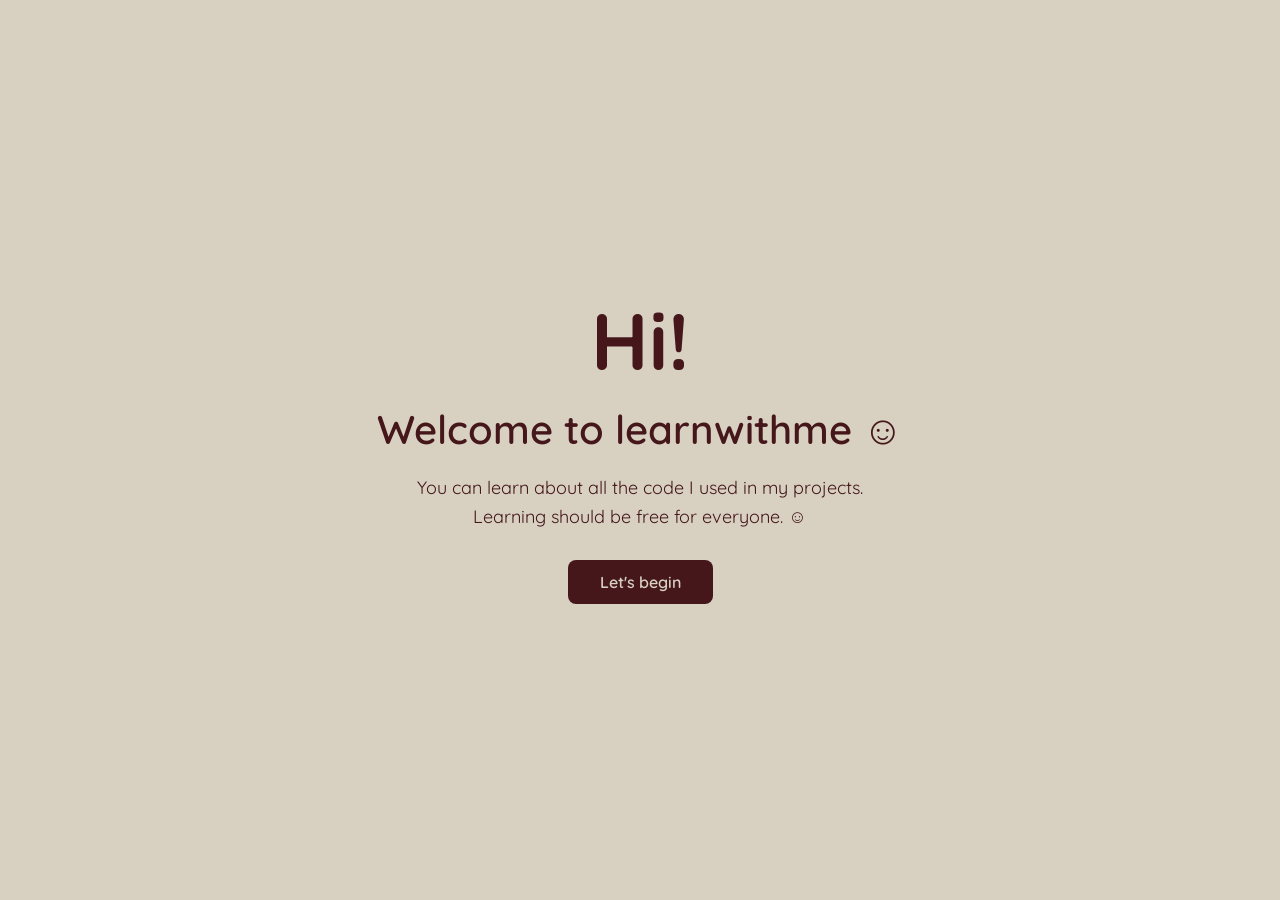
<file: index.html>
<!DOCTYPE html>
<html lang="en">
<head>
    <meta charset="UTF-8" />
    <meta name="viewport" content="width=device-width, initial-scale=1.0" />
    <meta name="og:title" content="Learn with me ☺"/>
    <meta name="og:description" content="A code dictionary for all the code I've used in my projects so far so that you can learn from it."/>
    <meta name="og:image" content="images/media-logo.png"/>
    <title>Learn with me ☺</title>
    <!--favicon-->
    <link rel="icon" type="image" href="images/logo/lwm-logo.png" />
    <link rel="stylesheet" href="style.css" />
    <!-- Google Fonts for crisp code & headings -->
    <link rel="preconnect" href="https://fonts.googleapis.com">
    <link rel="preconnect" href="https://fonts.gstatic.com" crossorigin>
    <link href="https://fonts.googleapis.com/css2?family=Quicksand:wght@300..700&display=swap" rel="stylesheet">
</head>
<body>
  <main class="hero-container">
    <div class="hero-content">
      <h1 class="main-heading">Hi!</h1>
      <h2 class="sub-heading">Welcome to learnwithme ☺</h2>
      <p>You can learn about all the code I used in my projects. Learning should be free for everyone. ☺</p>
      <a href="home.html">Let's begin</a>
    </div>
  </main>
</body>
</html>
</file>
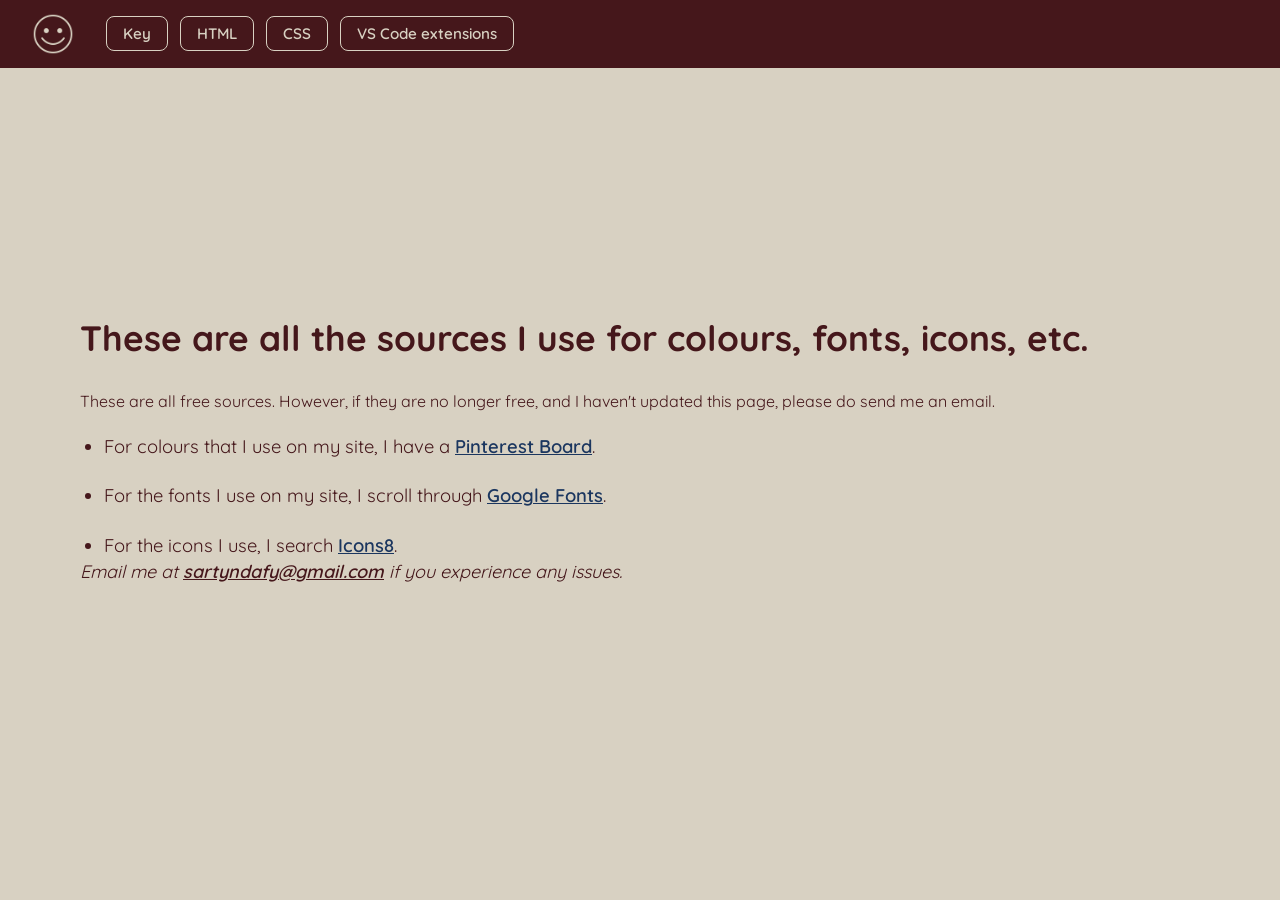
<file: creativesources.html>
<!DOCTYPE html>
<html lang="en">
<head>
    <meta charset="UTF-8" />
    <meta name="viewport" content="width=device-width, initial-scale=1.0" />
    <title>My creative sources ☺</title>
    <!-- Favicon -->
    <link rel="icon" type="image/png" href="images/logo/lwm-logo.png" />
    <link rel="stylesheet" href="style.css" />
    <!-- Google Fonts for crisp code & headings -->
    <link rel="preconnect" href="https://fonts.googleapis.com">
    <link rel="preconnect" href="https://fonts.gstatic.com" crossorigin>
    <link href="https://fonts.googleapis.com/css2?family=Quicksand:wght@300..700&display=swap" rel="stylesheet">
</head>
<body>
    <!-- Top navigation bar -->
    <header class="navbar">
        <!-- Logo smiley face image -->
        <div class="nav-brand">
            <img src="images/logo/lwm-beige-logo.png" alt="LWM logo" class="nav-logo">
        </div>
        <!-- Navigation buttons -->
        <nav class="nav-buttons">
            <a href="key.html" class="nav-button">Key</a>
            <a href="htmlcode.html" class="nav-button">HTML</a>
            <a href="csscode.html" class="nav-button">CSS</a>
            <a href="extensions.html" class="nav-button">VS Code extensions</a>
        </nav>
    </header>

    <!-- Page content -->
    <main class="content-container">
        <h1 class="page-title">These are all the sources I use for colours, fonts, icons, etc.</h1>
        <p style="max-width: fit-content; padding-bottom: 20px;">These are all free sources. However, if they are no longer free, and I haven't updated this page, please do send me an email.</p>
        <ul class="key-list">
            <li>For colours that I use on my site, I have a <a href="https://pin.it/7lTkjbDTV" class="regular-links" style="color: #1b365f;" target="_blank">Pinterest Board</a>.</li>
            <li>For the fonts I use on my site, I scroll through <a href="https://fonts.google.com/" class="regular-links" style="color: #1b365f;" target="_blank">Google Fonts</a>.</li>
            <li>For the icons I use, I search <a href="https://icons8.com/icons" class="regular-links" style="color: #1b365f;" target="_blank">Icons8</a>.</li>
        </ul>
           <address style="font-size: 18px;" title="That's my email address!">
            Email me at <a href="mailto:sartyndafy@gmail.com" style="color: #45171b;" class="regular-links">sartyndafy@gmail.com</a> if you experience any issues.
           </address>
    </main>
</body>
</html>
</file>
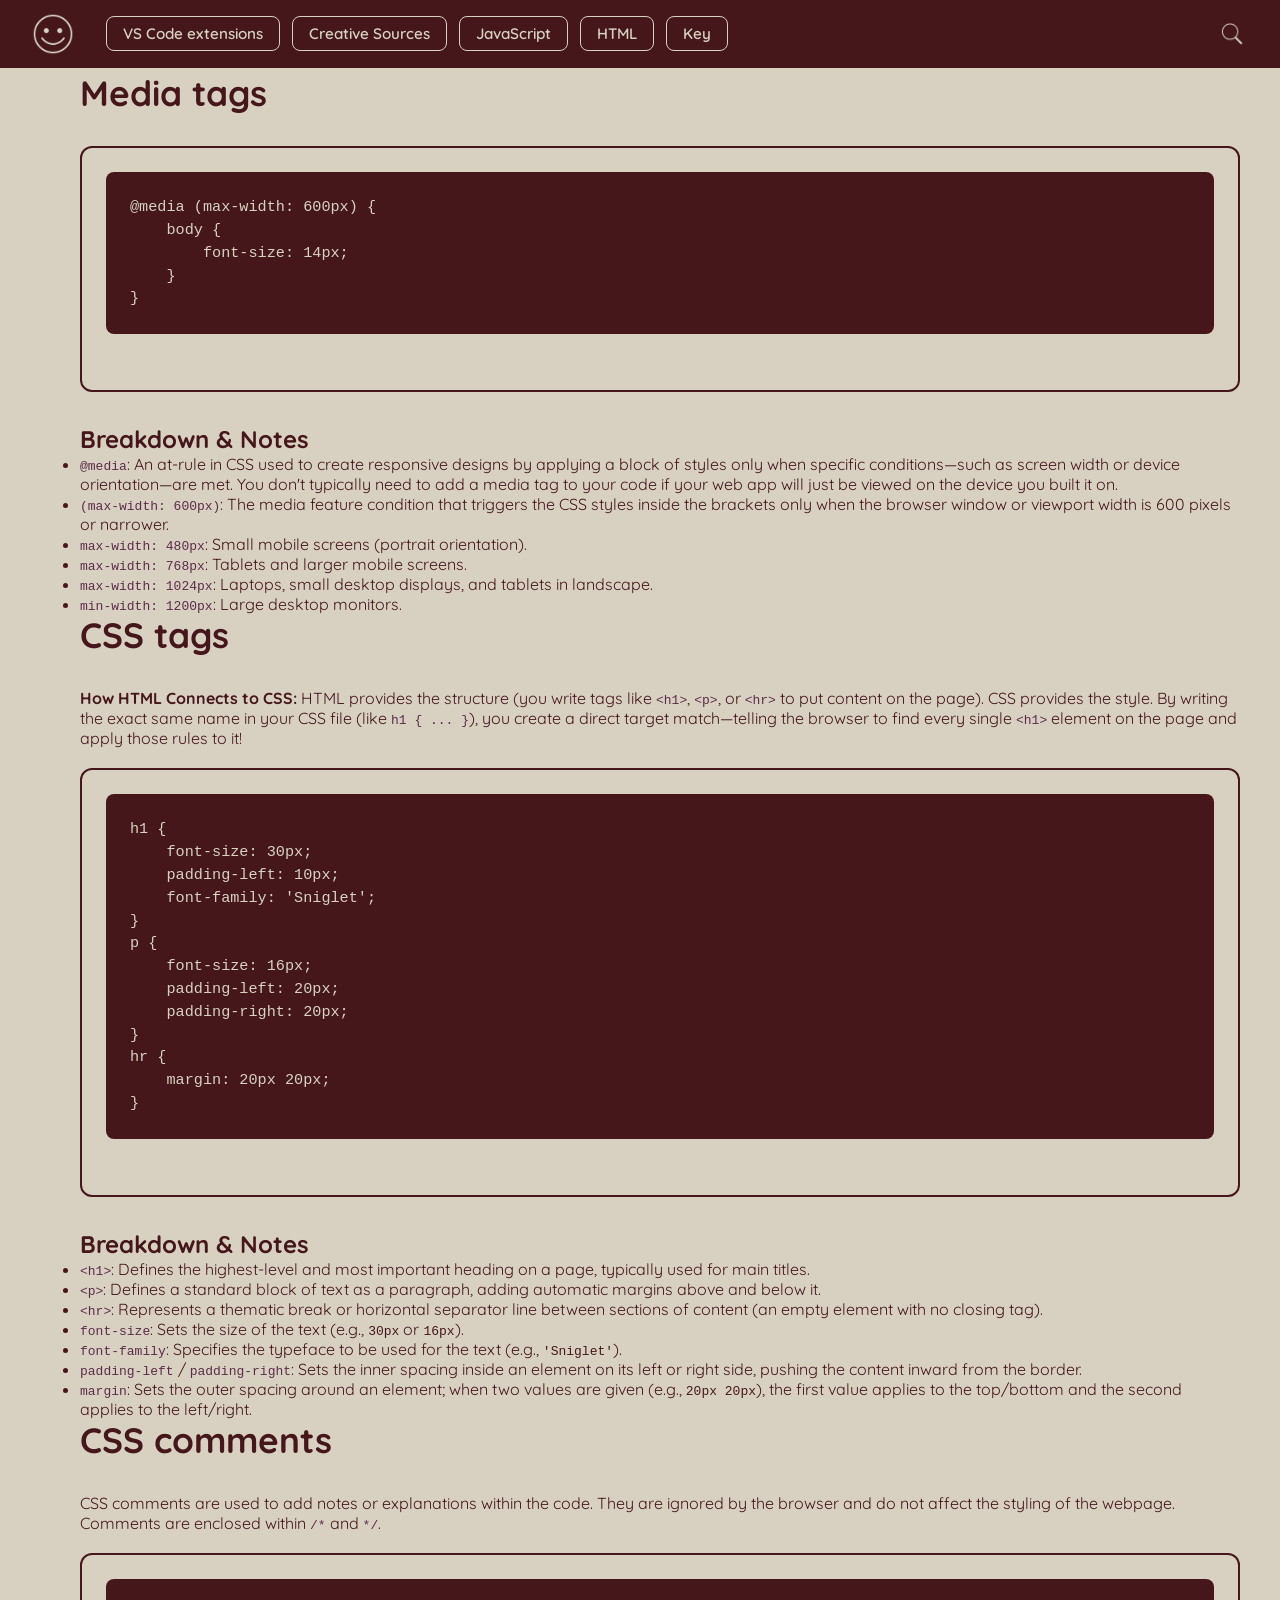
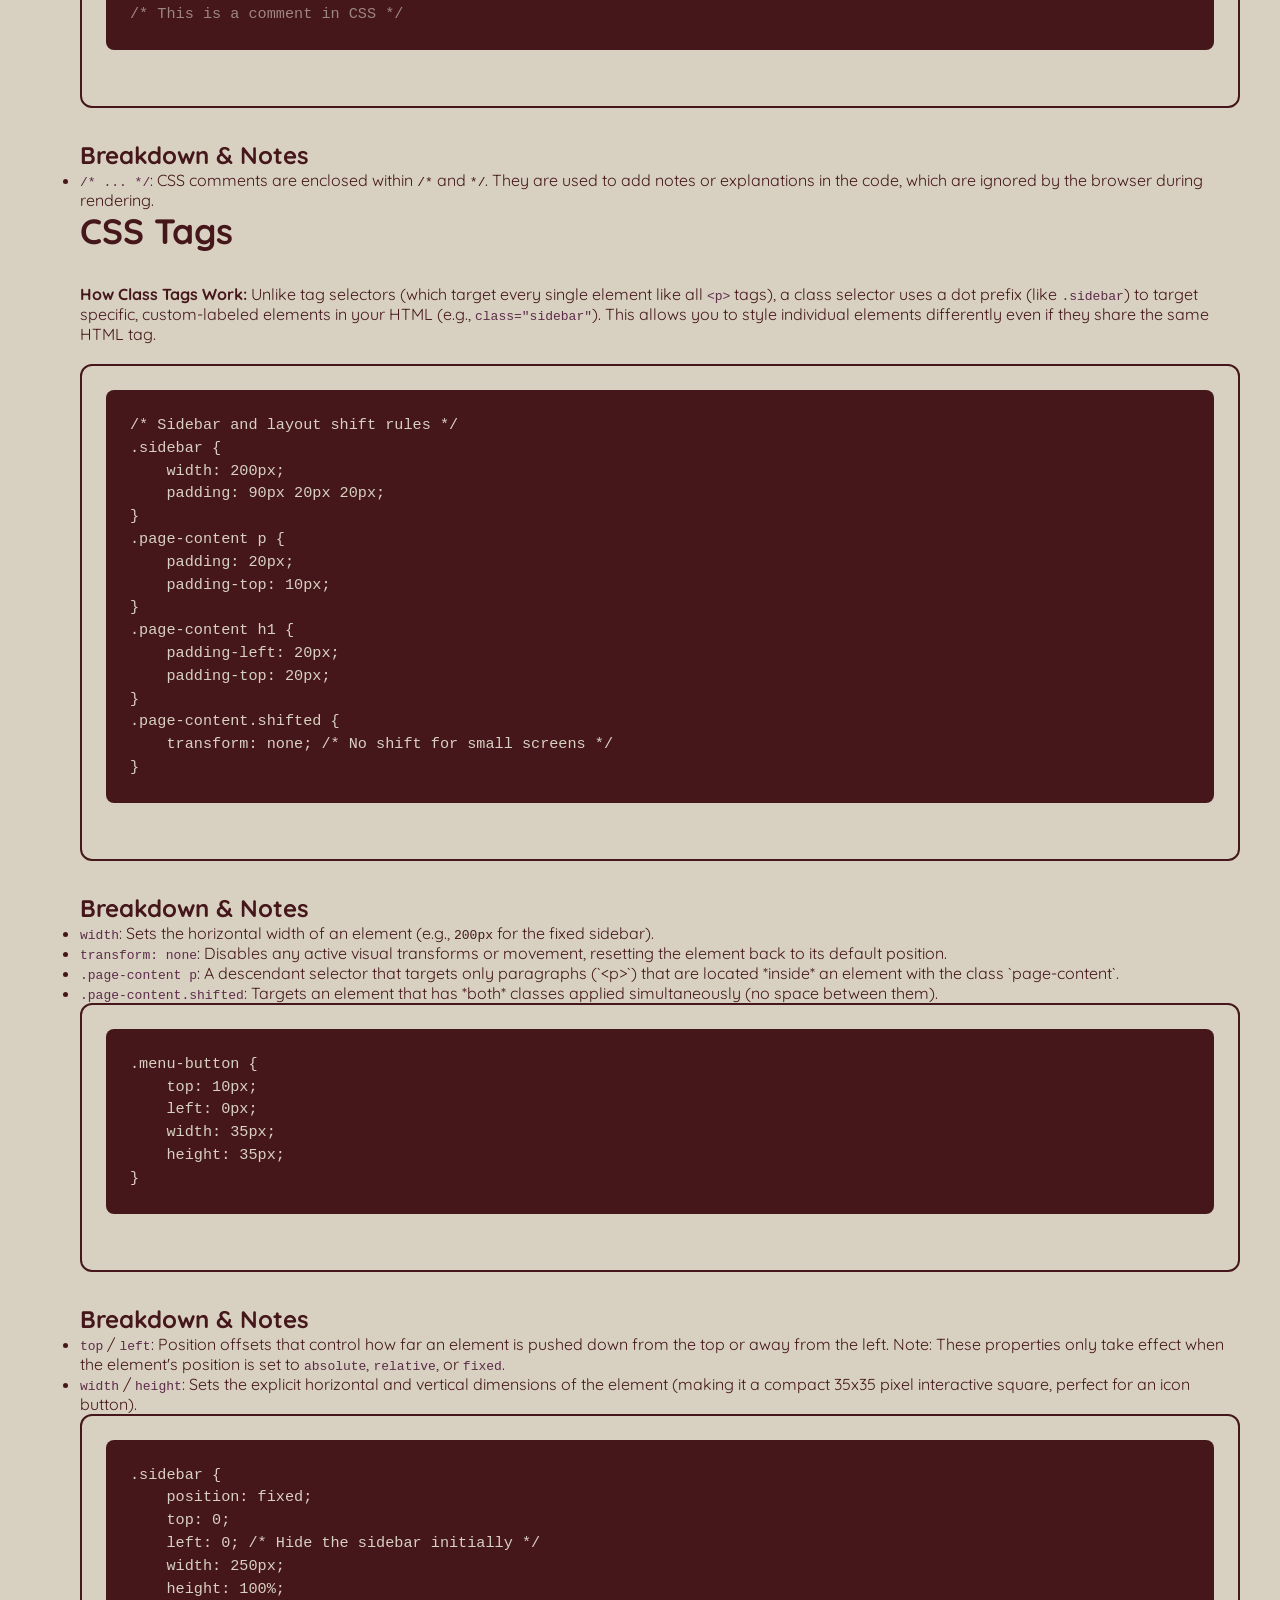
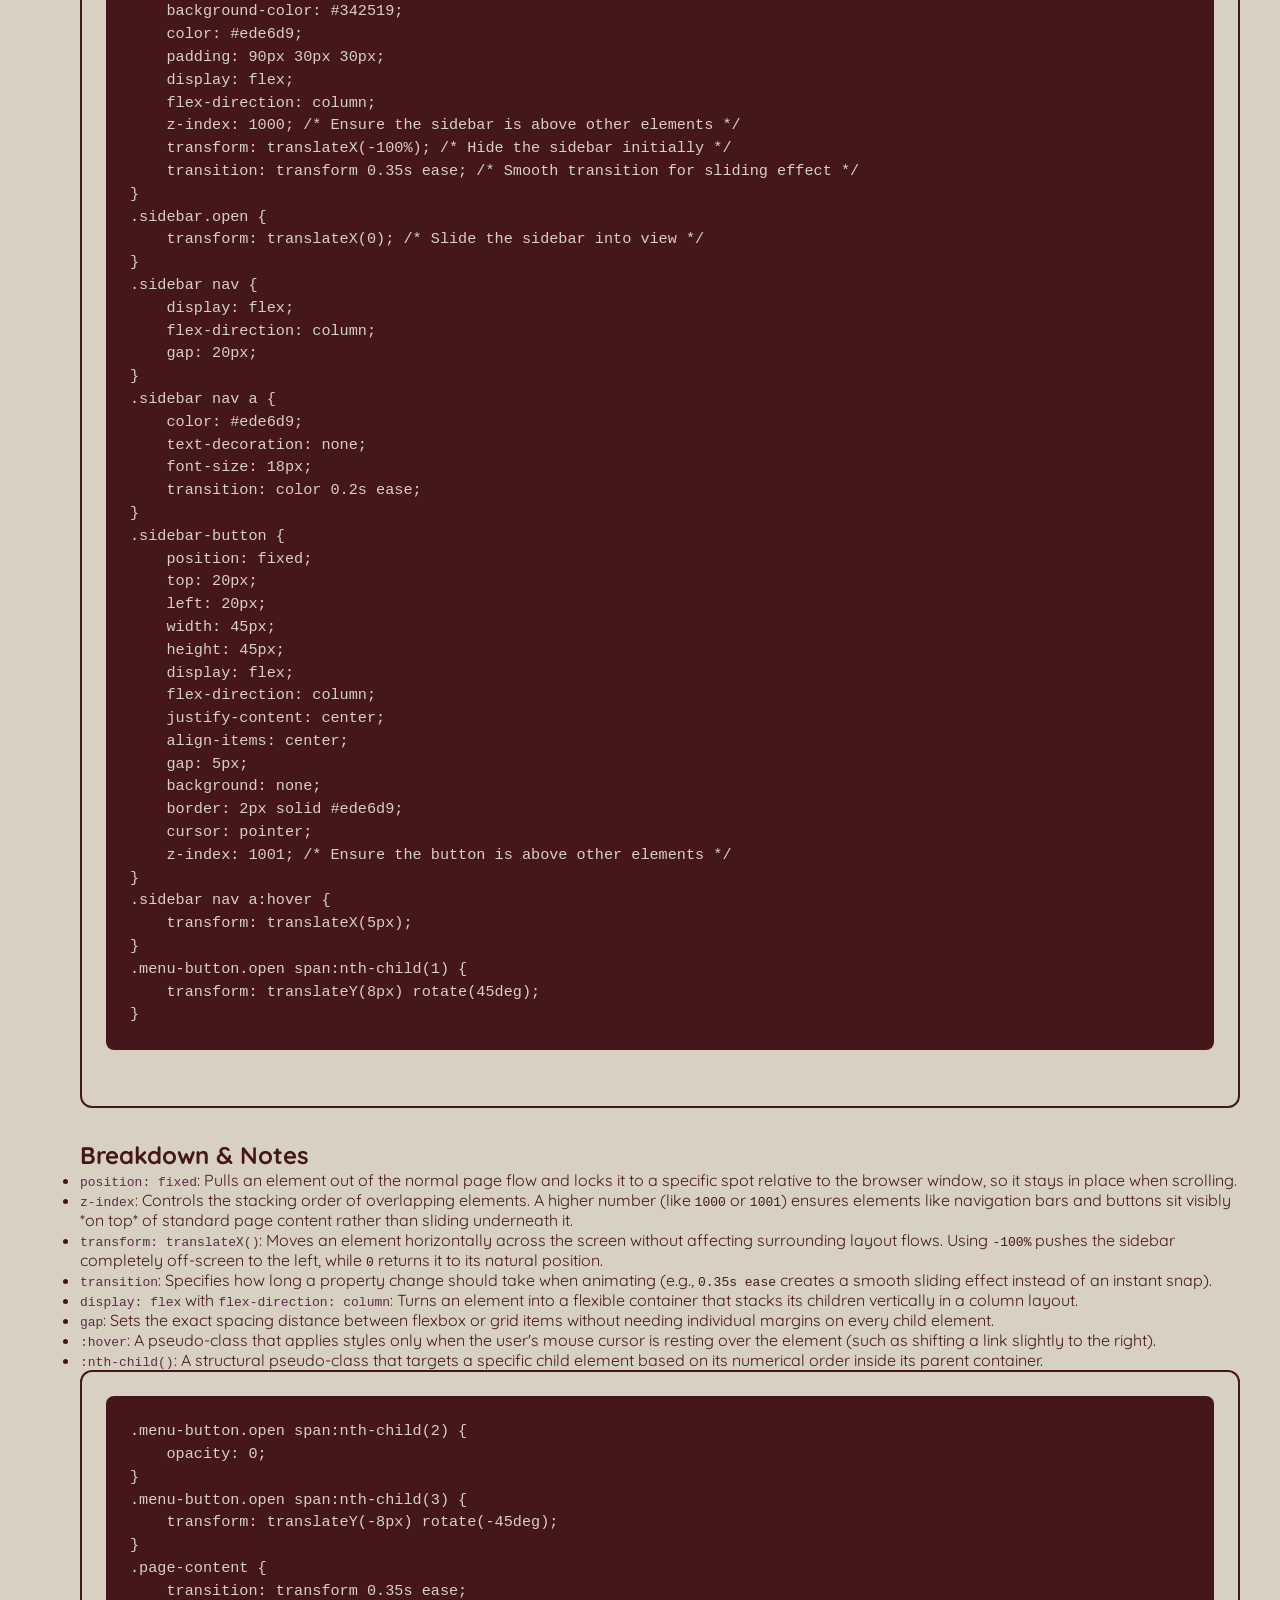
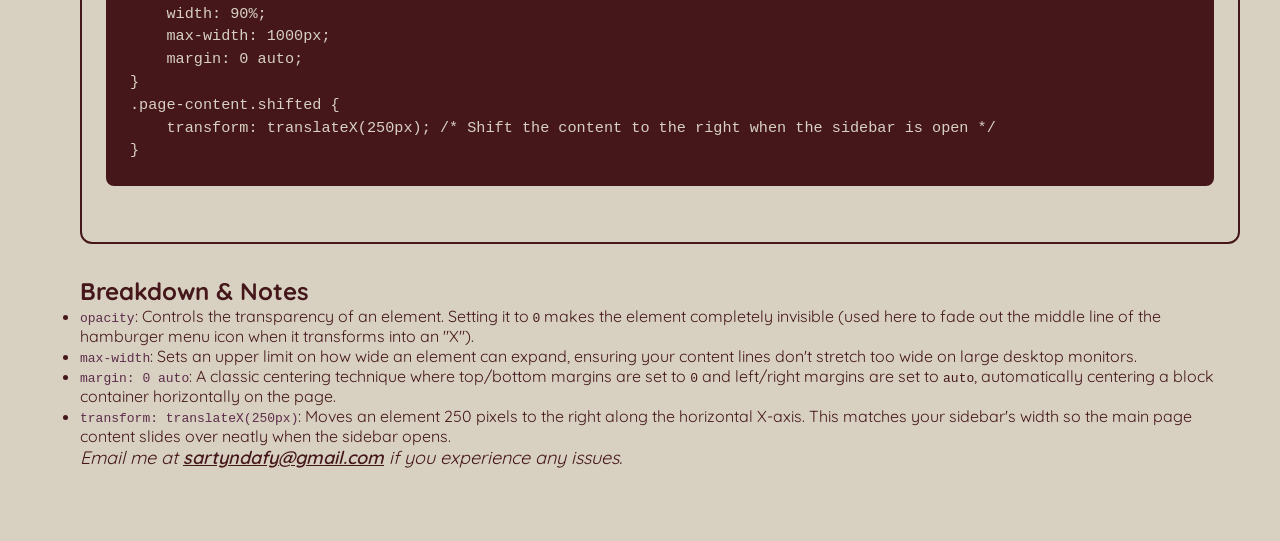
<file: csscode.html>
<!DOCTYPE html>
<html lang="en">
<head>
    <meta charset="UTF-8" />
    <meta name="viewport" content="width=device-width, initial-scale=1.0" />
    <title>My css code ☺</title>
    <!-- Favicon -->
    <link rel="icon" type="image/png" href="images/logo/lwm-logo.png" />
    <link rel="stylesheet" href="style.css" />
    <!-- Google Fonts for crisp code & headings -->
    <link rel="preconnect" href="https://fonts.googleapis.com">
    <link rel="preconnect" href="https://fonts.gstatic.com" crossorigin>
    <link href="https://fonts.googleapis.com/css2?family=Quicksand:wght@300..700&display=swap" rel="stylesheet">
</head>
<body>
    <!-- Top navigation bar -->
    <header class="navbar">
        <!-- Logo smiley face image -->
        <div class="nav-brand">
            <img src="images/logo/lwm-beige-logo.png" alt="LWM logo" class="nav-logo">
        </div>
        <!-- Navigation buttons -->
        <nav class="nav-buttons">
            <a href="extensions.html" class="nav-button">VS Code extensions</a>
            <a href="creativesources.html" class="nav-button">Creative Sources</a>
            <a href="jscode.html" class="nav-button">JavaScript</a>
            <a href="htmlcode.html" class="nav-button">HTML</a>
            <a href="key.html" class="nav-button">Key</a>
        </nav>
        <!-- Search Container (Place inside your top nav) -->
        <div class="search-container">
            <button id="search-btn" class="search-toggle-btn" aria-label="Search page">
                <img src="images/search/search-beige.png" alt="Search Icon" class="search-icon">
            </button>
            <input type="text" id="search-input" class="search-bar hidden" placeholder="Search page...">
        </div>
    </header>

    <!-- Page content -->
    <main class="content-container">
    <h1 class="page-title">Media tags</h1>

    <!-- Card containing ONLY the code snippet -->
    <div class="snippet-card">
    <pre class="code-block"><code>@media (max-width: 600px) {
    body {
        font-size: 14px;
    }
}</code></pre>
    </div>

    <section class="code-notes-section">
        <h2 class="notes-heading">Breakdown & Notes</h2>
            <ul class="notes-list">
                <li><code style="color: #5c2c49;">@media</code>: An at-rule in CSS used to create responsive designs by applying a block of styles only when specific conditions—such as screen width or device orientation—are met. You don't typically need to add a media tag to your code if your web app will just be viewed on the device you built it on.</li>
                <li><code style="color: #5c2c49;">(max-width: 600px)</code>: The media feature condition that triggers the CSS styles inside the brackets only when the browser window or viewport width is 600 pixels or narrower.</li>
                <li><code style="color: #5c2c49;">max-width: 480px</code>: Small mobile screens (portrait orientation).</li>
                <li><code style="color: #5c2c49;">max-width: 768px</code>: Tablets and larger mobile screens.</li>
                <li><code style="color: #5c2c49;">max-width: 1024px</code>: Laptops, small desktop displays, and tablets in landscape.</li>
                <li><code style="color: #5c2c49;">min-width: 1200px</code>: Large desktop monitors.</li>
            </ul>
    </section>

    <h1 class="page-title">CSS tags</h1>
    <p style="max-width: fit-content; padding-bottom: 20px;"><strong>How HTML Connects to CSS:</strong> HTML provides the structure (you write tags like <code style="color: #5c2c49;">&lt;h1&gt;</code>, <code style="color: #5c2c49;">&lt;p&gt;</code>, or <code style="color: #5c2c49;">&lt;hr&gt;</code> to put content on the page). CSS provides the style. By writing the exact same name in your CSS file (like <code style="color: #5c2c49;">h1 { ... }</code>), you create a direct target match—telling the browser to find every single <code style="color: #5c2c49;">&lt;h1&gt;</code> element on the page and apply those rules to it!</p>

    <div class="snippet-card">
        <pre class="code-block"><code>h1 {
    font-size: 30px;
    padding-left: 10px;
    font-family: 'Sniglet';
}
p {
    font-size: 16px;
    padding-left: 20px;
    padding-right: 20px;
}
hr {
    margin: 20px 20px;
}</code></pre>
    </div>
    <section class="code-notes-section">
        <h2 class="notes-heading">Breakdown & Notes</h2>
        <ul class="notes-list">
            <li><code style="color: #5c2c49;">&lt;h1&gt;</code>: Defines the highest-level and most important heading on a page, typically used for main titles.</li>
            <li><code style="color: #5c2c49;">&lt;p&gt;</code>: Defines a standard block of text as a paragraph, adding automatic margins above and below it.</li>
            <li><code style="color: #5c2c49;">&lt;hr&gt;</code>: Represents a thematic break or horizontal separator line between sections of content (an empty element with no closing tag).</li>
            <li><code style="color: #5c2c49;">font-size</code>: Sets the size of the text (e.g., <code>30px</code> or <code>16px</code>).</li>
            <li><code style="color: #5c2c49;">font-family</code>: Specifies the typeface to be used for the text (e.g., <code>'Sniglet'</code>).</li>
            <li><code style="color: #5c2c49;">padding-left</code> / <code style="color: #5c2c49;">padding-right</code>: Sets the inner spacing inside an element on its left or right side, pushing the content inward from the border.</li>
            <li><code style="color: #5c2c49;">margin</code>: Sets the outer spacing around an element; when two values are given (e.g., <code>20px 20px</code>), the first value applies to the top/bottom and the second applies to the left/right.</li>
        </ul>
    </section>

    <h1 class="page-title">CSS comments</h1>
    <p style="max-width: fit-content; padding-bottom: 20px;">CSS comments are used to add notes or explanations within the code. They are ignored by the browser and do not affect the styling of the webpage. Comments are enclosed within <code style="color: #5c2c49;">/*</code> and <code style="color: #5c2c49;">*/</code>.</p>

    <div class="snippet-card">
        <pre class="code-block"><code style="opacity: 60%;">/* This is a comment in CSS */</code></pre>
    </div>

    <section class="code-notes-section">
        <h2 class="notes-heading">Breakdown & Notes</h2>
        <ul class="notes-list">
            <li><code style="color: #5c2c49;">/* ... */</code>: CSS comments are enclosed within <code>/*</code> and <code>*/</code>. They are used to add notes or explanations in the code, which are ignored by the browser during rendering.</li>
        </ul>
    </section>
    
    <h1 class="page-title">CSS Tags</h1>
    <p style="max-width:fit-content; padding-bottom: 20px;"><strong>How Class Tags Work:</strong> Unlike tag selectors (which target every single element like all <code style="color: #5c2c49;">&lt;p&gt;</code> tags), a class selector uses a dot prefix (like <code style="color: #5c2c49;">.sidebar</code>) to target specific, custom-labeled elements in your HTML (e.g., <code style="color: #5c2c49;">class="sidebar"</code>). This allows you to style individual elements differently even if they share the same HTML tag.</p>

    <div class="snippet-card">
        <pre class="code-block"><code>/* Sidebar and layout shift rules */
.sidebar {
    width: 200px;
    padding: 90px 20px 20px;
}
.page-content p {
    padding: 20px;
    padding-top: 10px;
}
.page-content h1 {
    padding-left: 20px;
    padding-top: 20px;
}
.page-content.shifted {
    transform: none; /* No shift for small screens */
}</code></pre>
    </div>

    <section class="code-notes-section">
        <h2 class="notes-heading">Breakdown & Notes</h2>
            <ul class="notes-list">
                <li><code style="color: #5c2c49;">width</code>: Sets the horizontal width of an element (e.g., <code>200px</code> for the fixed sidebar).</li>
                <li><code style="color: #5c2c49;">transform: none</code>: Disables any active visual transforms or movement, resetting the element back to its default position.</li>
                <li><code style="color: #5c2c49;">.page-content p</code>: A descendant selector that targets only paragraphs (`&lt;p&gt;`) that are located *inside* an element with the class `page-content`.</li>
                <li><code style="color: #5c2c49;">.page-content.shifted</code>: Targets an element that has *both* classes applied simultaneously (no space between them).</li>
            </ul>
    </section>

    <div class="snippet-card">
    <pre class="code-block"><code>.menu-button {
    top: 10px;
    left: 0px;
    width: 35px;
    height: 35px;
}</code></pre>
    </div>

    <section class="code-notes-section">
        <h2 class="notes-heading">Breakdown & Notes</h2>
        <ul class="notes-list">
            <li><code style="color: #5c2c49;">top</code> / <code style="color: #5c2c49;">left</code>: Position offsets that control how far an element is pushed down from the top or away from the left. Note: These properties only take effect when the element's position is set to <code style="color: #5c2c49;">absolute</code>, <code style="color: #5c2c49;">relative</code>, or <code style="color: #5c2c49;">fixed</code>.</li>
            <li><code style="color: #5c2c49;">width</code> / <code style="color: #5c2c49;">height</code>: Sets the explicit horizontal and vertical dimensions of the element (making it a compact 35x35 pixel interactive square, perfect for an icon button).</li>
        </ul>
    </section>

    <div class="snippet-card">
    <pre class="code-block"><code>.sidebar {
    position: fixed;
    top: 0;
    left: 0; /* Hide the sidebar initially */
    width: 250px;
    height: 100%;
    background-color: #342519;
    color: #ede6d9;
    padding: 90px 30px 30px;
    display: flex;
    flex-direction: column;
    z-index: 1000; /* Ensure the sidebar is above other elements */
    transform: translateX(-100%); /* Hide the sidebar initially */
    transition: transform 0.35s ease; /* Smooth transition for sliding effect */
}
.sidebar.open {
    transform: translateX(0); /* Slide the sidebar into view */
}
.sidebar nav {
    display: flex;
    flex-direction: column;
    gap: 20px;
}
.sidebar nav a {
    color: #ede6d9;
    text-decoration: none;
    font-size: 18px;
    transition: color 0.2s ease;
}
.sidebar-button {
    position: fixed;
    top: 20px;
    left: 20px;
    width: 45px;
    height: 45px;
    display: flex;
    flex-direction: column;
    justify-content: center;
    align-items: center;
    gap: 5px;
    background: none;
    border: 2px solid #ede6d9;
    cursor: pointer;
    z-index: 1001; /* Ensure the button is above other elements */
}
.sidebar nav a:hover {
    transform: translateX(5px);
}
.menu-button.open span:nth-child(1) {
    transform: translateY(8px) rotate(45deg);
}</code></pre>
    </div>

    <section class="code-notes-section">
        <h2 class="notes-heading">Breakdown & Notes</h2>
        <ul class="notes-list">
            <li><code style="color: #5c2c49;">position: fixed</code>: Pulls an element out of the normal page flow and locks it to a specific spot relative to the browser window, so it stays in place when scrolling.</li>
            <li><code style="color: #5c2c49;">z-index</code>: Controls the stacking order of overlapping elements. A higher number (like <code>1000</code> or <code>1001</code>) ensures elements like navigation bars and buttons sit visibly *on top* of standard page content rather than sliding underneath it.</li>
            <li><code style="color: #5c2c49;">transform: translateX()</code>: Moves an element horizontally across the screen without affecting surrounding layout flows. Using <code>-100%</code> pushes the sidebar completely off-screen to the left, while <code>0</code> returns it to its natural position.</li>
            <li><code style="color: #5c2c49;">transition</code>: Specifies how long a property change should take when animating (e.g., <code>0.35s ease</code> creates a smooth sliding effect instead of an instant snap).</li>
            <li><code style="color: #5c2c49;">display: flex</code> with <code style="color: #5c2c49;">flex-direction: column</code>: Turns an element into a flexible container that stacks its children vertically in a column layout.</li>
            <li><code style="color: #5c2c49;">gap</code>: Sets the exact spacing distance between flexbox or grid items without needing individual margins on every child element.</li>
            <li><code style="color: #5c2c49;">:hover</code>: A pseudo-class that applies styles only when the user's mouse cursor is resting over the element (such as shifting a link slightly to the right).</li>
            <li><code style="color: #5c2c49;">:nth-child()</code>: A structural pseudo-class that targets a specific child element based on its numerical order inside its parent container.</li>
        </ul>
    </section>

    <div class="snippet-card">
        <pre class="code-block"><code>.menu-button.open span:nth-child(2) {
    opacity: 0;
}
.menu-button.open span:nth-child(3) {
    transform: translateY(-8px) rotate(-45deg);
}
.page-content {
    transition: transform 0.35s ease;
    width: 90%;
    max-width: 1000px;
    margin: 0 auto;
}
.page-content.shifted {
    transform: translateX(250px); /* Shift the content to the right when the sidebar is open */
}</code></pre>
    </div>

    <section class="code-notes-section">
        <h2 class="notes-heading">Breakdown & Notes</h2>
        <ul class="notes-list">
            <li><code style="color: #5c2c49;">opacity</code>: Controls the transparency of an element. Setting it to <code>0</code> makes the element completely invisible (used here to fade out the middle line of the hamburger menu icon when it transforms into an "X").</li>
            <li><code style="color: #5c2c49;">max-width</code>: Sets an upper limit on how wide an element can expand, ensuring your content lines don't stretch too wide on large desktop monitors.</li>
            <li><code style="color: #5c2c49;">margin: 0 auto</code>: A classic centering technique where top/bottom margins are set to <code>0</code> and left/right margins are set to <code>auto</code>, automatically centering a block container horizontally on the page.</li>
            <li><code style="color: #5c2c49;">transform: translateX(250px)</code>: Moves an element 250 pixels to the right along the horizontal X-axis. This matches your sidebar's width so the main page content slides over neatly when the sidebar opens.</li>
        </ul>
    </section>

    <address style="font-size: 18px;" title="That's my email address!">Email me at <a href="mailto:sartyndafy@gmail.com" style="color: #45171b;" class="regular-links">sartyndafy@gmail.com</a> if you experience any issues.</address>
    </main>
    <script src="script.js"></script>
</body>
</html>
</file>
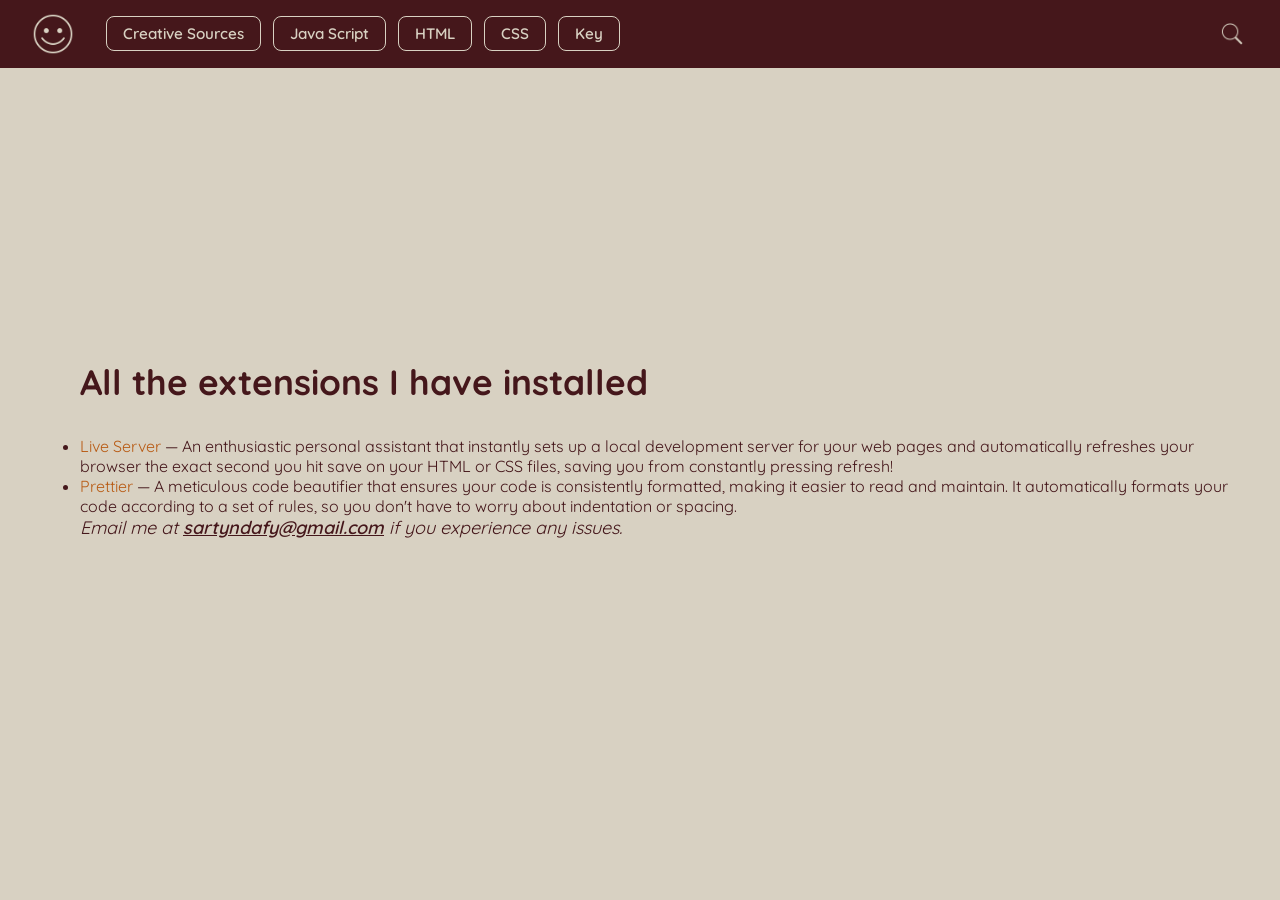
<file: extensions.html>
<!DOCTYPE html>
<html lang="en">
<head>
    <meta charset="UTF-8" />
    <meta name="viewport" content="width=device-width, initial-scale=1.0" />
    <title>My VS Code Extensions ☺</title>
    <!-- Favicon -->
    <link rel="icon" type="image/png" href="images/logo/lwm-logo.png" />
    <link rel="stylesheet" href="style.css" />
    <!-- Google Fonts for crisp code & headings -->
    <link rel="preconnect" href="https://fonts.googleapis.com">
    <link rel="preconnect" href="https://fonts.gstatic.com" crossorigin>
    <link href="https://fonts.googleapis.com/css2?family=Quicksand:wght@300..700&display=swap" rel="stylesheet">
</head>
<body>
    <!-- Top navigation bar -->
    <header class="navbar">
        <!-- Logo smiley face image -->
        <div class="nav-brand">
            <img src="images/logo/lwm-beige-logo.png" alt="LWM logo" class="nav-logo">
        </div>
        <!-- Navigation buttons -->
        <nav class="nav-buttons">
            <a href="creativesources.html" class="nav-button">Creative Sources</a>
            <a href="jscode.html" class="nav-button">Java Script</a>
            <a href="htmlcode.html" class="nav-button">HTML</a>
            <a href="csscode.html" class="nav-button">CSS</a>
            <a href="key.html" class="nav-button">Key</a>            
        </nav>
        <!-- Search Container (Place inside your top nav) -->
        <div class="search-container">
            <button id="search-btn" class="search-toggle-btn" aria-label="Search page">
                <img src="images/search/search-beige.png" alt="Search Icon" class="search-icon">
            </button>
            <input type="text" id="search-input" class="search-bar hidden" placeholder="Search page...">
        </div>
    </header>

    <!-- Page content -->
    <main class="content-container">
    <h1 class="page-title">All the extensions I have installed</h1>
    <ul class="notes-list">
            <li><span style="color: #b85b14;">Live Server</span> — An enthusiastic personal assistant that instantly sets up a local development server for your web pages and automatically refreshes your browser the exact second you hit save on your HTML or CSS files, saving you from constantly pressing refresh!</li>
            <li><span style="color: #b85b14;">Prettier</span> — A meticulous code beautifier that ensures your code is consistently formatted, making it easier to read and maintain. It automatically formats your code according to a set of rules, so you don't have to worry about indentation or spacing.</li>
    </ul>
    <address style="font-size: 18px;" title="That's my email address!">Email me at <a href="mailto:sartyndafy@gmail.com" style="color: #45171b;" class="regular-links">sartyndafy@gmail.com</a> if you experience any issues.</address>
    </main>
    <script src="script.js"></script>
</body>
</html>
</file>
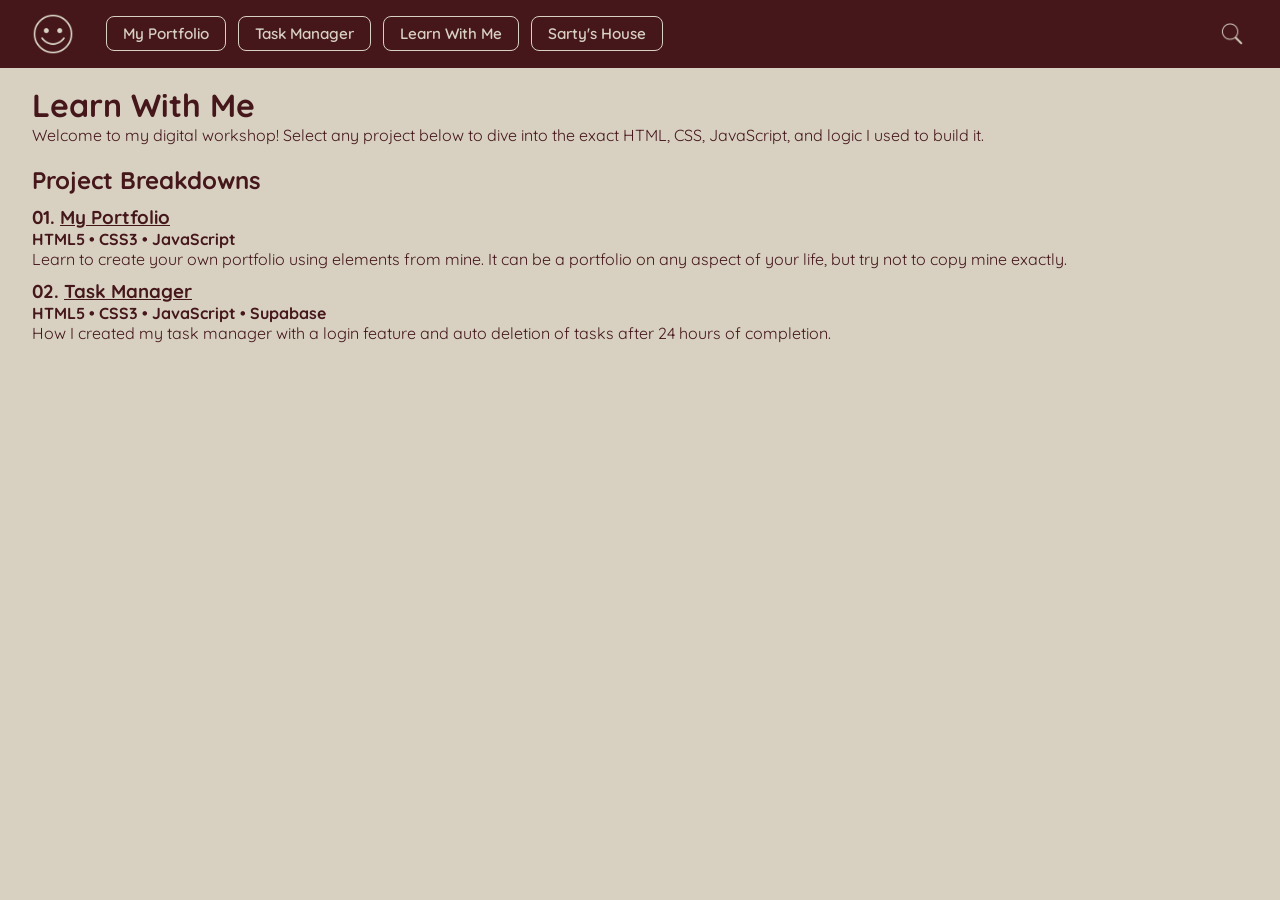
<file: home.html>
<!DOCTYPE html>
<html lang="en">
<head>
    <meta charset="UTF-8" />
    <meta name="viewport" content="width=device-width, initial-scale=1.0" />
    <title>My Home Page ☺</title>
    <!-- Favicon -->
    <link rel="icon" type="image/png" href="images/logo/lwm-logo.png" />
    <link rel="stylesheet" href="style.css" />
    <!-- Google Fonts for crisp code & headings -->
    <link rel="preconnect" href="https://fonts.googleapis.com">
    <link rel="preconnect" href="https://fonts.gstatic.com" crossorigin>
    <link href="https://fonts.googleapis.com/css2?family=Quicksand:wght@300..700&display=swap" rel="stylesheet">
</head>
<body class="home-body">
    <!-- Top navigation bar -->
    <header class="navbar">
        <!-- Logo smiley face image -->
        <div class="nav-brand">
            <img src="images/logo/lwm-beige-logo.png" alt="LWM logo" class="nav-logo">
        </div>
        <!-- Navigation buttons -->
        <nav class="nav-buttons">
            <a href="portfolio.html" class="nav-button">My Portfolio</a>
            <a href="task-manager.html" class="nav-button">Task Manager</a>
            <a href="lwm.html" class="nav-button">Learn With Me </a>
            <a href="sh.html" class="nav-button">Sarty's House</a>
        </nav>
        <!-- Search Container (Place inside your top nav) -->
        <div class="search-container">
            <button id="search-btn" class="search-toggle-btn" aria-label="Search page">
                <img src="images/search/search-beige.png" alt="Search Icon" class="search-icon">
            </button>
            <input type="text" id="search-input" class="search-bar hidden" placeholder="Search page...">
        </div>
    </header>

    <!-- Page content -->
    <div class="page-content" id="pageContent">
    <h1 title="Welcome to the code dictionary!">Learn With Me</h1>
    <p title="What is this place?" style="max-width: fit-content;">Welcome to my digital workshop! Select any project below to dive into the exact HTML, CSS, JavaScript, and logic I used to build it.</p>

    <h2 title="Click a card to explore the code!" style="padding-top: 20px;">Project Breakdowns</h2>
    
    <div class="skills-container">
        <!-- Project 1: The Portfolio Itself -->
        <div class="skill-card" onclick="location.href='portfolio.html'" style="cursor: pointer; padding-top: 10px;" title="Click me ☺">
            <h3>01. <span style="text-decoration: underline;">My Portfolio</span></h3>
            <h4>HTML5 • CSS3 • JavaScript</h4>
            <p style="max-width: fit-content;">Learn to create your own portfolio using elements from mine. It can be a portfolio on any aspect of your life, but try not to copy mine exactly.</p>
        </div>

        <!--2: Task Manager-->
        <div class="skill-card" onclick="location.href='task-manager.html'" style="cursor: pointer; padding-top: 10px;" title="Click me ☺">
            <h3>02. <span style="text-decoration: underline;">Task Manager</span></h3>
            <h4>HTML5 • CSS3 • JavaScript • Supabase</h4>
            <p style="max-width: fit-content;">How I created my task manager with a login feature and auto deletion of tasks after 24 hours of completion.</p>
        </div>

    </div>
</div>
    <script src="script.js"></script>
</body>
</html>
</file>
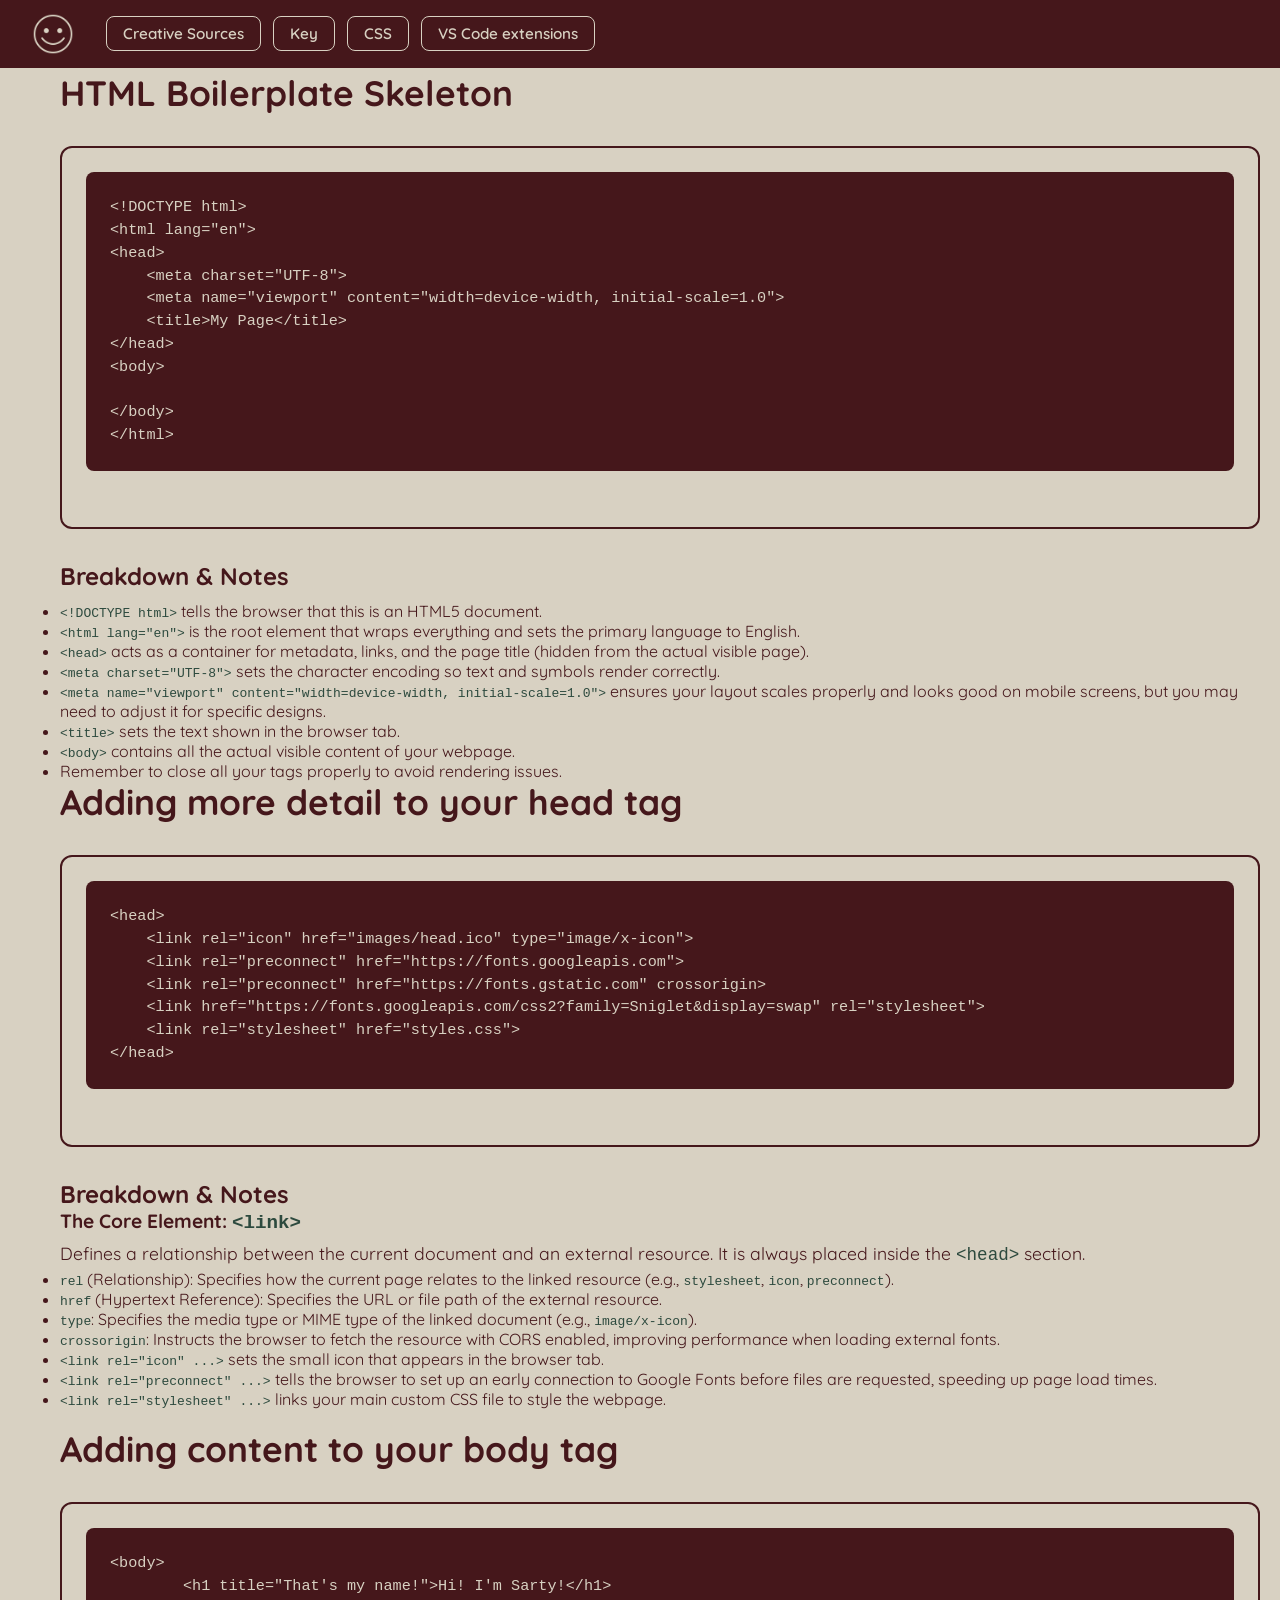
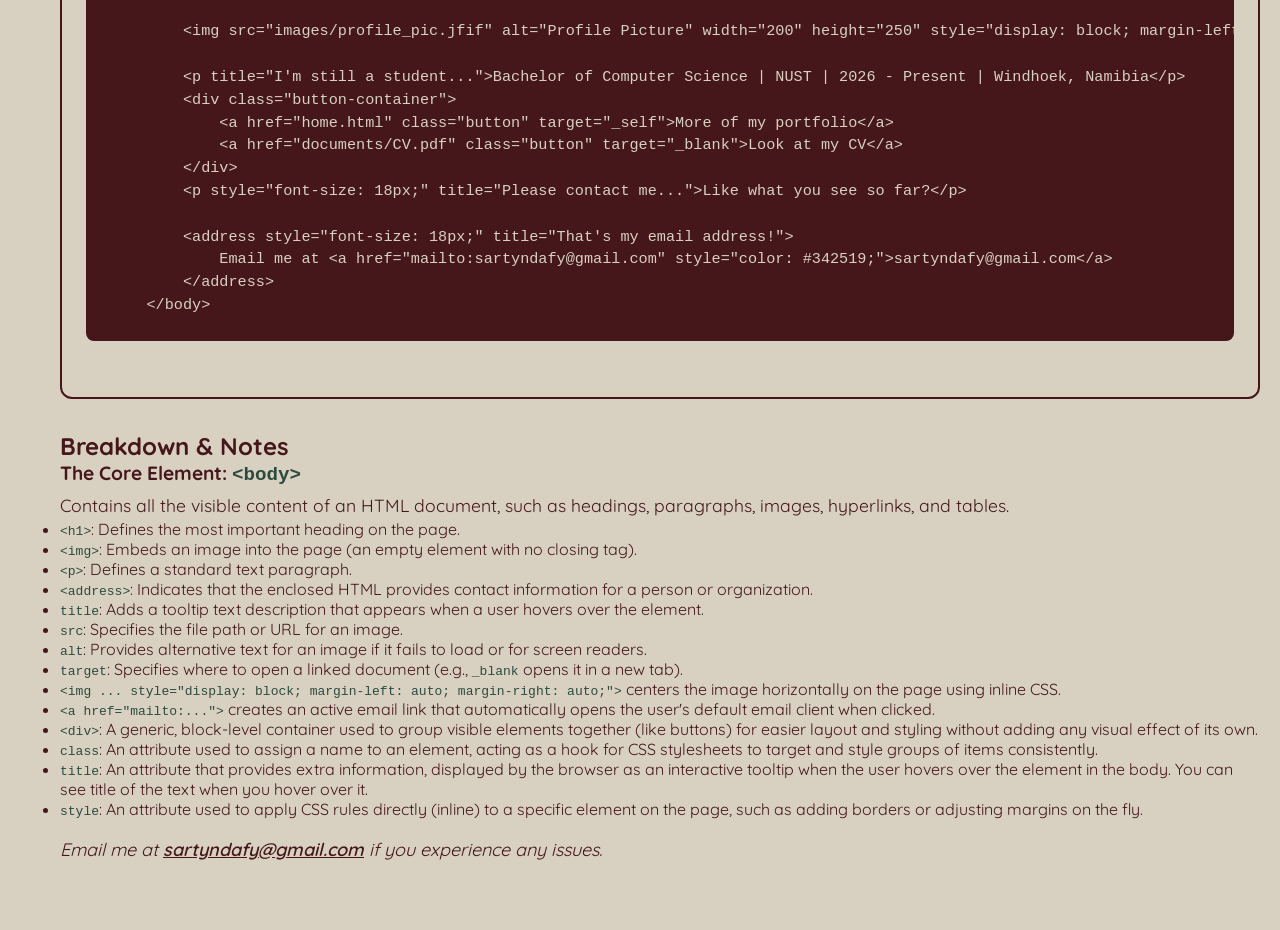
<file: htmlcode.html>
<!DOCTYPE html>
<html lang="en">
<head>
    <meta charset="UTF-8" />
    <meta name="viewport" content="width=device-width, initial-scale=1.0" />
    <title>My html code ☺</title>
    <!-- Favicon -->
    <link rel="icon" type="image/png" href="images/logo/lwm-logo.png" />
    <link rel="stylesheet" href="style.css" />
    <!-- Google Fonts for crisp code & headings -->
    <link rel="preconnect" href="https://fonts.googleapis.com">
    <link rel="preconnect" href="https://fonts.gstatic.com" crossorigin>
    <link href="https://fonts.googleapis.com/css2?family=Quicksand:wght@300..700&display=swap" rel="stylesheet">
</head>
<body>
    <!-- Top navigation bar -->
    <header class="navbar">
        <!-- Logo smiley face image -->
        <div class="nav-brand">
            <img src="images/logo/lwm-beige-logo.png" alt="LWM logo" class="nav-logo">
        </div>
        <!-- Navigation buttons -->
        <nav class="nav-buttons">
            <a href="creativesources.html" class="nav-button">Creative Sources</a>
            <a href="key.html" class="nav-button">Key</a>
            <a href="csscode.html" class="nav-button">CSS</a>
            <a href="extensions.html" class="nav-button">VS Code extensions</a>
        </nav>
    </header>

    <!-- Page content -->
    <main class="content-container">
    <h1 class="page-title">HTML Boilerplate Skeleton</h1>

    <!-- Card containing ONLY the code snippet -->
    <div class="snippet-card">
        <pre class="code-block"><code>&lt;!DOCTYPE html&gt;
&lt;html lang="en"&gt;
&lt;head&gt;
    &lt;meta charset="UTF-8"&gt;
    &lt;meta name="viewport" content="width=device-width, initial-scale=1.0"&gt;
    &lt;title&gt;My Page&lt;/title&gt;
&lt;/head&gt;
&lt;body&gt;

&lt;/body&gt;
&lt;/html&gt;</code></pre>
    </div>

    <!-- Notes section sitting outside the card underneath -->
    <section class="code-notes-section">
        <h2 class="notes-heading" style="padding-bottom: 10px;">Breakdown & Notes</h2>
        <ul class="notes-list">
            <li><code style="color: #2d4a3e;">&lt;!DOCTYPE html&gt;</code> tells the browser that this is an HTML5 document.</li>
            <li><code style="color: #2d4a3e;">&lt;html lang="en"&gt;</code> is the root element that wraps everything and sets the primary language to English.</li>
            <li><code style="color: #2d4a3e;">&lt;head&gt;</code> acts as a container for metadata, links, and the page title (hidden from the actual visible page).</li>
            <li><code style="color: #2d4a3e;">&lt;meta charset="UTF-8"&gt;</code> sets the character encoding so text and symbols render correctly.</li>
            <li><code style="color: #2d4a3e;">&lt;meta name="viewport" content="width=device-width, initial-scale=1.0"&gt;</code> ensures your layout scales properly and looks good on mobile screens, but you may need to adjust it for specific designs.</li>
            <li><code style="color: #2d4a3e;">&lt;title&gt;</code> sets the text shown in the browser tab.</li>
            <li><code style="color: #2d4a3e;">&lt;body&gt;</code> contains all the actual visible content of your webpage.</li>
            <li>Remember to close all your tags properly to avoid rendering issues.</li>
        </ul>
    </section>

    <h1 class="page-title">Adding more detail to your head tag</h1>
    <div class="snippet-card">
        <pre class="code-block"><code>&lt;head&gt;
    &lt;link rel="icon" href="images/head.ico" type="image/x-icon"&gt;
    &lt;link rel="preconnect" href="https://fonts.googleapis.com"&gt;
    &lt;link rel="preconnect" href="https://fonts.gstatic.com" crossorigin&gt;
    &lt;link href="https://fonts.googleapis.com/css2?family=Sniglet&display=swap" rel="stylesheet"&gt;
    &lt;link rel="stylesheet" href="styles.css"&gt;
&lt;/head&gt;</code></pre>
    </div>

    <!-- Notes section sitting outside the card underneath -->
    <section class="code-notes-section">
        <h2 class="notes-heading">Breakdown & Notes</h2>
    
        <div style="margin-bottom: 1.2rem;">
            <h3 style="font-size: 1.2rem; margin-bottom: 0.4rem; color: #45171b;">The Core Element: <code style="color: #2d4a3e;">&lt;link&gt;</code></h3>
            <p style="font-size: 1.1rem; line-height: 1.5;">Defines a relationship between the current document and an external resource. It is always placed inside the <code style="color: #2d4a3e;">&lt;head&gt;</code> section.</p>
            <ul class="notes-list">
                <li><code style="color: #2d4a3e;">rel</code> (Relationship): Specifies how the current page relates to the linked resource (e.g., <code style="color: #2d4a3e;">stylesheet</code>, <code style="color: #2d4a3e;">icon</code>, <code style="color: #2d4a3e;">preconnect</code>).</li>
                <li><code style="color: #2d4a3e;">href</code> (Hypertext Reference): Specifies the URL or file path of the external resource.</li>
                <li><code style="color: #2d4a3e;">type</code>: Specifies the media type or MIME type of the linked document (e.g., <code style="color: #2d4a3e;">image/x-icon</code>).</li>
                <li><code style="color: #2d4a3e;">crossorigin</code>: Instructs the browser to fetch the resource with CORS enabled, improving performance when loading external fonts.</li>
                <li><code style="color: #2d4a3e;">&lt;link rel="icon" ...&gt;</code> sets the small icon that appears in the browser tab.</li>
                <li><code style="color: #2d4a3e;">&lt;link rel="preconnect" ...&gt;</code> tells the browser to set up an early connection to Google Fonts before files are requested, speeding up page load times.</li>
                <li><code style="color: #2d4a3e;">&lt;link rel="stylesheet" ...&gt;</code> links your main custom CSS file to style the webpage.</li>
            </ul>
        </div>
    </section>

    <h1 class="page-title">Adding content to your body tag</h1>
    <div class="snippet-card">
        <pre class="code-block"><code>&lt;body&gt;
        &lt;h1 title="That's my name!"&gt;Hi! I'm Sarty!&lt;/h1&gt;

        &lt;img src="images/profile_pic.jfif" alt="Profile Picture" width="200" height="250" style="display: block; margin-left: auto; margin-right: auto; border: 4px solid #342519;" title="That's an avater representation of me!"&gt;
        
        &lt;p title="I'm still a student..."&gt;Bachelor of Computer Science | NUST | 2026 - Present | Windhoek, Namibia&lt;/p&gt;
        &lt;div class="button-container"&gt;
            &lt;a href="home.html" class="button" target="_self"&gt;More of my portfolio&lt;/a&gt;
            &lt;a href="documents/CV.pdf" class="button" target="_blank"&gt;Look at my CV&lt;/a&gt;
        &lt;/div&gt;
        &lt;p style="font-size: 18px;" title="Please contact me..."&gt;Like what you see so far?&lt;/p&gt;
        
        &lt;address style="font-size: 18px;" title="That's my email address!"&gt;
            Email me at &lt;a href="mailto:sartyndafy@gmail.com" style="color: #342519;"&gt;sartyndafy@gmail.com&lt;/a&gt;
        &lt;/address>
    &lt;/body&gt;</code></pre>
    </div>

    <section class="code-notes-section">
        <h2 class="notes-heading">Breakdown & Notes</h2>
    
        <div style="margin-bottom: 1.2rem;">
            <h3 style="font-size: 1.2rem; margin-bottom: 0.4rem; color: #45171b;">The Core Element: <code style="color: #2d4a3e;">&lt;body&gt;</code></h3>
            <p style="font-size: 1.1rem; line-height: 1.5;">Contains all the visible content of an HTML document, such as headings, paragraphs, images, hyperlinks, and tables.</p>
            <ul class="notes-list">
                <li><code style="color: #2d4a3e;">&lt;h1&gt;</code>: Defines the most important heading on the page.</li>
                <li><code style="color: #2d4a3e;">&lt;img&gt;</code>: Embeds an image into the page (an empty element with no closing tag).</li>
                <li><code style="color: #2d4a3e;">&lt;p&gt;</code>: Defines a standard text paragraph.</li>
                <li><code style="color: #2d4a3e;">&lt;address&gt;</code>: Indicates that the enclosed HTML provides contact information for a person or organization.</li>
                <li><code style="color: #2d4a3e;">title</code>: Adds a tooltip text description that appears when a user hovers over the element.</li>
                <li><code style="color: #2d4a3e;">src</code>: Specifies the file path or URL for an image.</li>
                <li><code style="color: #2d4a3e;">alt</code>: Provides alternative text for an image if it fails to load or for screen readers.</li>
                <li><code style="color: #2d4a3e;">target</code>: Specifies where to open a linked document (e.g., <code style="color: #2d4a3e;">_blank</code> opens it in a new tab).
                <li><code style="color: #2d4a3e;">&lt;img ... style="display: block; margin-left: auto; margin-right: auto;"&gt;</code> centers the image horizontally on the page using inline CSS.</li>
                <li><code style="color: #2d4a3e;">&lt;a href="mailto:..."&gt;</code> creates an active email link that automatically opens the user's default email client when clicked.</li>
                <li><code style="color: #2d4a3e;">&lt;div&gt;</code>: A generic, block-level container used to group visible elements together (like buttons) for easier layout and styling without adding any visual effect of its own.</li>
                <li><code style="color: #2d4a3e;">class</code>: An attribute used to assign a name to an element, acting as a hook for CSS stylesheets to target and style groups of items consistently.</li>
                <li><code style="color: #2d4a3e;">title</code>: An attribute that provides extra information, displayed by the browser as an interactive tooltip when the user hovers over the element in the body. You can see title of the text when you hover over it.</li>
                <li><code style="color: #2d4a3e;">style</code>: An attribute used to apply CSS rules directly (inline) to a specific element on the page, such as adding borders or adjusting margins on the fly.</li>
            </ul>
        </div>
    </section>
    <address style="font-size: 18px;" title="That's my email address!">Email me at <a href="mailto:sartyndafy@gmail.com" style="color: #45171b;" class="regular-links">sartyndafy@gmail.com</a> if you experience any issues.</address>
    </main>
</body>
</html>
</file>
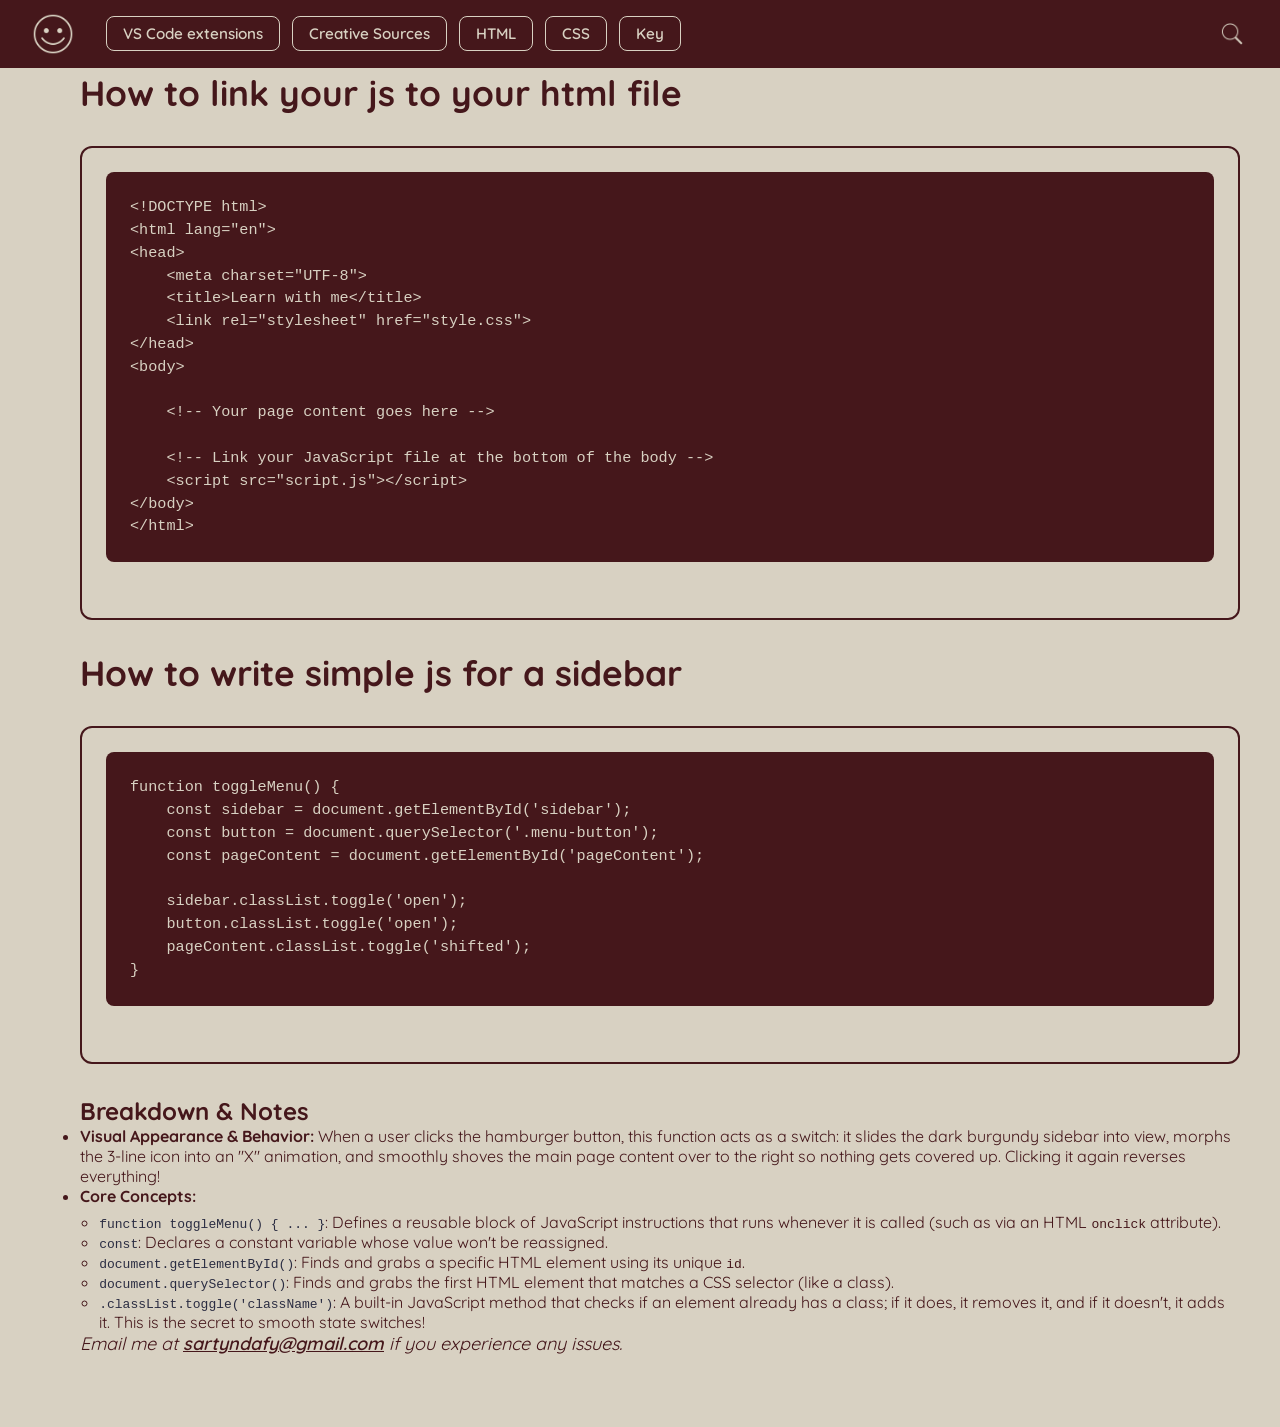
<file: jscode.html>
<!DOCTYPE html>
<html lang="en">
<head>
    <meta charset="UTF-8" />
    <meta name="viewport" content="width=device-width, initial-scale=1.0" />
    <title>My JavaScript code ☺</title>
    <!-- Favicon -->
    <link rel="icon" type="image/png" href="images/logo/lwm-logo.png" />
    <link rel="stylesheet" href="style.css" />
    <!-- Google Fonts for crisp code & headings -->
    <link rel="preconnect" href="https://fonts.googleapis.com">
    <link rel="preconnect" href="https://fonts.gstatic.com" crossorigin>
    <link href="https://fonts.googleapis.com/css2?family=Quicksand:wght@300..700&display=swap" rel="stylesheet">
</head>
<body>
    <!-- Top navigation bar -->
    <header class="navbar">
        <!-- Logo smiley face image -->
        <div class="nav-brand">
            <img src="images/logo/lwm-beige-logo.png" alt="LWM logo" class="nav-logo">
        </div>
        <!-- Navigation buttons -->
        <nav class="nav-buttons">
            <a href="extensions.html" class="nav-button">VS Code extensions</a>
            <a href="creativesources.html" class="nav-button">Creative Sources</a>
            <a href="htmlcode.html" class="nav-button">HTML</a>
            <a href="csscode.html" class="nav-button">CSS</a>
            <a href="key.html" class="nav-button">Key</a>            
        </nav>
        <!-- Search Container (Place inside your top nav) -->
        <div class="search-container">
            <button id="search-btn" class="search-toggle-btn" aria-label="Search page">
                <img src="images/search/search-beige.png" alt="Search Icon" class="search-icon">
            </button>
            <input type="text" id="search-input" class="search-bar hidden" placeholder="Search page...">
        </div>
    </header>

    <!-- Page content -->
    <main class="content-container">
    <h1 class="page-title">How to link your js to your html file</h1>
    <div class="snippet-card">
        <pre class="code-block"><code>&lt;!DOCTYPE html&gt;
&lt;html lang="en"&gt;
&lt;head&gt;
    &lt;meta charset="UTF-8"&gt;
    &lt;title&gt;Learn with me&lt;/title&gt;
    &lt;link rel="stylesheet" href="style.css"&gt;
&lt;/head&gt;
&lt;body&gt;

    &lt;!-- Your page content goes here --&gt;

    &lt;!-- Link your JavaScript file at the bottom of the body --&gt;
    &lt;script src="script.js"&gt;&lt;/script&gt;
&lt;/body&gt;
&lt;/html&gt;</code></pre>
    </div>

    <h1 class="page-title">How to write simple js for a sidebar</h1>
    <div class="snippet-card">
        <pre class="code-block"><code>function toggleMenu() {
    const sidebar = document.getElementById('sidebar');
    const button = document.querySelector('.menu-button');
    const pageContent = document.getElementById('pageContent');

    sidebar.classList.toggle('open');
    button.classList.toggle('open');
    pageContent.classList.toggle('shifted');
}</code></pre>
    </div>

    <section class="code-notes-section">
        <h2 class="notes-heading">Breakdown & Notes</h2>
        <ul class="notes-list">
            <li><strong>Visual Appearance & Behavior:</strong> When a user clicks the hamburger button, this function acts as a switch: it slides the dark burgundy sidebar into view, morphs the 3-line icon into an "X" animation, and smoothly shoves the main page content over to the right so nothing gets covered up. Clicking it again reverses everything!</li>
            <li><strong>Core Concepts:</strong>
                <ul style="list-style-type: circle; padding-left: 1.2rem; margin-top: 0.4rem;">
                    <li><code style="color: #2b2d42;">function toggleMenu() { ... }</code>: Defines a reusable block of JavaScript instructions that runs whenever it is called (such as via an HTML <code>onclick</code> attribute).</li>
                    <li><code style="color: #2b2d42;">const</code>: Declares a constant variable whose value won't be reassigned.</li>
                    <li><code style="color: #2b2d42;">document.getElementById()</code>: Finds and grabs a specific HTML element using its unique <code>id</code>.</li>
                    <li><code style="color: #2b2d42;">document.querySelector()</code>: Finds and grabs the first HTML element that matches a CSS selector (like a class).</li>
                    <li><code style="color: #2b2d42;">.classList.toggle('className')</code>: A built-in JavaScript method that checks if an element already has a class; if it does, it removes it, and if it doesn't, it adds it. This is the secret to smooth state switches!</li>
                </ul>
            </li>
        </ul>
    </section>

    <address style="font-size: 18px;" title="That's my email address!">Email me at <a href="mailto:sartyndafy@gmail.com" style="color: #45171b;" class="regular-links">sartyndafy@gmail.com</a> if you experience any issues.</address>
    </main>
    <script src="script.js"></script>
</body>
</html>
</file>
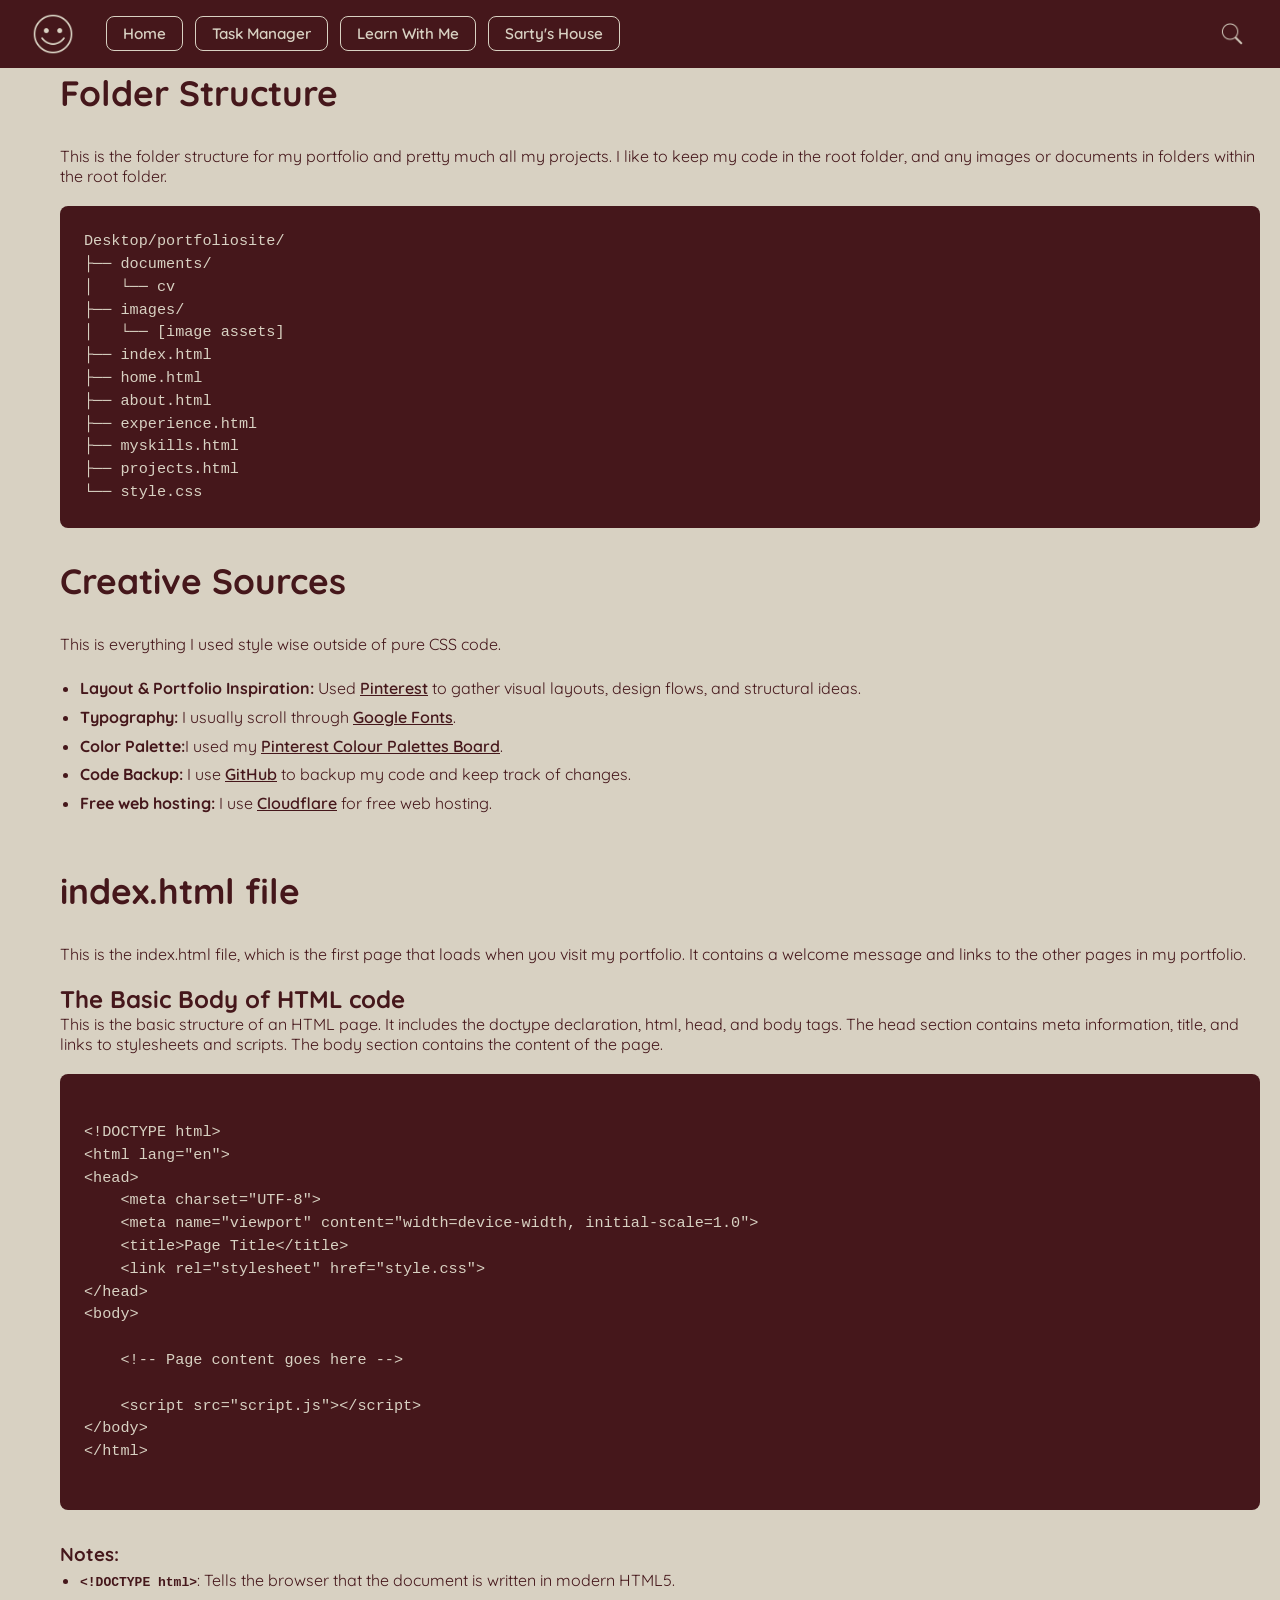
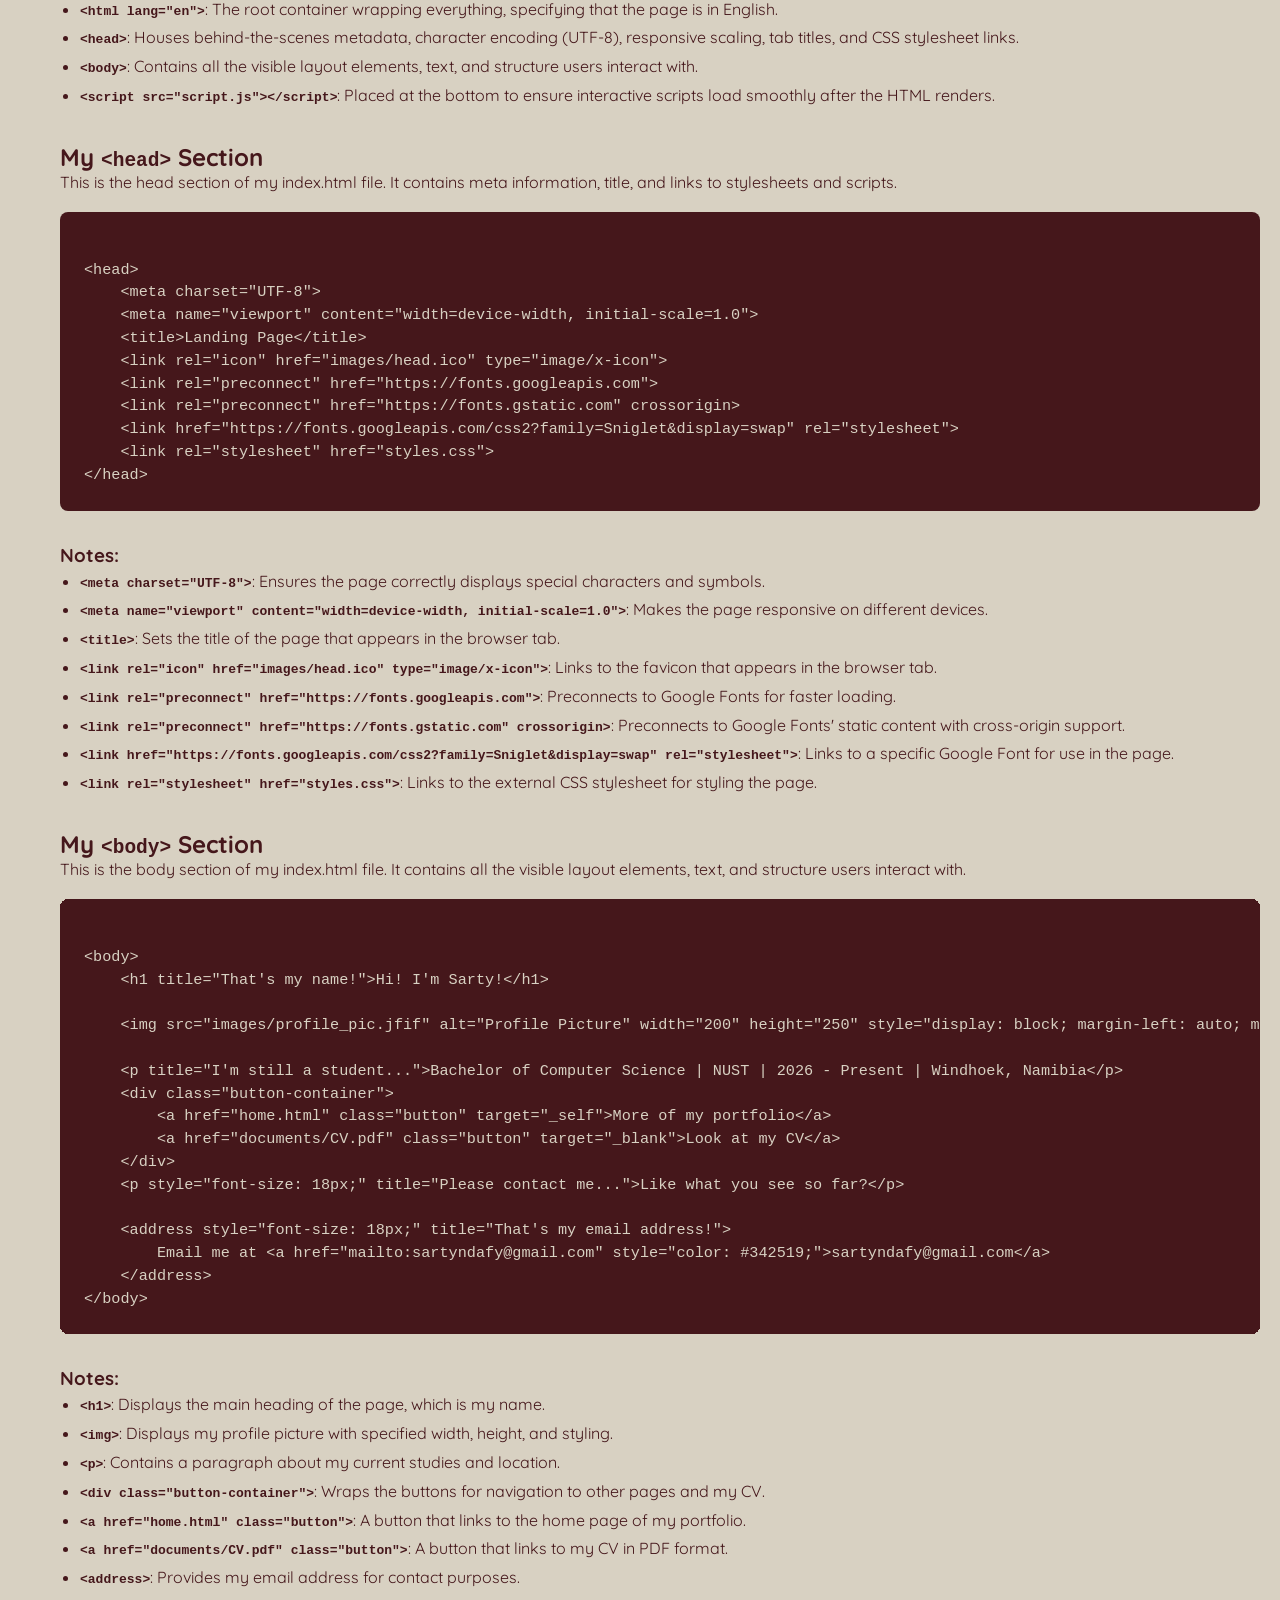
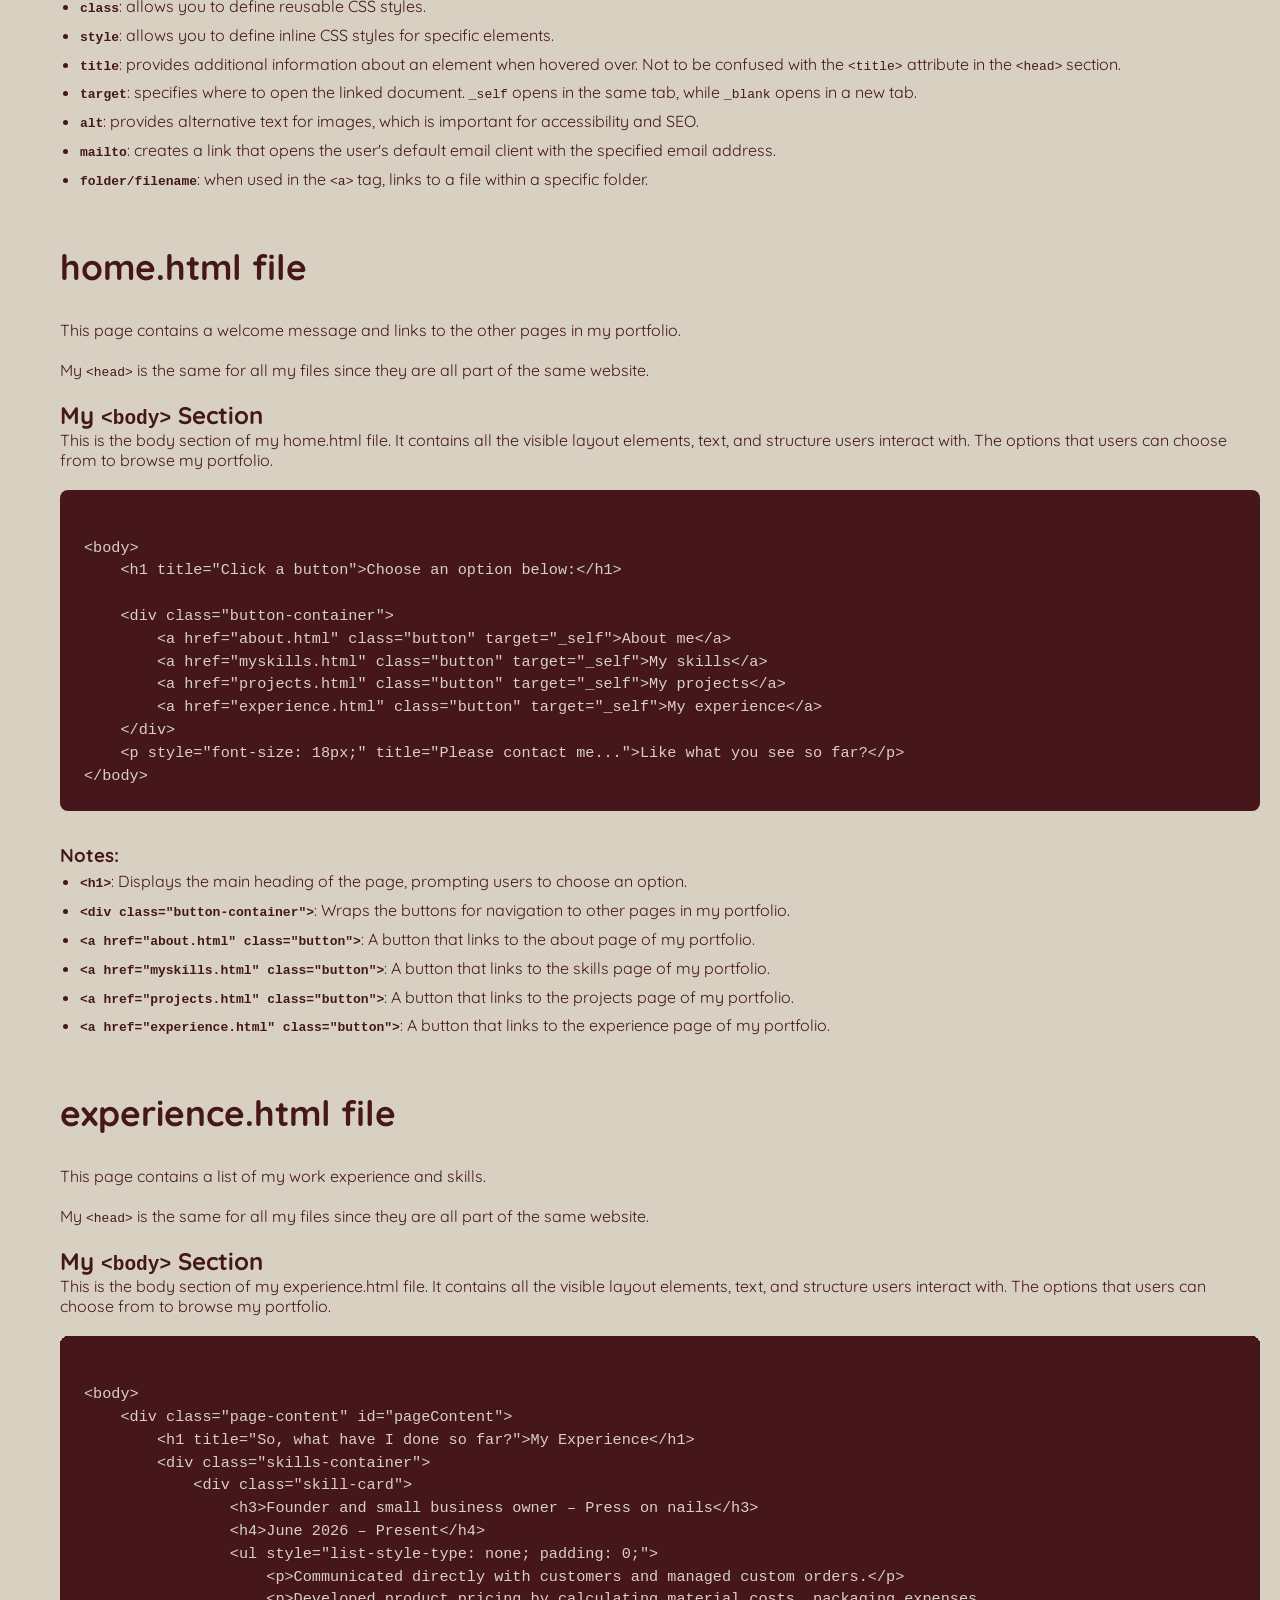
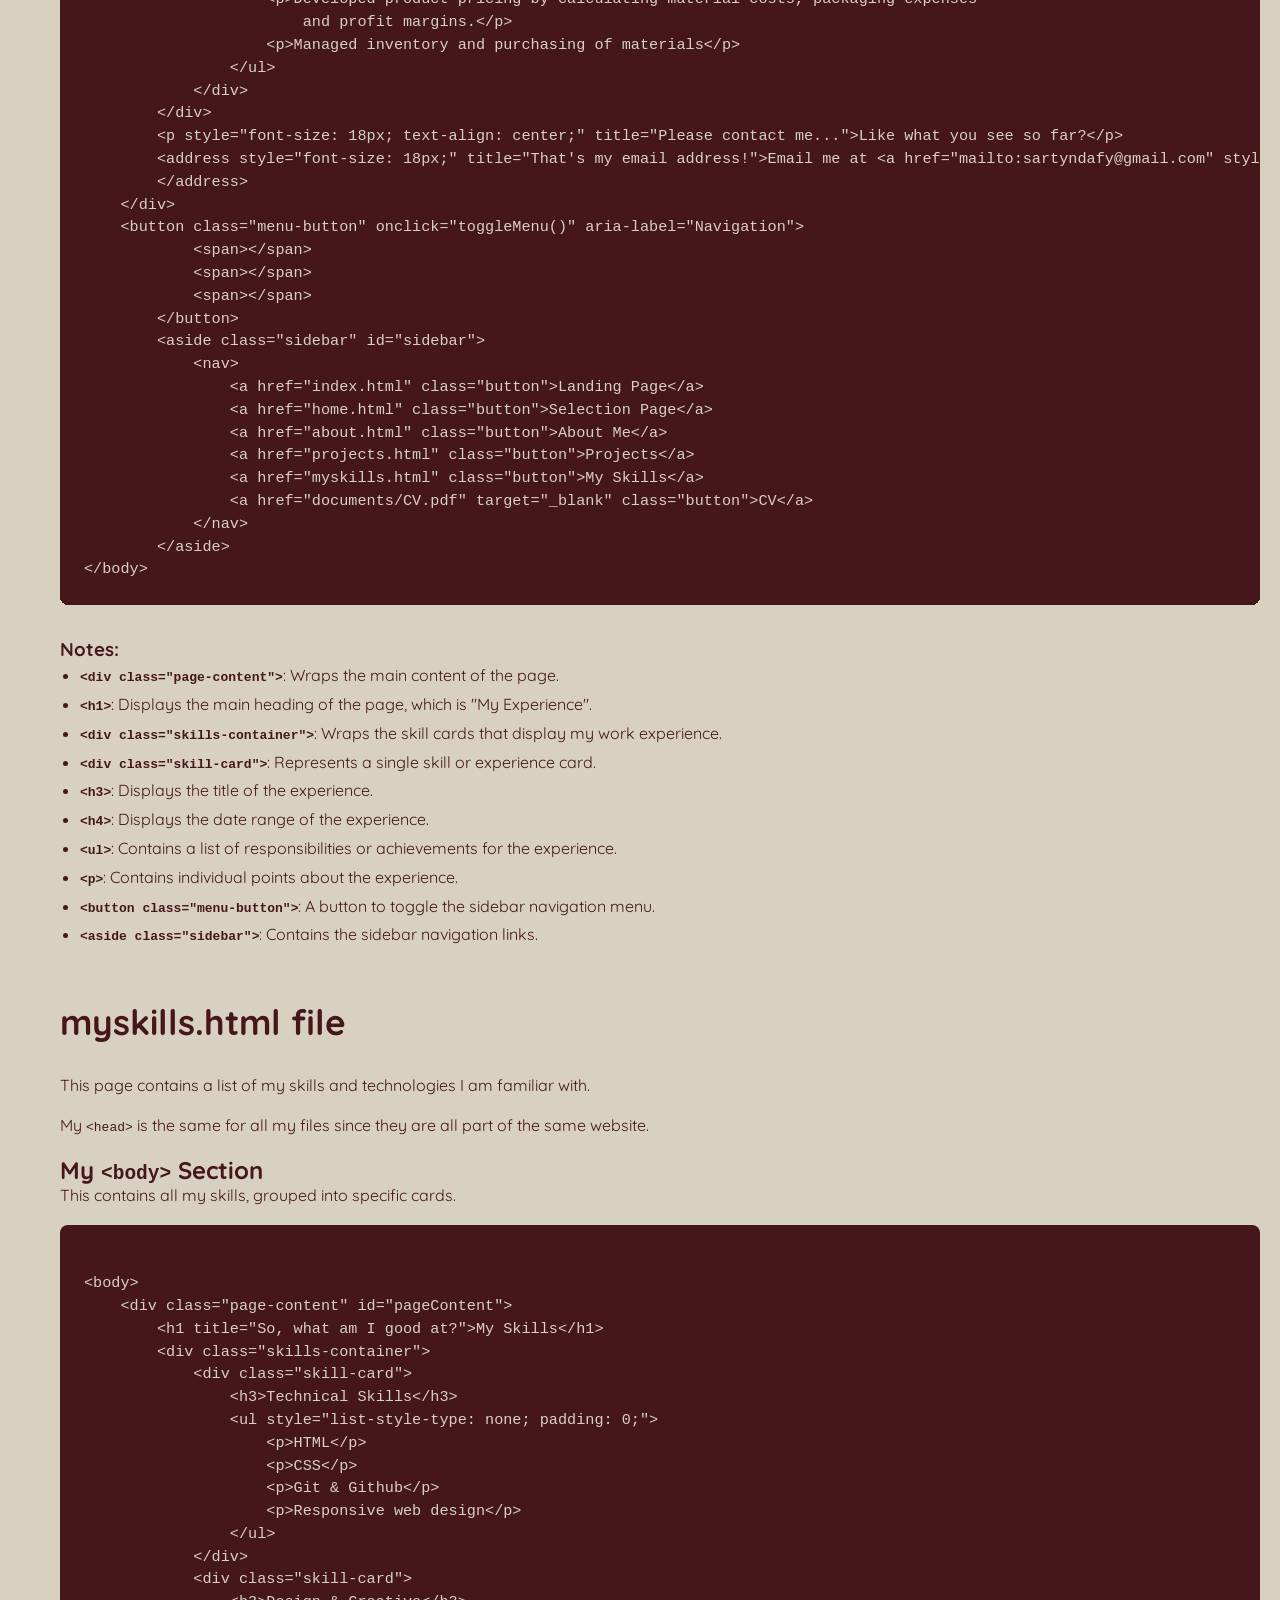
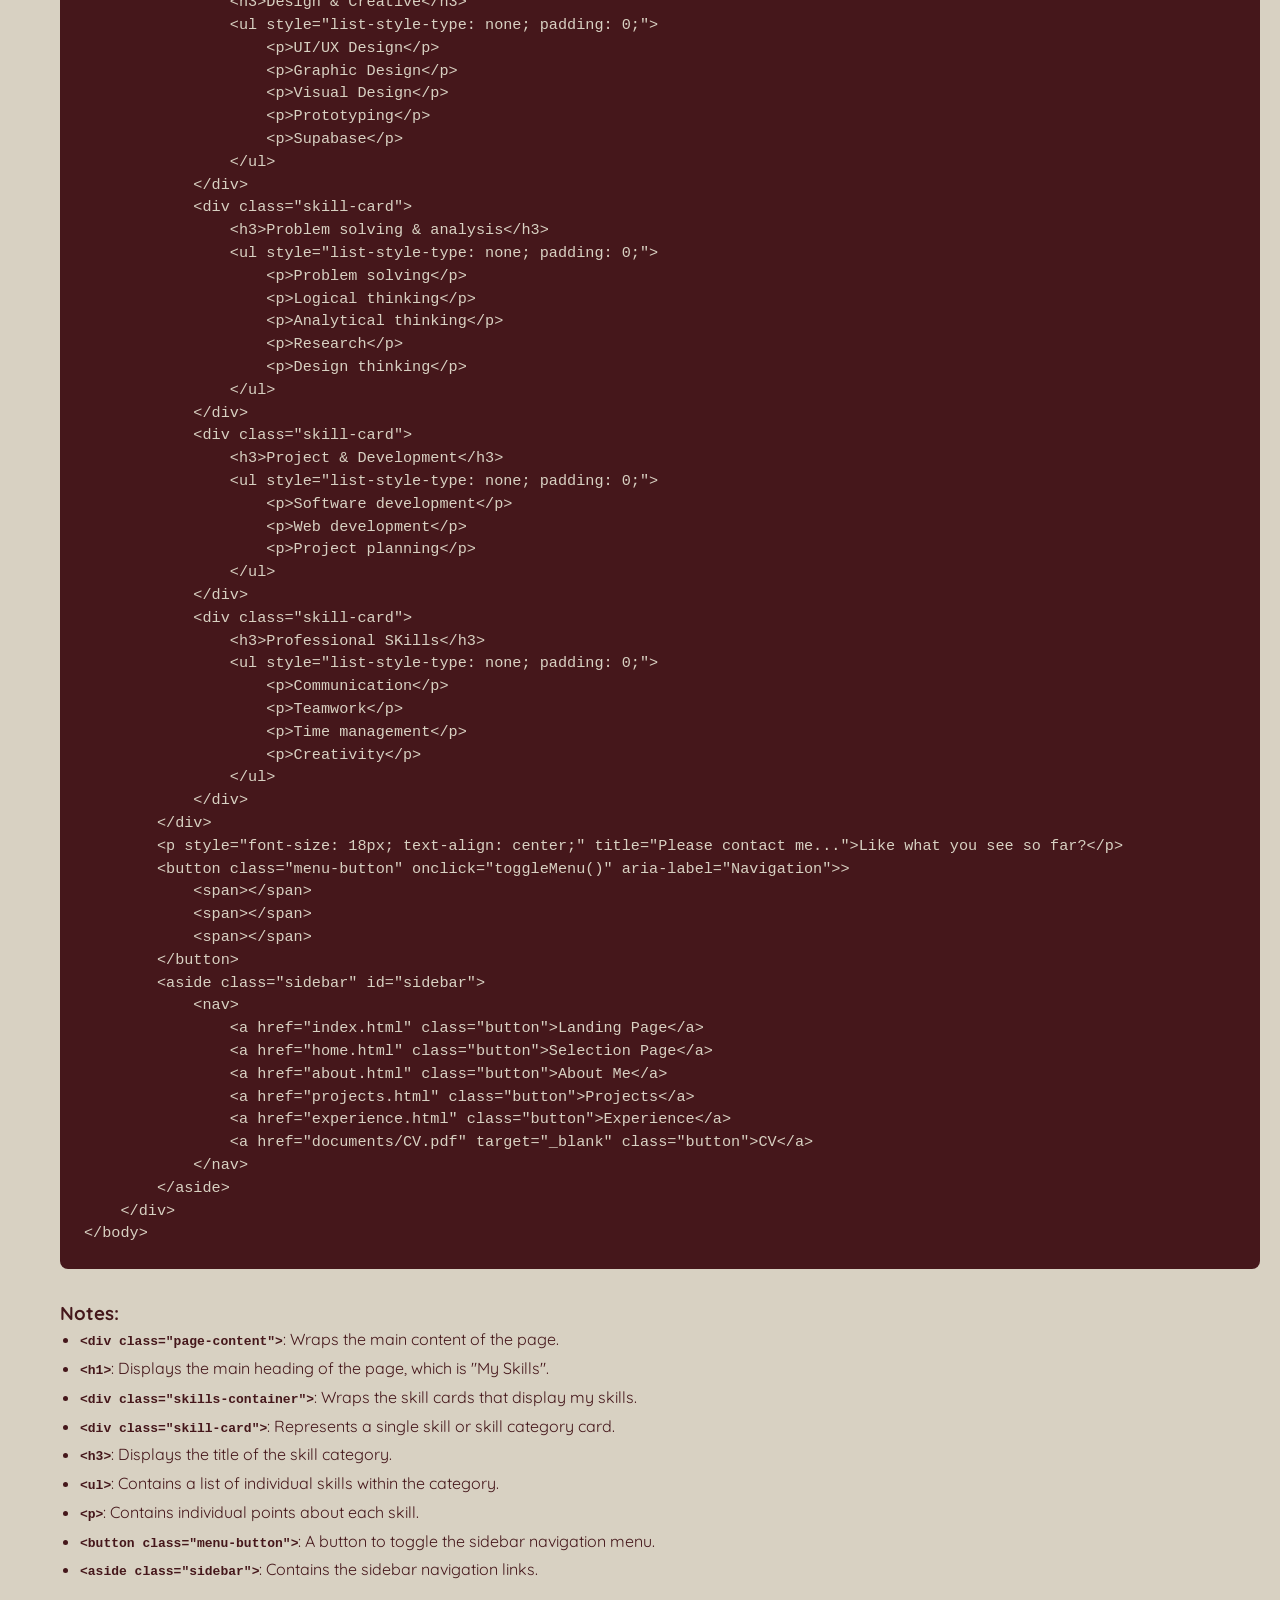
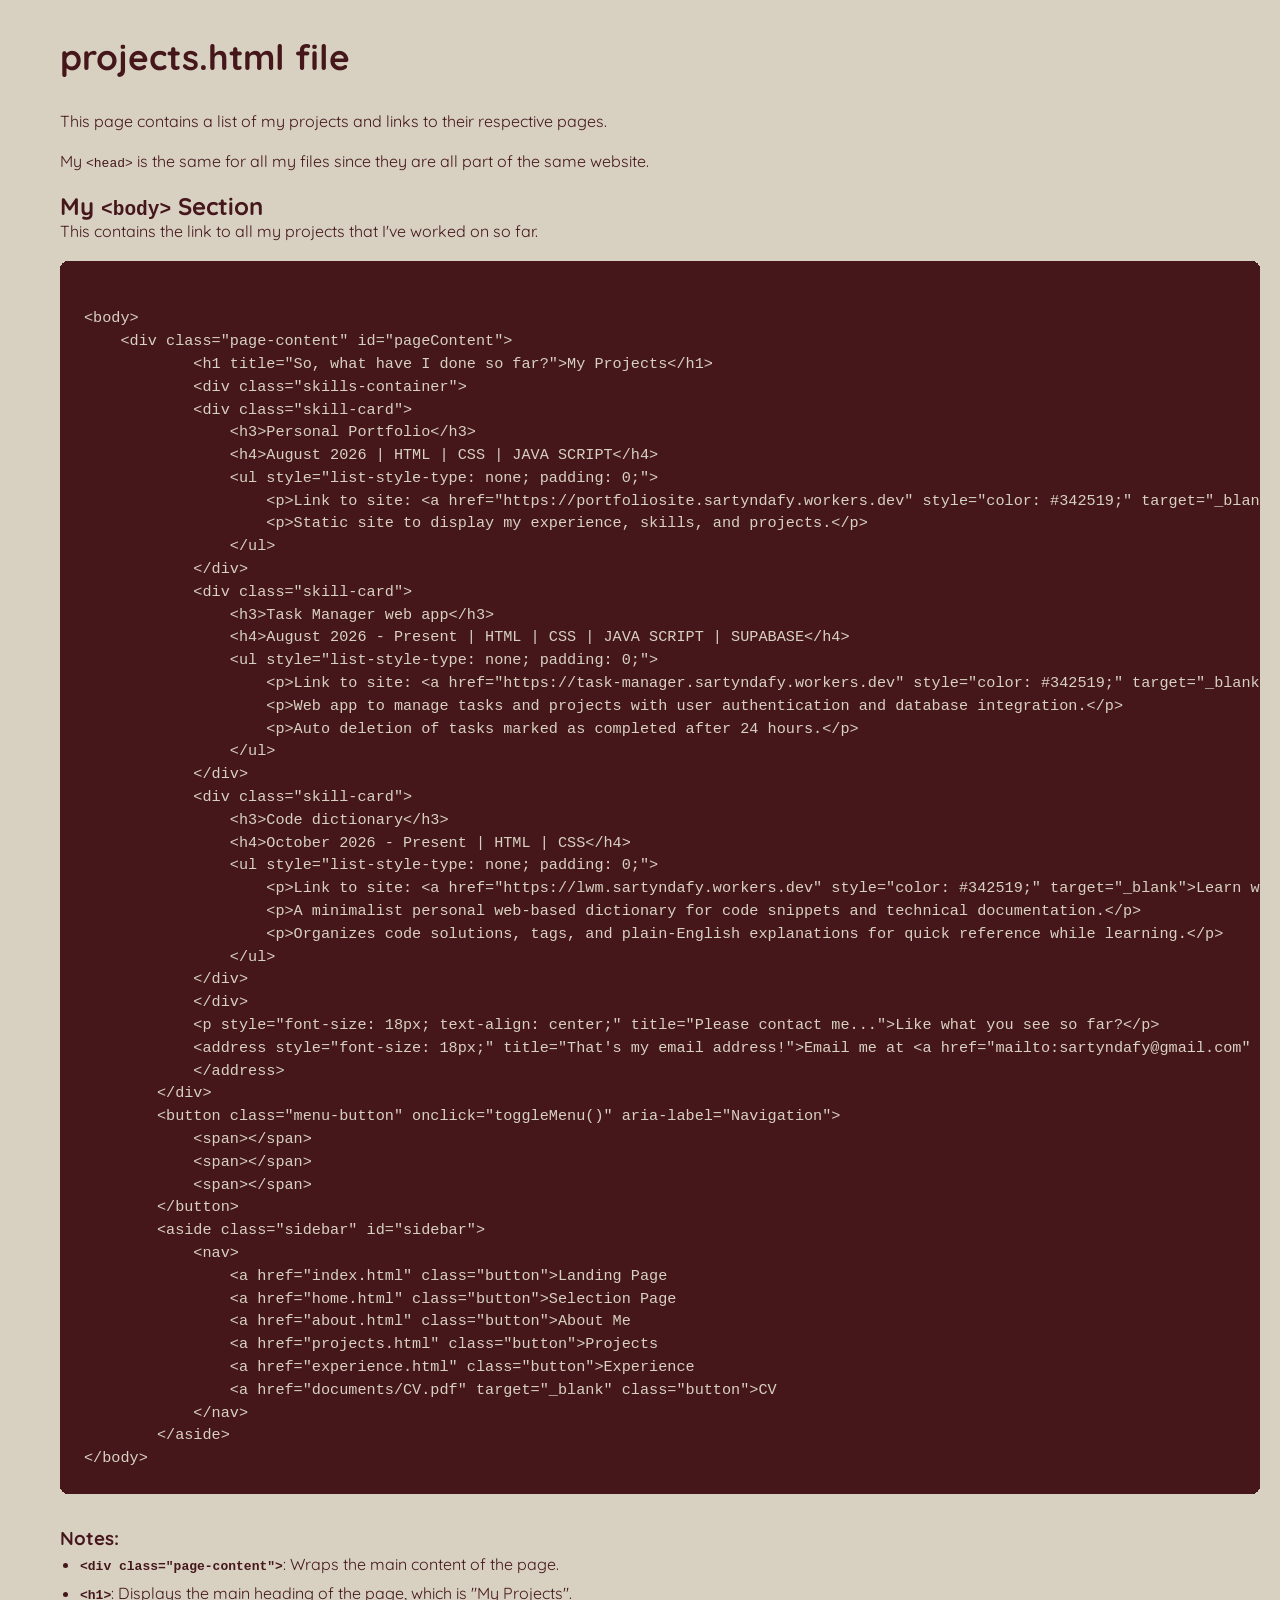
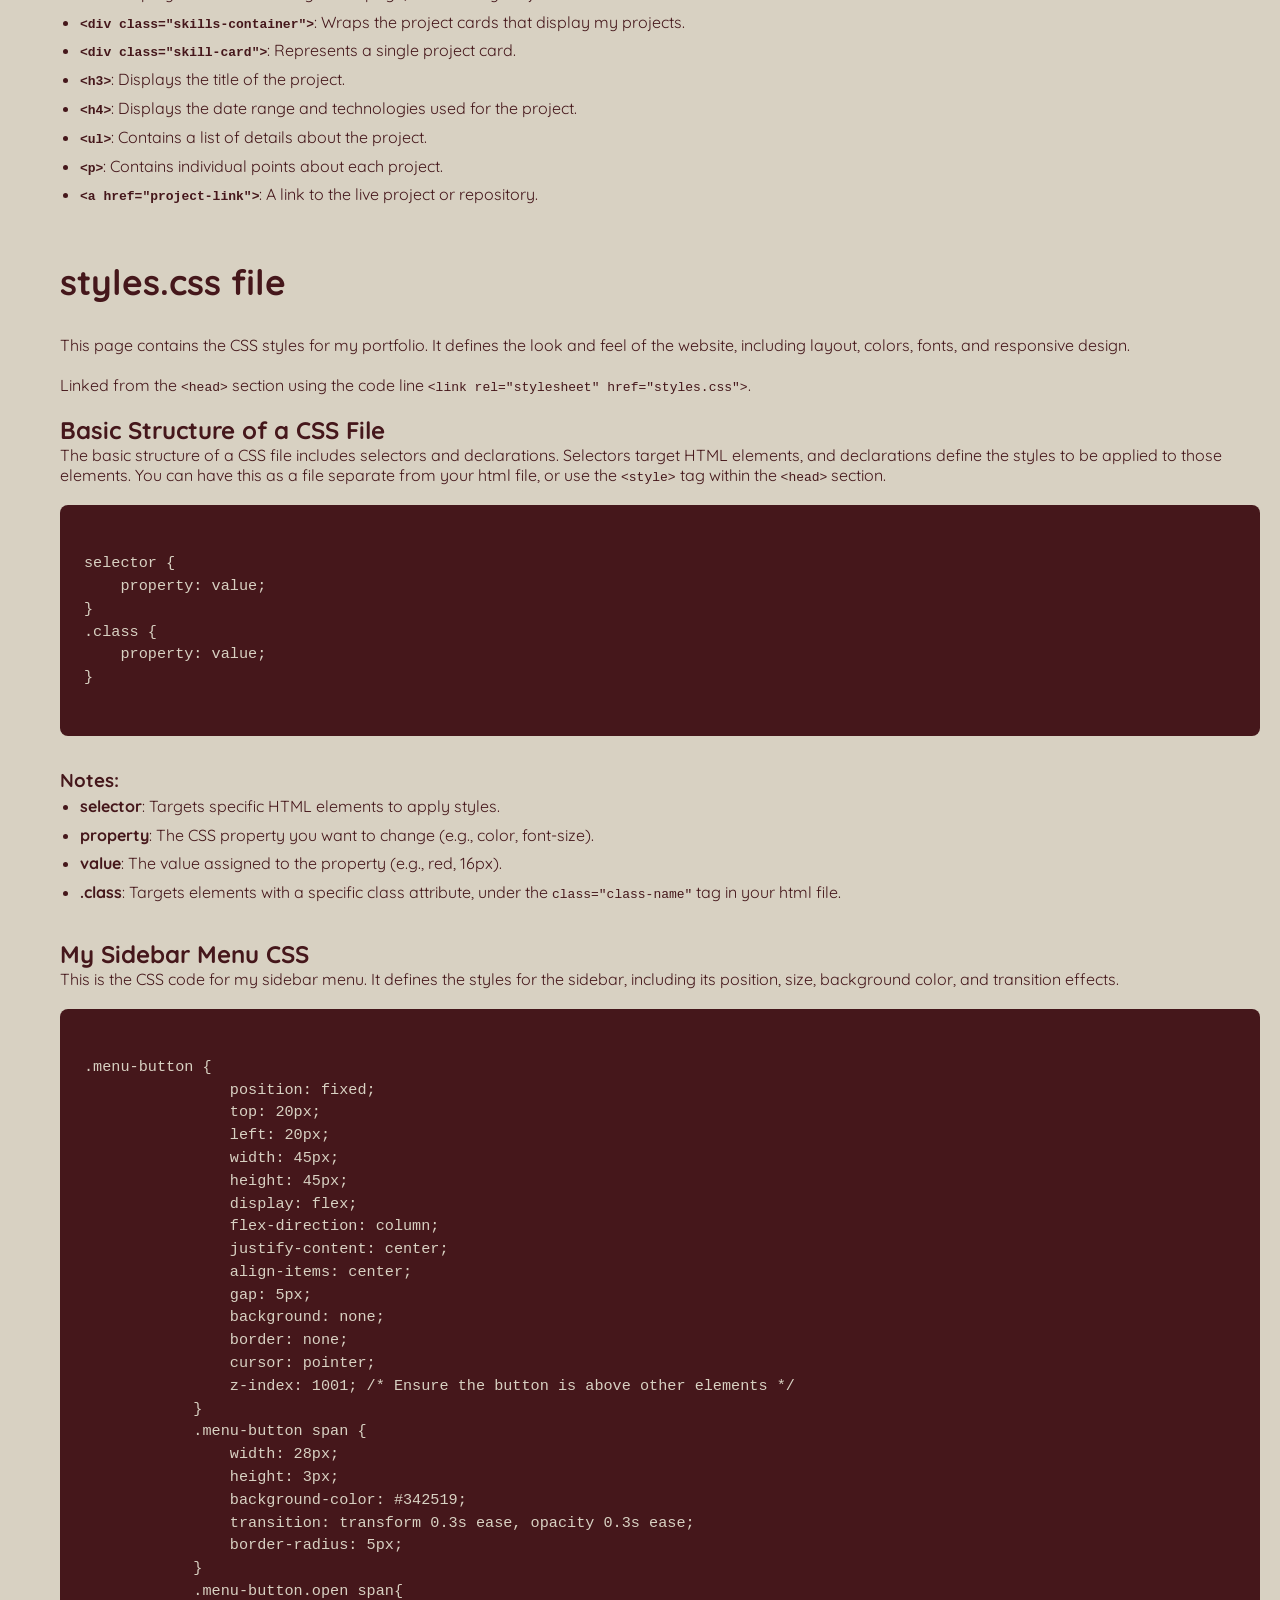
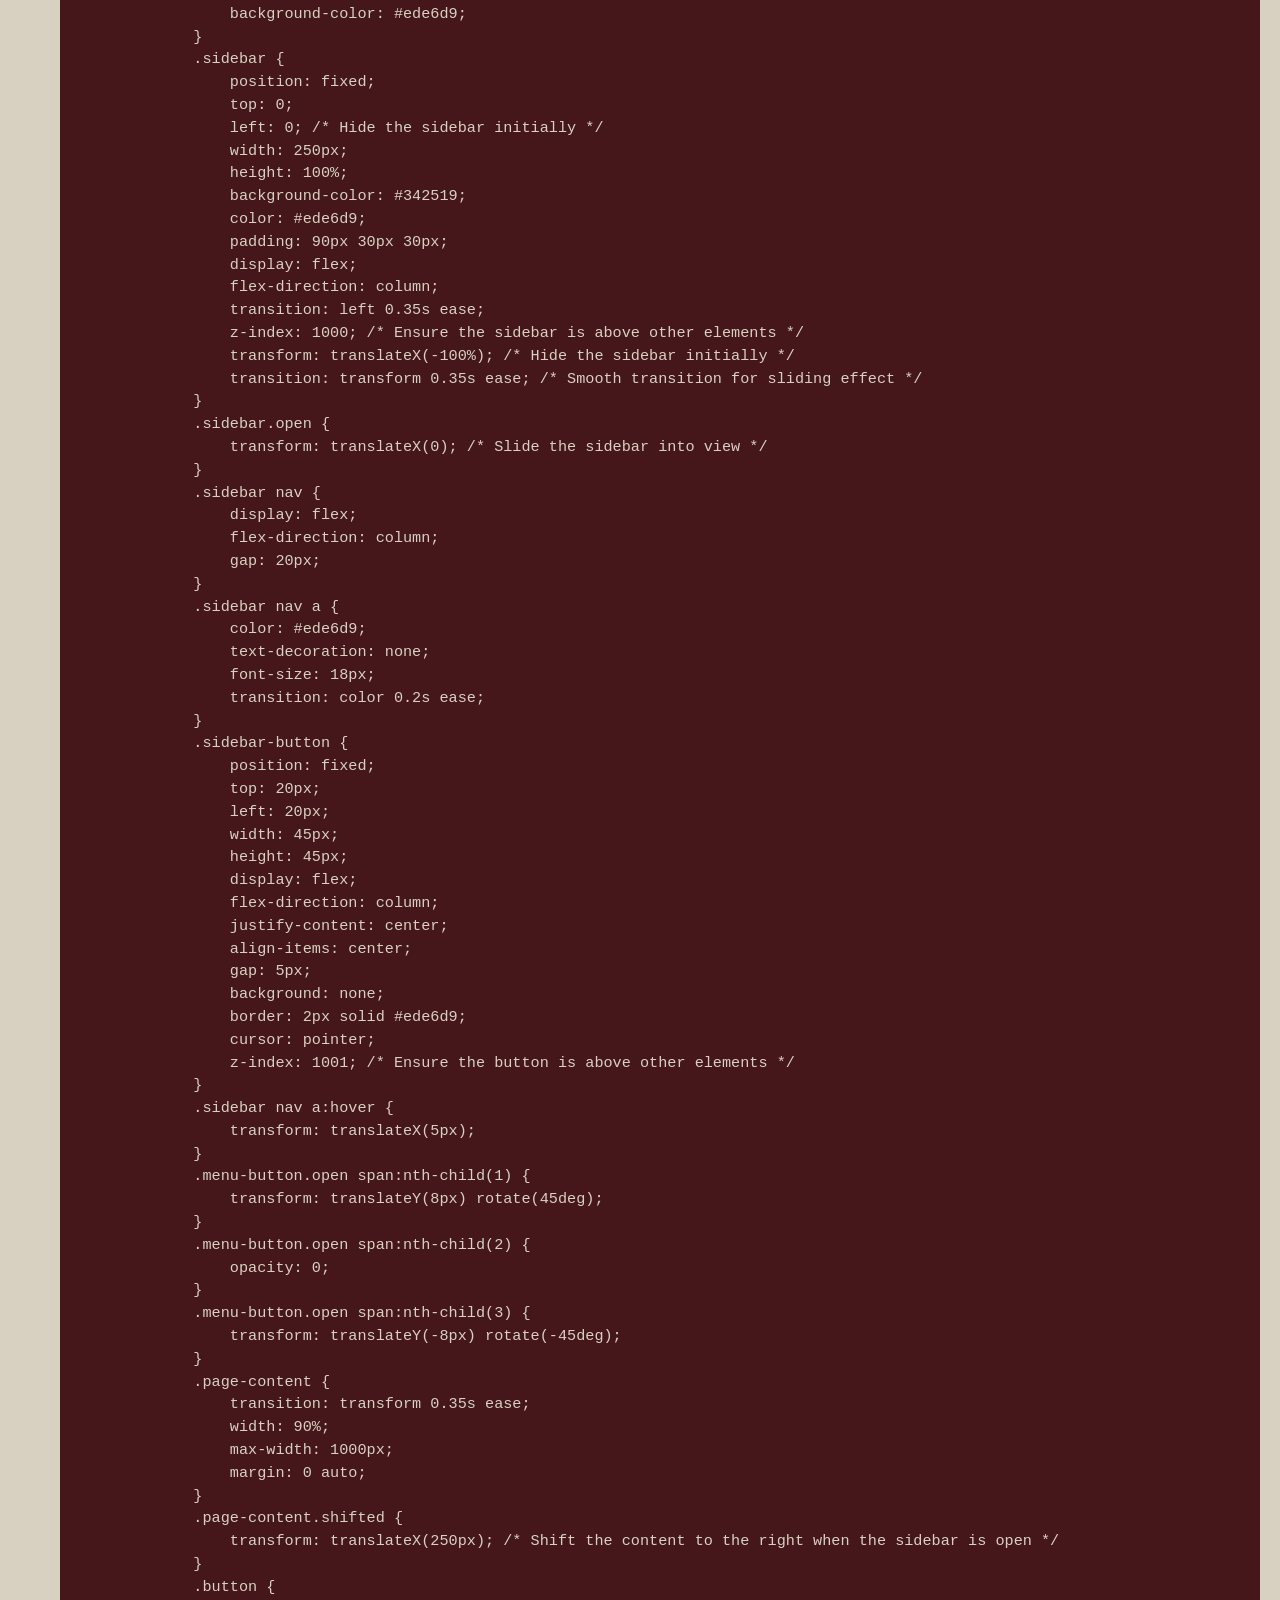
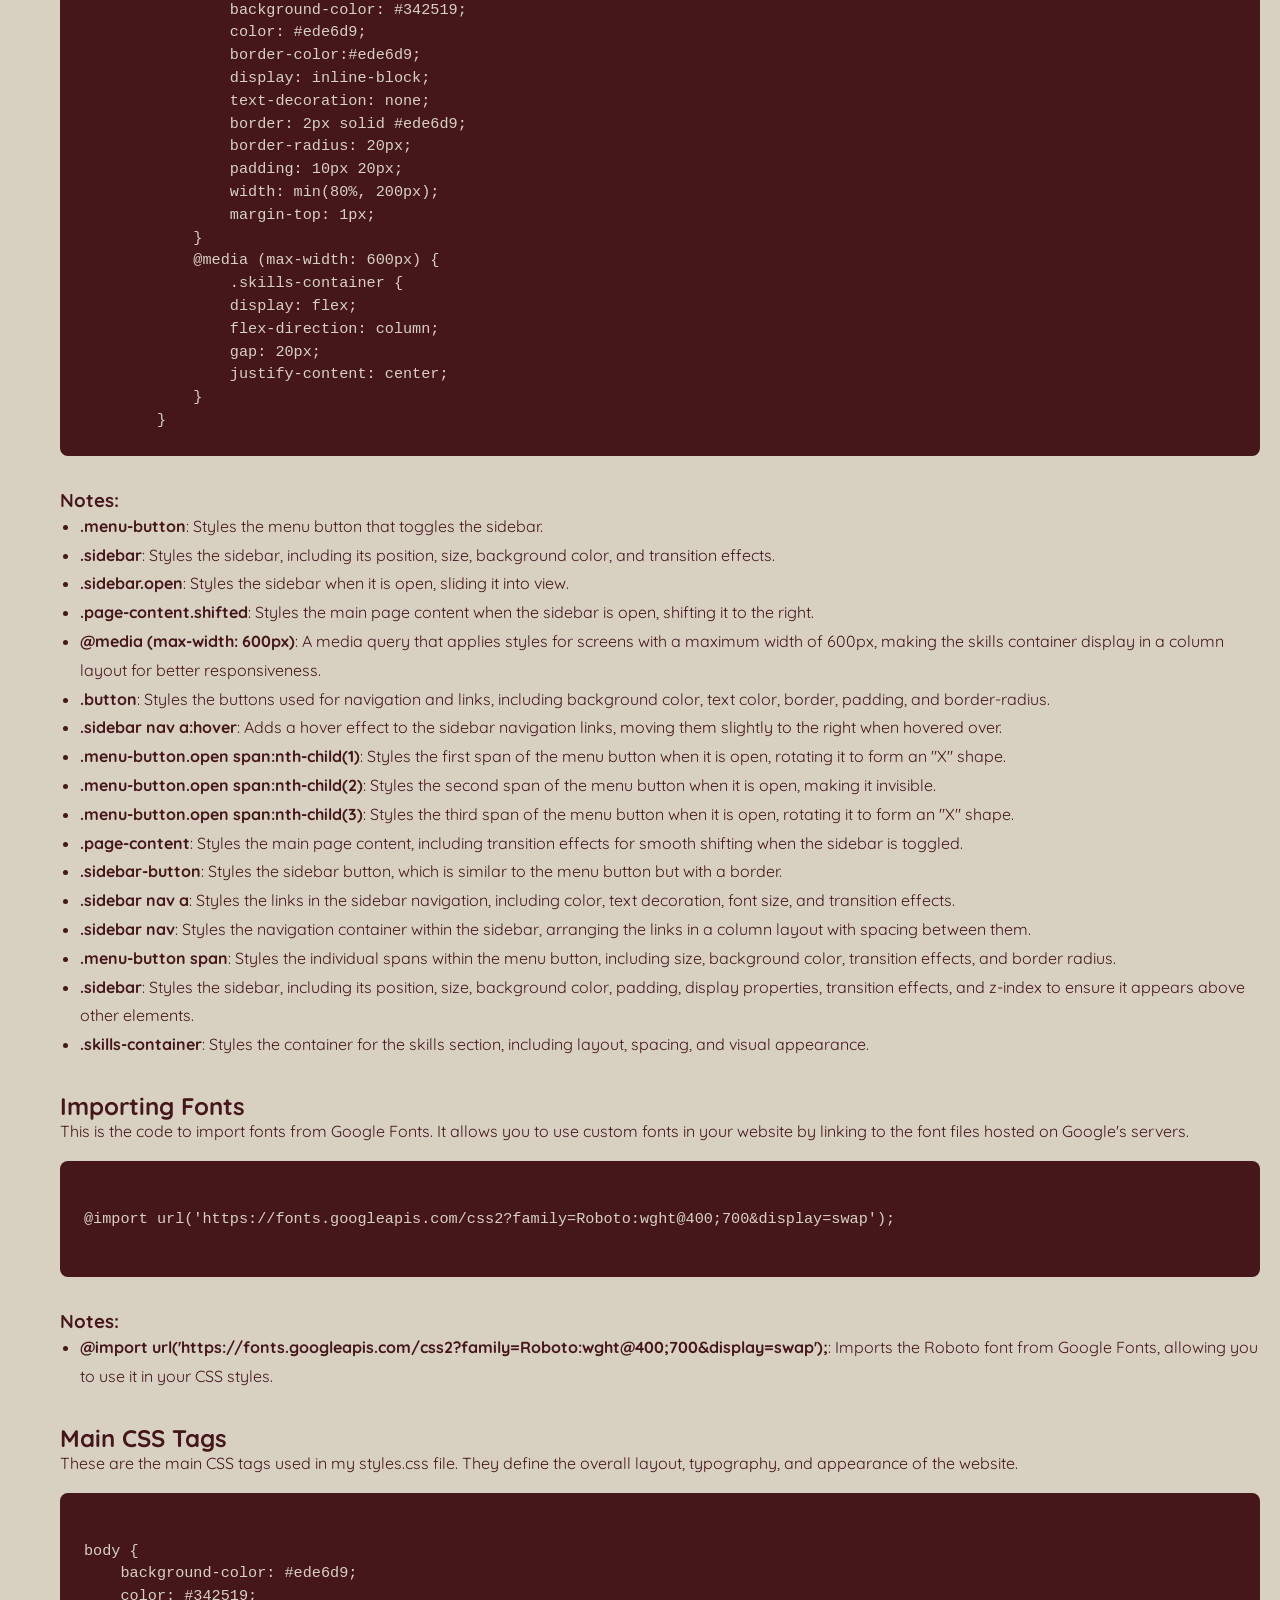
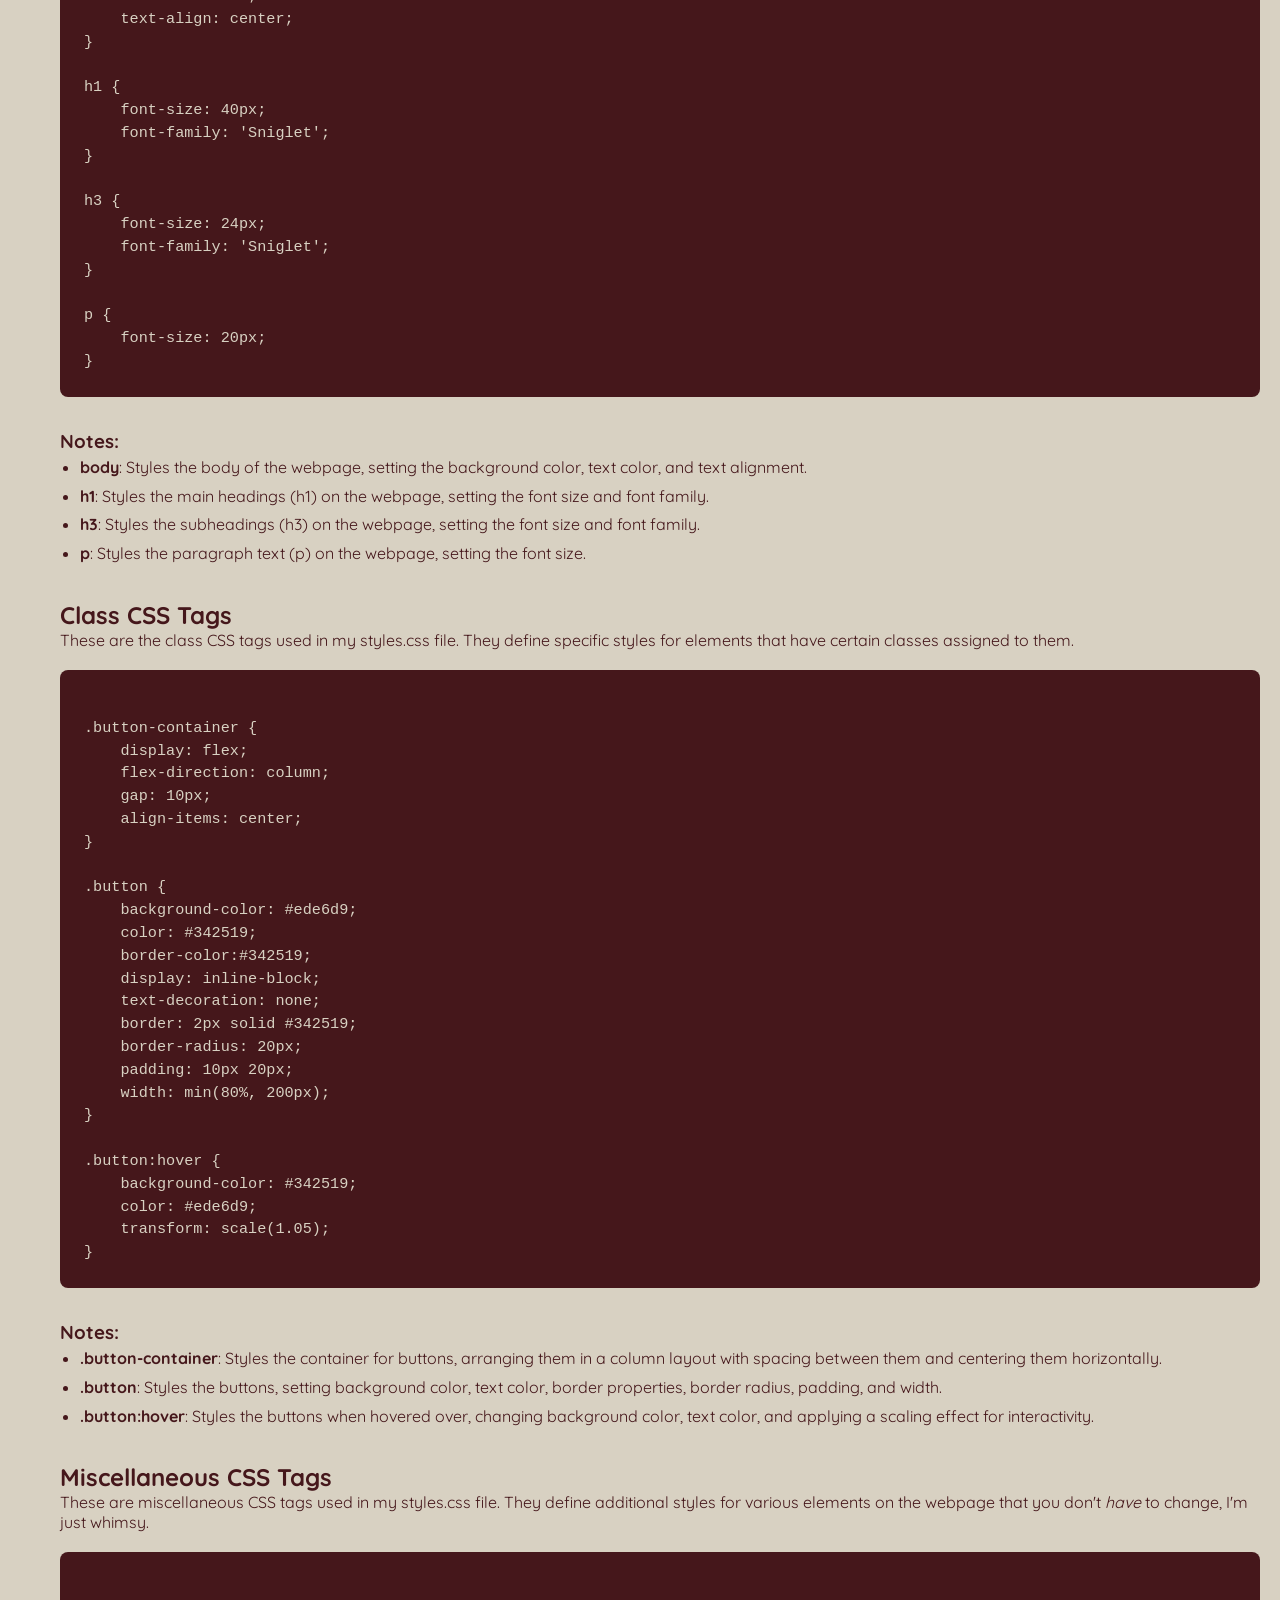
<file: portfolio.html>
<!DOCTYPE html>
<html lang="en">
<head>
    <meta charset="UTF-8" />
    <meta name="viewport" content="width=device-width, initial-scale=1.0" />
    <title>My Portfolio ☺</title>
    <!-- Favicon -->
    <link rel="icon" type="image/png" href="images/logo/lwm-logo.png" />
    <link rel="stylesheet" href="style.css" />
    <!-- Google Fonts for crisp code & headings -->
    <link rel="preconnect" href="https://fonts.googleapis.com">
    <link rel="preconnect" href="https://fonts.gstatic.com" crossorigin>
    <link href="https://fonts.googleapis.com/css2?family=Quicksand:wght@300..700&display=swap" rel="stylesheet">
</head>
<body>
    <!-- Top navigation bar -->
    <header class="navbar">
        <!-- Logo smiley face image -->
        <div class="nav-brand">
            <img src="images/logo/lwm-beige-logo.png" alt="LWM logo" class="nav-logo">
        </div>
        <!-- Navigation buttons -->
        <nav class="nav-buttons">
            <a href="home.html" class="nav-button">Home</a> 
            <a href="task-manager.html" class="nav-button">Task Manager</a>
            <a href="lwm.html" class="nav-button">Learn With Me </a>
            <a href="sh.html" class="nav-button">Sarty's House</a>
        </nav>
        <!-- Search Container (Place inside your top nav) -->
        <div class="search-container">
            <button id="search-btn" class="search-toggle-btn" aria-label="Search page">
                <img src="images/search/search-beige.png" alt="Search Icon" class="search-icon">
            </button>
            <input type="text" id="search-input" class="search-bar hidden" placeholder="Search page...">
        </div>
    </header>

    <!-- Page content -->
    <main class="content-container">
        <!--Folder Structure-->
        <div>
            <h1 class="page-title">Folder Structure</h1>
            <p style="max-width: fit-content; padding-bottom: 20px;">This is the folder structure for my portfolio and pretty much all my projects. I like to keep my code in the root folder, and any images or documents in folders within the root folder.</p>
            <!-- Direct Code Block (No Card) -->
            <pre class="code-block"><code>Desktop/portfoliosite/
├── documents/
│   └── cv
├── images/
│   └── [image assets]
├── index.html
├── home.html
├── about.html
├── experience.html
├── myskills.html
├── projects.html
└── style.css</code></pre>
        </div>

        <!--Creative Sources-->
        <div>
            <h1 class="page-title">Creative Sources</h1>
            <p style="max-width: fit-content; padding-bottom: 20px;">This is everything I used style wise outside of pure CSS code.</p>
            <ul style="list-style-type: disc; padding-left: 20px; line-height: 1.8; margin-bottom: 2rem;">
                <li><strong>Layout & Portfolio Inspiration:</strong> Used <a href="https://www.pinterest.com/search/pins/?q=digital%20portfolio%20ideas&rs=ac&len=17&source_id=ac_QW9eHGaO&eq=digital%20portfolio&etslf=12520" target="_blank" class="regular-links" style="text-decoration: underline;">Pinterest</a> to gather visual layouts, design flows, and structural ideas.</li>
                <li><strong>Typography:</strong> I usually scroll through <a href="https://fonts.google.com/" target="_blank" class="regular-links">Google Fonts</a>.</li>
                <li><strong>Color Palette:</strong>I used my <a href="https://www.pinterest.com/princesssarty/colour-palettes/" target="_blank" class="regular-links">Pinterest Colour Palettes Board</a>.</li>
                <li><strong>Code Backup:</strong> I use <a href="https://github.com/" target="_blank" class="regular-links">GitHub</a> to backup my code and keep track of changes.</li>
                <li><strong>Free web hosting:</strong> I use <a href="https://www.cloudflare.com/" target="_blank" class="regular-links">Cloudflare</a> for free web hosting.</li>
            </ul>
        </div>

        <!--Index.html-->
        <div>
            <h1 class="page-title" style="padding-top: 20px;">index.html file</h1>
            <p style="max-width: fit-content; padding-bottom: 20px;">This is the index.html file, which is the first page that loads when you visit my portfolio. It contains a welcome message and links to the other pages in my portfolio.</p>
            <h2>The Basic Body of HTML code</h2>
            <p style="max-width: fit-content; padding-bottom: 20px;">This is the basic structure of an HTML page. It includes the doctype declaration, html, head, and body tags. The head section contains meta information, title, and links to stylesheets and scripts. The body section contains the content of the page.</p>
            
            <pre class="code-block"><code>
&lt;!DOCTYPE html&gt;
&lt;html lang="en"&gt;
&lt;head&gt;
    &lt;meta charset="UTF-8"&gt;
    &lt;meta name="viewport" content="width=device-width, initial-scale=1.0"&gt;
    &lt;title&gt;Page Title&lt;/title&gt;
    &lt;link rel="stylesheet" href="style.css"&gt;
&lt;/head&gt;
&lt;body&gt;

    &lt;!-- Page content goes here --&gt;

    &lt;script src="script.js"&gt;&lt;/script&gt;
&lt;/body&gt;
&lt;/html&gt;</code>
            </pre>
            <h3>Notes:</h3>
            <ul style="list-style-type: disc; padding-left: 20px; line-height: 1.8; margin-bottom: 2rem;">
                <li><strong><code>&lt;!DOCTYPE html&gt;</code></strong>: Tells the browser that the document is written in modern HTML5.</li>
                <li><strong><code>&lt;html lang="en"&gt;</code></strong>: The root container wrapping everything, specifying that the page is in English.</li>
                <li><strong><code>&lt;head&gt;</code></strong>: Houses behind-the-scenes metadata, character encoding (UTF-8), responsive scaling, tab titles, and CSS stylesheet links.</li>
                <li><strong><code>&lt;body&gt;</code></strong>: Contains all the visible layout elements, text, and structure users interact with.</li>
                <li><strong><code>&lt;script src="script.js"&gt;&lt;/script&gt;</code></strong>: Placed at the bottom to ensure interactive scripts load smoothly after the HTML renders.</li>
            </ul>
        </div>
        <!-- Head Section -->
        <div>
            <h2>My <code>&lt;head&gt;</code> Section</h2>
            <p style="max-width: fit-content; padding-bottom: 20px;">This is the head section of my index.html file. It contains meta information, title, and links to stylesheets and scripts.</p>
            <pre class="code-block"><code>
&lt;head&gt;
    &lt;meta charset="UTF-8"&gt;
    &lt;meta name="viewport" content="width=device-width, initial-scale=1.0"&gt;
    &lt;title&gt;Landing Page&lt;/title&gt;
    &lt;link rel="icon" href="images/head.ico" type="image/x-icon"&gt;
    &lt;link rel="preconnect" href="https://fonts.googleapis.com"&gt;
    &lt;link rel="preconnect" href="https://fonts.gstatic.com" crossorigin&gt;
    &lt;link href="https://fonts.googleapis.com/css2?family=Sniglet&amp;display=swap" rel="stylesheet"&gt;
    &lt;link rel="stylesheet" href="styles.css"&gt;
&lt;/head&gt;</code></pre>
                <h3>Notes:</h3>
                <ul style="list-style-type: disc; padding-left: 20px; line-height: 1.8; margin-bottom: 2rem;">
                    <li><strong><code>&lt;meta charset="UTF-8"&gt;</code></strong>: Ensures the page correctly displays special characters and symbols.</li>
                    <li><strong><code>&lt;meta name="viewport" content="width=device-width, initial-scale=1.0"&gt;</code></strong>: Makes the page responsive on different devices.</li>
                    <li><strong><code>&lt;title&gt;</code></strong>: Sets the title of the page that appears in the browser tab.</li>
                    <li><strong><code>&lt;link rel="icon" href="images/head.ico" type="image/x-icon"&gt;</code></strong>: Links to the favicon that appears in the browser tab.</li>
                    <li><strong><code>&lt;link rel="preconnect" href="https://fonts.googleapis.com"&gt;</code></strong>: Preconnects to Google Fonts for faster loading.</li>
                    <li><strong><code>&lt;link rel="preconnect" href="https://fonts.gstatic.com" crossorigin&gt;</code></strong>: Preconnects to Google Fonts' static content with cross-origin support.</li>
                    <li><strong><code>&lt;link href="https://fonts.googleapis.com/css2?family=Sniglet&amp;display=swap" rel="stylesheet"&gt;</code></strong>: Links to a specific Google Font for use in the page.</li>
                    <li><strong><code>&lt;link rel="stylesheet" href="styles.css"&gt;</code></strong>: Links to the external CSS stylesheet for styling the page.</li>
                </ul>
        </div>
        <!--Body section-->
        <div>
            <h2>My <code>&lt;body&gt;</code> Section</h2>
            <p style="max-width: fit-content; padding-bottom: 20px;">This is the body section of my index.html file. It contains all the visible layout elements, text, and structure users interact with.</p>
            <pre class="code-block"><code>
&lt;body&gt;
    &lt;h1 title="That's my name!"&gt;Hi! I'm Sarty!&lt;/h1&gt;

    &lt;img src="images/profile_pic.jfif" alt="Profile Picture" width="200" height="250" style="display: block; margin-left: auto; margin-right: auto; border: 4px solid #342519;" title="That's an avater representation of me!"&gt;
    
    &lt;p title="I'm still a student..."&gt;Bachelor of Computer Science | NUST | 2026 - Present | Windhoek, Namibia&lt;/p&gt;
    &lt;div class="button-container"&gt;
        &lt;a href="home.html" class="button" target="_self"&gt;More of my portfolio&lt;/a&gt;
        &lt;a href="documents/CV.pdf" class="button" target="_blank"&gt;Look at my CV&lt;/a&gt;
    &lt;/div&gt;
    &lt;p style="font-size: 18px;" title="Please contact me..."&gt;Like what you see so far?&lt;/p&gt;
    
    &lt;address style="font-size: 18px;" title="That's my email address!"&gt;
        Email me at &lt;a href="mailto:sartyndafy@gmail.com" style="color: #342519;"&gt;sartyndafy@gmail.com&lt;/a&gt;
    &lt;/address&gt;
&lt;/body&gt;</code></pre>
            <h3>Notes:</h3>
            <ul style="list-style-type: disc; padding-left: 20px; line-height: 1.8; margin-bottom: 2rem;">
                <li><strong><code>&lt;h1&gt;</code></strong>: Displays the main heading of the page, which is my name.</li>
                <li><strong><code>&lt;img&gt;</code></strong>: Displays my profile picture with specified width, height, and styling.</li>
                <li><strong><code>&lt;p&gt;</code></strong>: Contains a paragraph about my current studies and location.</li>
                <li><strong><code>&lt;div class="button-container"&gt;</code></strong>: Wraps the buttons for navigation to other pages and my CV.</li>
                <li><strong><code>&lt;a href="home.html" class="button"&gt;</code></strong>: A button that links to the home page of my portfolio.</li>
                <li><strong><code>&lt;a href="documents/CV.pdf" class="button"&gt;</code></strong>: A button that links to my CV in PDF format.</li>
                <li><strong><code>&lt;address&gt;</code></strong>: Provides my email address for contact purposes.</li>
                <li><strong><code>class</code></strong>: allows you to define reusable CSS styles.</li>
                <li><strong><code>style</code></strong>: allows you to define inline CSS styles for specific elements.</li>
                <li><strong><code>title</code></strong>: provides additional information about an element when hovered over. Not to be confused with the <code>&lt;title&gt;</code> attribute in the <code>&lt;head&gt;</code> section.</li>
                <li><strong><code>target</code></strong>: specifies where to open the linked document. <code>_self</code> opens in the same tab, while <code>_blank</code> opens in a new tab.</li>
                <li><strong><code>alt</code></strong>: provides alternative text for images, which is important for accessibility and SEO.</li>
                <li><strong><code>mailto</code></strong>: creates a link that opens the user's default email client with the specified email address.</li>
                <li><strong><code>folder/filename</code></strong>: when used in the <code>&lt;a&gt;</code> tag, links to a file within a specific folder.</li>
            </ul>
        </div>

        <!--Home.html-->
        <div>
            <h1 class="page-title" style="padding-top: 20px;">home.html file</h1>
            <p style="max-width: fit-content; padding-bottom: 20px;">This page contains a welcome message and links to the other pages in my portfolio.</p>
            <p style="max-width: fit-content; padding-bottom: 20px;">My <code>&lt;head&gt;</code> is the same for all my files since they are all part of the same website.</p>
        </div>
        <!--Body-->
        <div>
            <h2>My <code>&lt;body&gt;</code> Section</h2>
            <p style="max-width: fit-content; padding-bottom: 20px;">This is the body section of my home.html file. It contains all the visible layout elements, text, and structure users interact with. The options that users can choose from to browse my portfolio.</p>
            <pre class="code-block"><code>
&lt;body&gt;
    &lt;h1 title="Click a button"&gt;Choose an option below:&lt;/h1&gt;

    &lt;div class="button-container"&gt;
        &lt;a href="about.html" class="button" target="_self"&gt;About me&lt;/a&gt;
        &lt;a href="myskills.html" class="button" target="_self"&gt;My skills&lt;/a&gt;
        &lt;a href="projects.html" class="button" target="_self"&gt;My projects&lt;/a&gt;
        &lt;a href="experience.html" class="button" target="_self"&gt;My experience&lt;/a&gt;
    &lt;/div&gt;
    &lt;p style="font-size: 18px;" title="Please contact me..."&gt;Like what you see so far?&lt;/p&gt;
&lt;/body&gt;</code></pre>
            <h3>Notes:</h3>
            <ul style="list-style-type: disc; padding-left: 20px; line-height: 1.8; margin-bottom: 2rem;">
                <li><strong><code>&lt;h1&gt;</code></strong>: Displays the main heading of the page, prompting users to choose an option.</li>
                <li><strong><code>&lt;div class="button-container"&gt;</code></strong>: Wraps the buttons for navigation to other pages in my portfolio.</li>
                <li><strong><code>&lt;a href="about.html" class="button"&gt;</code></strong>: A button that links to the about page of my portfolio.</li>
                <li><strong><code>&lt;a href="myskills.html" class="button"&gt;</code></strong>: A button that links to the skills page of my portfolio.</li>
                <li><strong><code>&lt;a href="projects.html" class="button"&gt;</code></strong>: A button that links to the projects page of my portfolio.</li>
                <li><strong><code>&lt;a href="experience.html" class="button"&gt;</code></strong>: A button that links to the experience page of my portfolio.</li>
            </ul>
        </div>

        <!--experience.html-->
        <div>
            <h1 class="page-title" style="padding-top: 20px;">experience.html file</h1>
            <p style="max-width: fit-content; padding-bottom: 20px;">This page contains a list of my work experience and skills.</p>
            <p style="max-width: fit-content; padding-bottom: 20px;">My <code>&lt;head&gt;</code> is the same for all my files since they are all part of the same website.</p>
        </div>
        <!--Body-->
        <div>
            <h2>My <code>&lt;body&gt;</code> Section</h2>
            <p style="max-width: fit-content; padding-bottom: 20px;">This is the body section of my experience.html file. It contains all the visible layout elements, text, and structure users interact with. The options that users can choose from to browse my portfolio.</p>
            <pre class="code-block"><code>
&lt;body&gt;
    &lt;div class="page-content" id="pageContent"&gt;
        &lt;h1 title="So, what have I done so far?"&gt;My Experience&lt;/h1&gt;
        &lt;div class="skills-container"&gt;
            &lt;div class="skill-card"&gt;
                &lt;h3&gt;Founder and small business owner – Press on nails&lt;/h3&gt;
                &lt;h4&gt;June 2026 – Present&lt;/h4&gt;
                &lt;ul style="list-style-type: none; padding: 0;"&gt;
                    &lt;p&gt;Communicated directly with customers and managed custom orders.&lt;/p&gt;
                    &lt;p&gt;Developed product pricing by calculating material costs, packaging expenses
                        and profit margins.&lt;/p&gt;
                    &lt;p&gt;Managed inventory and purchasing of materials&lt;/p&gt;
                &lt;/ul&gt;
            &lt;/div&gt;
        &lt;/div&gt;
        &lt;p style="font-size: 18px; text-align: center;" title="Please contact me..."&gt;Like what you see so far?&lt;/p&gt;
        &lt;address style="font-size: 18px;" title="That's my email address!"&gt;Email me at &lt;a href="mailto:sartyndafy@gmail.com" style="color: #342519;"&gt;sartyndafy@gmail.com&lt;/a&gt;
        &lt;/address&gt;
    &lt;/div&gt;
    &lt;button class="menu-button" onclick="toggleMenu()" aria-label="Navigation"&gt;
            &lt;span&gt;&lt;/span&gt;
            &lt;span&gt;&lt;/span&gt;
            &lt;span&gt;&lt;/span&gt;
        &lt;/button&gt;
        &lt;aside class="sidebar" id="sidebar"&gt;
            &lt;nav&gt;
                &lt;a href="index.html" class="button"&gt;Landing Page&lt;/a&gt;
                &lt;a href="home.html" class="button"&gt;Selection Page&lt;/a&gt;
                &lt;a href="about.html" class="button"&gt;About Me&lt;/a&gt;
                &lt;a href="projects.html" class="button"&gt;Projects&lt;/a&gt;
                &lt;a href="myskills.html" class="button"&gt;My Skills&lt;/a&gt;
                &lt;a href="documents/CV.pdf" target="_blank" class="button"&gt;CV&lt;/a&gt;
            &lt;/nav&gt;
        &lt;/aside&gt;
&lt;/body&gt;</code></pre>
            <h3>Notes:</h3>
            <ul style="list-style-type: disc; padding-left: 20px; line-height: 1.8; margin-bottom: 2rem;">
                <li><strong><code>&lt;div class="page-content"&gt;</code></strong>: Wraps the main content of the page.</li>
                <li><strong><code>&lt;h1&gt;</code></strong>: Displays the main heading of the page, which is "My Experience".</li>
                <li><strong><code>&lt;div class="skills-container"&gt;</code></strong>: Wraps the skill cards that display my work experience.</li>
                <li><strong><code>&lt;div class="skill-card"&gt;</code></strong>: Represents a single skill or experience card.</li>
                <li><strong><code>&lt;h3&gt;</code></strong>: Displays the title of the experience.</li>
                <li><strong><code>&lt;h4&gt;</code></strong>: Displays the date range of the experience.</li>
                <li><strong><code>&lt;ul&gt;</code></strong>: Contains a list of responsibilities or achievements for the experience.</li>
                <li><strong><code>&lt;p&gt;</code></strong>: Contains individual points about the experience.</li>
                <li><strong><code>&lt;button class="menu-button"&gt;</code></strong>: A button to toggle the sidebar navigation menu.</li>
                <li><strong><code>&lt;aside class="sidebar"&gt;</code></strong>: Contains the sidebar navigation links.</li>
            </ul>
        </div>

        <!--myskills.html-->
        <div>
            <h1 class="page-title" style="padding-top: 20px;">myskills.html file</h1>
            <p style="max-width: fit-content; padding-bottom: 20px;">This page contains a list of my skills and technologies I am familiar with.</p>
            <p style="max-width: fit-content; padding-bottom: 20px;">My <code>&lt;head&gt;</code> is the same for all my files since they are all part of the same website.</p>
        </div>
        <!--Body section-->
        <div>
            <h2>My <code>&lt;body&gt;</code> Section</h2>
            <p style="max-width: fit-content; padding-bottom: 20px;">This contains all my skills, grouped into specific cards.</p>
            <pre class="code-block"><code>
&lt;body&gt;
    &lt;div class="page-content" id="pageContent"&gt;
        &lt;h1 title="So, what am I good at?"&gt;My Skills&lt;/h1&gt;
        &lt;div class="skills-container"&gt;
            &lt;div class="skill-card"&gt;
                &lt;h3&gt;Technical Skills&lt;/h3&gt;
                &lt;ul style="list-style-type: none; padding: 0;"&gt;
                    &lt;p&gt;HTML&lt;/p&gt;
                    &lt;p&gt;CSS&lt;/p&gt;
                    &lt;p&gt;Git &amp; Github&lt;/p&gt;
                    &lt;p&gt;Responsive web design&lt;/p&gt;
                &lt;/ul&gt;
            &lt;/div&gt;
            &lt;div class="skill-card"&gt;
                &lt;h3&gt;Design &amp; Creative&lt;/h3&gt;
                &lt;ul style="list-style-type: none; padding: 0;"&gt;
                    &lt;p&gt;UI/UX Design&lt;/p&gt;
                    &lt;p&gt;Graphic Design&lt;/p&gt;
                    &lt;p&gt;Visual Design&lt;/p&gt;
                    &lt;p&gt;Prototyping&lt;/p&gt;
                    &lt;p&gt;Supabase&lt;/p&gt;
                &lt;/ul&gt;
            &lt;/div&gt;
            &lt;div class="skill-card"&gt;
                &lt;h3&gt;Problem solving &amp; analysis&lt;/h3&gt;
                &lt;ul style="list-style-type: none; padding: 0;"&gt;
                    &lt;p&gt;Problem solving&lt;/p&gt;
                    &lt;p&gt;Logical thinking&lt;/p&gt;
                    &lt;p&gt;Analytical thinking&lt;/p&gt;
                    &lt;p&gt;Research&lt;/p&gt;
                    &lt;p&gt;Design thinking&lt;/p&gt;
                &lt;/ul&gt;
            &lt;/div&gt;
            &lt;div class="skill-card"&gt;
                &lt;h3&gt;Project &amp; Development&lt;/h3&gt;
                &lt;ul style="list-style-type: none; padding: 0;"&gt;
                    &lt;p&gt;Software development&lt;/p&gt;
                    &lt;p&gt;Web development&lt;/p&gt;
                    &lt;p&gt;Project planning&lt;/p&gt;
                &lt;/ul&gt;
            &lt;/div&gt;
            &lt;div class="skill-card"&gt;
                &lt;h3&gt;Professional SKills&lt;/h3&gt;
                &lt;ul style="list-style-type: none; padding: 0;"&gt;
                    &lt;p&gt;Communication&lt;/p&gt;
                    &lt;p&gt;Teamwork&lt;/p&gt;
                    &lt;p&gt;Time management&lt;/p&gt;
                    &lt;p&gt;Creativity&lt;/p&gt;
                &lt;/ul&gt;
            &lt;/div&gt;
        &lt;/div&gt;
        &lt;p style="font-size: 18px; text-align: center;" title="Please contact me..."&gt;Like what you see so far?&lt;/p&gt;
        &lt;button class="menu-button" onclick="toggleMenu()" aria-label="Navigation">&gt;
            &lt;span&gt;&lt;/span&gt;
            &lt;span&gt;&lt;/span&gt;
            &lt;span&gt;&lt;/span&gt;
        &lt;/button&gt;
        &lt;aside class="sidebar" id="sidebar"&gt;
            &lt;nav&gt;
                &lt;a href="index.html" class="button"&gt;Landing Page&lt;/a&gt;
                &lt;a href="home.html" class="button"&gt;Selection Page&lt;/a&gt;
                &lt;a href="about.html" class="button"&gt;About Me&lt;/a&gt;
                &lt;a href="projects.html" class="button"&gt;Projects&lt;/a&gt;
                &lt;a href="experience.html" class="button"&gt;Experience&lt;/a&gt;
                &lt;a href="documents/CV.pdf" target="_blank" class="button"&gt;CV&lt;/a&gt;
            &lt;/nav&gt;
        &lt;/aside&gt;
    &lt;/div&gt;
&lt;/body&gt;</code></pre>
            <h3>Notes:</h3>
            <ul style="list-style-type: disc; padding-left: 20px; line-height: 1.8; margin-bottom: 2rem;">
                <li><strong><code>&lt;div class="page-content"&gt;</code></strong>: Wraps the main content of the page.</li>
                <li><strong><code>&lt;h1&gt;</code></strong>: Displays the main heading of the page, which is "My Skills".</li>
                <li><strong><code>&lt;div class="skills-container"&gt;</code></strong>: Wraps the skill cards that display my skills.</li>
                <li><strong><code>&lt;div class="skill-card"&gt;</code></strong>: Represents a single skill or skill category card.</li>
                <li><strong><code>&lt;h3&gt;</code></strong>: Displays the title of the skill category.</li>
                <li><strong><code>&lt;ul&gt;</code></strong>: Contains a list of individual skills within the category.</li>
                <li><strong><code>&lt;p&gt;</code></strong>: Contains individual points about each skill.</li>
                <li><strong><code>&lt;button class="menu-button"&gt;</code></strong>: A button to toggle the sidebar navigation menu.</li>
                <li><strong><code>&lt;aside class="sidebar"&gt;</code></strong>: Contains the sidebar navigation links.</li>
            </ul>
        </div>

        <!--projects.html-->
        <div>
            <h1 class="page-title" style="padding-top: 20px;">projects.html file</h1>
            <p style="max-width: fit-content; padding-bottom: 20px;">This page contains a list of my projects and links to their respective pages.</p>
            <p style="max-width: fit-content; padding-bottom: 20px;">My <code>&lt;head&gt;</code> is the same for all my files since they are all part of the same website.</p>
        </div>
        <!--Body section-->
        <div>
            <h2>My <code>&lt;body&gt;</code> Section</h2>
            <p style="max-width: fit-content; padding-bottom: 20px;">This contains the link to all my projects that I've worked on so far.</p>
            <pre class="code-block"><code>
&lt;body&gt;
    &lt;div class="page-content" id="pageContent"&gt;
            &lt;h1 title="So, what have I done so far?"&gt;My Projects&lt;/h1&gt;
            &lt;div class="skills-container"&gt;
            &lt;div class="skill-card"&gt;
                &lt;h3&gt;Personal Portfolio&lt;/h3&gt;
                &lt;h4&gt;August 2026 | HTML | CSS | JAVA SCRIPT&lt;/h4&gt;
                &lt;ul style="list-style-type: none; padding: 0;"&gt;
                    &lt;p&gt;Link to site: &lt;a href="https://portfoliosite.sartyndafy.workers.dev" style="color: #342519;" target="_blank"&gt;Portfolio&lt;/a&gt;&lt;/p&gt;
                    &lt;p&gt;Static site to display my experience, skills, and projects.&lt;/p&gt;
                &lt;/ul&gt;
            &lt;/div&gt;
            &lt;div class="skill-card"&gt;
                &lt;h3&gt;Task Manager web app&lt;/h3&gt;
                &lt;h4&gt;August 2026 - Present | HTML | CSS | JAVA SCRIPT | SUPABASE&lt;/h4&gt;
                &lt;ul style="list-style-type: none; padding: 0;"&gt;
                    &lt;p&gt;Link to site: &lt;a href="https://task-manager.sartyndafy.workers.dev" style="color: #342519;" target="_blank"&gt;Task Manager&lt;/a&gt;&lt;/p&gt;
                    &lt;p&gt;Web app to manage tasks and projects with user authentication and database integration.&lt;/p&gt;
                    &lt;p&gt;Auto deletion of tasks marked as completed after 24 hours.&lt;/p&gt;
                &lt;/ul&gt;
            &lt;/div&gt;
            &lt;div class="skill-card"&gt;
                &lt;h3&gt;Code dictionary&lt;/h3&gt;
                &lt;h4&gt;October 2026 - Present | HTML | CSS&lt;/h4&gt;
                &lt;ul style="list-style-type: none; padding: 0;"&gt;
                    &lt;p&gt;Link to site: &lt;a href="https://lwm.sartyndafy.workers.dev" style="color: #342519;" target="_blank"&gt;Learn with me ☺&lt;/a&gt;&lt;/p&gt;
                    &lt;p&gt;A minimalist personal web-based dictionary for code snippets and technical documentation.&lt;/p&gt;
                    &lt;p&gt;Organizes code solutions, tags, and plain-English explanations for quick reference while learning.&lt;/p&gt;
                &lt;/ul&gt;
            &lt;/div&gt;
            &lt;/div&gt;
            &lt;p style="font-size: 18px; text-align: center;" title="Please contact me..."&gt;Like what you see so far?&lt;/p&gt;
            &lt;address style="font-size: 18px;" title="That's my email address!"&gt;Email me at &lt;a href="mailto:sartyndafy@gmail.com" style="color: #342519;"&gt;sartyndafy@gmail.com&lt;/a&gt;
            &lt;/address&gt;
        &lt;/div&gt;
        &lt;button class="menu-button" onclick="toggleMenu()" aria-label="Navigation"&gt;
            &lt;span&gt;&lt;/span&gt;
            &lt;span&gt;&lt;/span&gt;
            &lt;span&gt;&lt;/span&gt;
        &lt;/button&gt;
        &lt;aside class="sidebar" id="sidebar"&gt;
            &lt;nav&gt;
                &lt;a href="index.html" class="button">Landing Page</a>
                &lt;a href="home.html" class="button">Selection Page</a>
                &lt;a href="about.html" class="button">About Me</a>
                &lt;a href="projects.html" class="button">Projects</a>
                &lt;a href="experience.html" class="button">Experience</a>
                &lt;a href="documents/CV.pdf" target="_blank" class="button">CV</a>
            &lt;/nav&gt;
        &lt;/aside&gt;
&lt;/body&gt;</code></pre>
            <h3>Notes:</h3>
            <ul style="list-style-type: disc; padding-left: 20px; line-height: 1.8; margin-bottom: 2rem;">
                <li><strong><code>&lt;div class="page-content"&gt;</code></strong>: Wraps the main content of the page.</li>
                <li><strong><code>&lt;h1&gt;</code></strong>: Displays the main heading of the page, which is "My Projects".</li>
                <li><strong><code>&lt;div class="skills-container"&gt;</code></strong>: Wraps the project cards that display my projects.</li>
                <li><strong><code>&lt;div class="skill-card"&gt;</code></strong>: Represents a single project card.</li>
                <li><strong><code>&lt;h3&gt;</code></strong>: Displays the title of the project.</li>
                <li><strong><code>&lt;h4&gt;</code></strong>: Displays the date range and technologies used for the project.</li>
                <li><strong><code>&lt;ul&gt;</code></strong>: Contains a list of details about the project.</li>
                <li><strong><code>&lt;p&gt;</code></strong>: Contains individual points about each project.</li>
                <li><strong><code>&lt;a href="project-link"&gt;</code></strong>: A link to the live project or repository.</li>
            </ul>
        </div>

        <!--styles.css-->
        <div>
            <h1 class="page-title" style="padding-top: 20px;">styles.css file</h1>
            <p style="max-width: fit-content; padding-bottom: 20px;">This page contains the CSS styles for my portfolio. It defines the look and feel of the website, including layout, colors, fonts, and responsive design.</p>
            <p style="max-width: fit-content; padding-bottom: 20px;">Linked from the <code>&lt;head&gt;</code> section using the code line <code>&lt;link rel="stylesheet" href="styles.css"&gt;</code>.</p>
        </div>
        <!--Basic structure-->
        <div>
            <h2>Basic Structure of a CSS File</h2>
            <p style="max-width: fit-content; padding-bottom: 20px;">The basic structure of a CSS file includes selectors and declarations. Selectors target HTML elements, and declarations define the styles to be applied to those elements. You can have this as a file separate from your html file, or use the <code>&lt;style&gt;</code> tag within the <code>&lt;head&gt;</code> section.</p>
            <pre class="code-block"><code>
selector {
    property: value;
}
.class {
    property: value;
}
            </code></pre>
            <h3>Notes:</h3>
            <ul style="list-style-type: disc; padding-left: 20px; line-height: 1.8; margin-bottom: 2rem;">
                <li><strong>selector</strong>: Targets specific HTML elements to apply styles.</li>
                <li><strong>property</strong>: The CSS property you want to change (e.g., color, font-size).</li>
                <li><strong>value</strong>: The value assigned to the property (e.g., red, 16px).</li>
                <li><strong>.class</strong>: Targets elements with a specific class attribute, under the <code>class="class-name"</code> tag in your html file.</li>
            </ul>
        </div>
        <!--sidebarmenucss-->
        <div>
            <h2>My Sidebar Menu CSS</h2>
            <p style="max-width: fit-content; padding-bottom: 20px;">This is the CSS code for my sidebar menu. It defines the styles for the sidebar, including its position, size, background color, and transition effects.</p>
            <pre class="code-block"><code>
.menu-button {
                position: fixed;
                top: 20px;
                left: 20px;
                width: 45px;
                height: 45px;
                display: flex;
                flex-direction: column;
                justify-content: center;
                align-items: center;
                gap: 5px;
                background: none;
                border: none;
                cursor: pointer;
                z-index: 1001; /* Ensure the button is above other elements */
            }
            .menu-button span {
                width: 28px;
                height: 3px;
                background-color: #342519;
                transition: transform 0.3s ease, opacity 0.3s ease;
                border-radius: 5px;
            }
            .menu-button.open span{
                background-color: #ede6d9;
            }
            .sidebar {
                position: fixed;
                top: 0;
                left: 0; /* Hide the sidebar initially */
                width: 250px;
                height: 100%;
                background-color: #342519;
                color: #ede6d9;
                padding: 90px 30px 30px;
                display: flex;
                flex-direction: column;
                transition: left 0.35s ease;
                z-index: 1000; /* Ensure the sidebar is above other elements */
                transform: translateX(-100%); /* Hide the sidebar initially */
                transition: transform 0.35s ease; /* Smooth transition for sliding effect */
            }
            .sidebar.open {
                transform: translateX(0); /* Slide the sidebar into view */
            }
            .sidebar nav {
                display: flex;
                flex-direction: column;
                gap: 20px;
            }
            .sidebar nav a {
                color: #ede6d9;
                text-decoration: none;
                font-size: 18px;
                transition: color 0.2s ease;
            }
            .sidebar-button {
                position: fixed;
                top: 20px;
                left: 20px;
                width: 45px;
                height: 45px;
                display: flex;
                flex-direction: column;
                justify-content: center;
                align-items: center;
                gap: 5px;
                background: none;
                border: 2px solid #ede6d9;
                cursor: pointer;
                z-index: 1001; /* Ensure the button is above other elements */
            }
            .sidebar nav a:hover {
                transform: translateX(5px);
            }
            .menu-button.open span:nth-child(1) {
                transform: translateY(8px) rotate(45deg);
            }
            .menu-button.open span:nth-child(2) {
                opacity: 0;
            }
            .menu-button.open span:nth-child(3) {
                transform: translateY(-8px) rotate(-45deg);
            }
            .page-content {
                transition: transform 0.35s ease;
                width: 90%;
                max-width: 1000px;
                margin: 0 auto;
            }
            .page-content.shifted {
                transform: translateX(250px); /* Shift the content to the right when the sidebar is open */
            }
            .button {
                background-color: #342519;
                color: #ede6d9;
                border-color:#ede6d9;
                display: inline-block;
                text-decoration: none;
                border: 2px solid #ede6d9;
                border-radius: 20px;
                padding: 10px 20px;
                width: min(80%, 200px);
                margin-top: 1px;
            }
            @media (max-width: 600px) {
                .skills-container {
                display: flex;
                flex-direction: column;
                gap: 20px;
                justify-content: center;
            }
        }</code></pre>
            <h3>Notes:</h3>
            <ul style="list-style-type: disc; padding-left: 20px; line-height: 1.8; margin-bottom: 2rem;">
                <li><strong>.menu-button</strong>: Styles the menu button that toggles the sidebar.</li>
                <li><strong>.sidebar</strong>: Styles the sidebar, including its position, size, background color, and transition effects.</li>
                <li><strong>.sidebar.open</strong>: Styles the sidebar when it is open, sliding it into view.</li>
                <li><strong>.page-content.shifted</strong>: Styles the main page content when the sidebar is open, shifting it to the right.</li>
                <li><strong>@media (max-width: 600px)</strong>: A media query that applies styles for screens with a maximum width of 600px, making the skills container display in a column layout for better responsiveness.</li>
                <li><strong>.button</strong>: Styles the buttons used for navigation and links, including background color, text color, border, padding, and border-radius.</li>
                <li><strong>.sidebar nav a:hover</strong>: Adds a hover effect to the sidebar navigation links, moving them slightly to the right when hovered over.</li>
                <li><strong>.menu-button.open span:nth-child(1)</strong>: Styles the first span of the menu button when it is open, rotating it to form an "X" shape.</li>
                <li><strong>.menu-button.open span:nth-child(2)</strong>: Styles the second span of the menu button when it is open, making it invisible.</li>
                <li><strong>.menu-button.open span:nth-child(3)</strong>: Styles the third span of the menu button when it is open, rotating it to form an "X" shape.</li>
                <li><strong>.page-content</strong>: Styles the main page content, including transition effects for smooth shifting when the sidebar is toggled.</li>
                <li><strong>.sidebar-button</strong>: Styles the sidebar button, which is similar to the menu button but with a border.</li>
                <li><strong>.sidebar nav a</strong>: Styles the links in the sidebar navigation, including color, text decoration, font size, and transition effects.</li>
                <li><strong>.sidebar nav</strong>: Styles the navigation container within the sidebar, arranging the links in a column layout with spacing between them.</li>
                <li><strong>.menu-button span</strong>: Styles the individual spans within the menu button, including size, background color, transition effects, and border radius.</li>
                <li><strong>.sidebar</strong>: Styles the sidebar, including its position, size, background color, padding, display properties, transition effects, and z-index to ensure it appears above other elements.</li>
                <li><strong>.skills-container</strong>: Styles the container for the skills section, including layout, spacing, and visual appearance.</li>
            </ul>
        </div>
        <!--importing fonts-->
        <div>
            <h2>Importing Fonts</h2>
            <p style="max-width: fit-content; padding-bottom: 20px;">This is the code to import fonts from Google Fonts. It allows you to use custom fonts in your website by linking to the font files hosted on Google's servers.</p>
            <pre class="code-block"><code>
@import url('https://fonts.googleapis.com/css2?family=Roboto:wght@400;700&display=swap');
            </code></pre>
            <h3>Notes:</h3>
            <ul style="list-style-type: disc; padding-left: 20px; line-height: 1.8; margin-bottom: 2rem;">
                <li><strong>@import url('https://fonts.googleapis.com/css2?family=Roboto:wght@400;700&display=swap');</strong>: Imports the Roboto font from Google Fonts, allowing you to use it in your CSS styles.</li>
            </ul>
        </div>
        <!--main css tags, no class tags-->
        <div>
            <h2>Main CSS Tags</h2>
            <p style="max-width: fit-content; padding-bottom: 20px;">These are the main CSS tags used in my styles.css file. They define the overall layout, typography, and appearance of the website.</p>
            <pre class="code-block"><code>
body {
    background-color: #ede6d9; 
    color: #342519; 
    text-align: center;
}

h1 {
    font-size: 40px;
    font-family: 'Sniglet';
}

h3 {
    font-size: 24px;
    font-family: 'Sniglet';
}

p {
    font-size: 20px;
}</code></pre>
            <h3>Notes:</h3>
            <ul style="list-style-type: disc; padding-left: 20px; line-height: 1.8; margin-bottom: 2rem;">
                <li><strong>body</strong>: Styles the body of the webpage, setting the background color, text color, and text alignment.</li>
                <li><strong>h1</strong>: Styles the main headings (h1) on the webpage, setting the font size and font family.</li>
                <li><strong>h3</strong>: Styles the subheadings (h3) on the webpage, setting the font size and font family.</li>
                <li><strong>p</strong>: Styles the paragraph text (p) on the webpage, setting the font size.</li>
            </ul>
        </div>
        <!--class css tags-->
        <div>
            <h2>Class CSS Tags</h2>
            <p style="max-width: fit-content; padding-bottom: 20px;">These are the class CSS tags used in my styles.css file. They define specific styles for elements that have certain classes assigned to them.</p>
            <pre class="code-block"><code>
.button-container {
    display: flex;
    flex-direction: column;
    gap: 10px;
    align-items: center;
}

.button {
    background-color: #ede6d9;
    color: #342519;
    border-color:#342519;
    display: inline-block;
    text-decoration: none;
    border: 2px solid #342519;
    border-radius: 20px;
    padding: 10px 20px;
    width: min(80%, 200px);
}

.button:hover {
    background-color: #342519;
    color: #ede6d9;
    transform: scale(1.05);
}</code></pre>
            <h3>Notes:</h3>
            <ul style="list-style-type: disc; padding-left: 20px; line-height: 1.8; margin-bottom: 2rem;">
                <li><strong>.button-container</strong>: Styles the container for buttons, arranging them in a column layout with spacing between them and centering them horizontally.</li>
                <li><strong>.button</strong>: Styles the buttons, setting background color, text color, border properties, border radius, padding, and width.</li>
                <li><strong>.button:hover</strong>: Styles the buttons when hovered over, changing background color, text color, and applying a scaling effect for interactivity.</li>
            </ul>
        </div>
        <!--miscellaneous css tags-->
        <div>
            <h2>Miscellaneous CSS Tags</h2>
            <p style="max-width: fit-content; padding-bottom: 20px;">These are miscellaneous CSS tags used in my styles.css file. They define additional styles for various elements on the webpage that you don't <span style="font-style: italic;">have</span> to change, I'm just whimsy.</p>
            <pre class="code-block"><code>
::selection {
    background-color: #342519;
    color: #ede6d9;
}

html {
    scroll-behavior: smooth;
    scrollbar-color: #342519 #ede6d9;
    scrollbar-width: auto;
}</code></pre>
            <h3>Notes:</h3>
            <ul style="list-style-type: disc; padding-left: 20px; line-height: 1.8; margin-bottom: 2rem;">
                <li><strong>::selection</strong>: Styles the text selection, changing the background colour and text colour when text is highlighted.</li>
                <li><strong>html</strong>: Styles the HTML element, enabling smooth scrolling behavior and customizing the scrollbar colours and width. The first colour is the thumb colour, and the second is the track colour.</li>
            </ul>
        </div>

        <!--script.js-->
        <div>
            <h1 class="page-title" style="padding-top: 20px;">script.js file</h1>
            <p style="max-width: fit-content; padding-bottom: 20px;">This page contains the JavaScript code for my portfolio. It adds interactivity and dynamic behavior to the website, such as toggling the sidebar menu.</p>
            <p style="max-width: fit-content; padding-bottom: 20px;">Linked from the <code>&lt;body&gt;</code> section using the code line <code>&lt;script src="script.js"&gt;&lt;/script&gt;</code>.</p>
        </div>
        <!--Basic structure-->
        <div>
            <h2>Basic Structure of a JavaScript File</h2>
            <p style="max-width: fit-content; padding-bottom: 20px;">The basic structure of a JavaScript file includes functions and event listeners. Functions define reusable blocks of code, and event listeners respond to user interactions. You can have this as a file separate from your html file, or use the <code>&lt;script&gt;</code> tag within the <code>&lt;body&gt;</code> section.</p>
            <pre class="code-block"><code>
function myFunction() {
    // Code to be executed
}</code></pre>
            <h3>Notes:</h3>
            <ul style="list-style-type: disc; padding-left: 20px; line-height: 1.8; margin-bottom: 2rem;">
                <li><strong>function</strong>: Defines a reusable block of code that can be called by its name.</li>
                <li><strong>myFunction()</strong>: The name of the function, which can be called to execute the code inside it.</li>
                <li><strong>// Code to be executed</strong>: A comment indicating where the code to be executed should be placed.</li>
            </ul>
        </div>
        <!--script.js file-->
        <div>
            <h2>My <code>&lt;script&gt;</code> Section</h2>
            <p style="max-width: fit-content; padding-bottom: 20px;">This is the script section of all my html files. It contains all the JavaScript code that adds interactivity and dynamic behavior to the website. A main one being the sidebar menu.</p>
            <pre class="code-block"><code>
function toggleMenu() {
                const sidebar = document.getElementById('sidebar');
                const button = document.querySelector('.menu-button');
                const pageContent = document.getElementById('pageContent');

                sidebar.classList.toggle('open');
                button.classList.toggle('open');
                pageContent.classList.toggle('shifted');
            }</code></pre>
            <h3>Notes:</h3>
            <ul style="list-style-type: disc; padding-left: 20px; line-height: 1.8; margin-bottom: 2rem;">
                <li><strong>toggleMenu()</strong>: The name of the function, which can be called to toggle the sidebar menu.</li>
                <li><strong>sidebar</strong>: The element representing the sidebar.</li>
                <li><strong>button</strong>: The element representing the menu button.</li>
                <li><strong>pageContent</strong>: The element representing the main page content.</li>
                <li><strong>classList.toggle()</strong>: A method that adds or removes a class from an element's class list, allowing for dynamic styling changes.</li>
                <li><strong>'open'</strong>: A class that is toggled on the sidebar and button elements to show or hide the sidebar menu.</li>
                <li><strong>'shifted'</strong>: A class that is toggled on the page content to shift it when the sidebar is open.</li>
                <li><strong>document.getElementById()</strong>: A method that retrieves an element by its ID.</li>
            </ul>
        </div>

           <address style="font-size: 18px; padding-top: 40px;" title="That's my email address!">Email me at <a href="mailto:sartyndafy@gmail.com" style="color: #45171b;" class="regular-links">sartyndafy@gmail.com</a> if you experience any issues.</address>
    </main>
    <script src="script.js"></script>
</body>
</html>
</file>
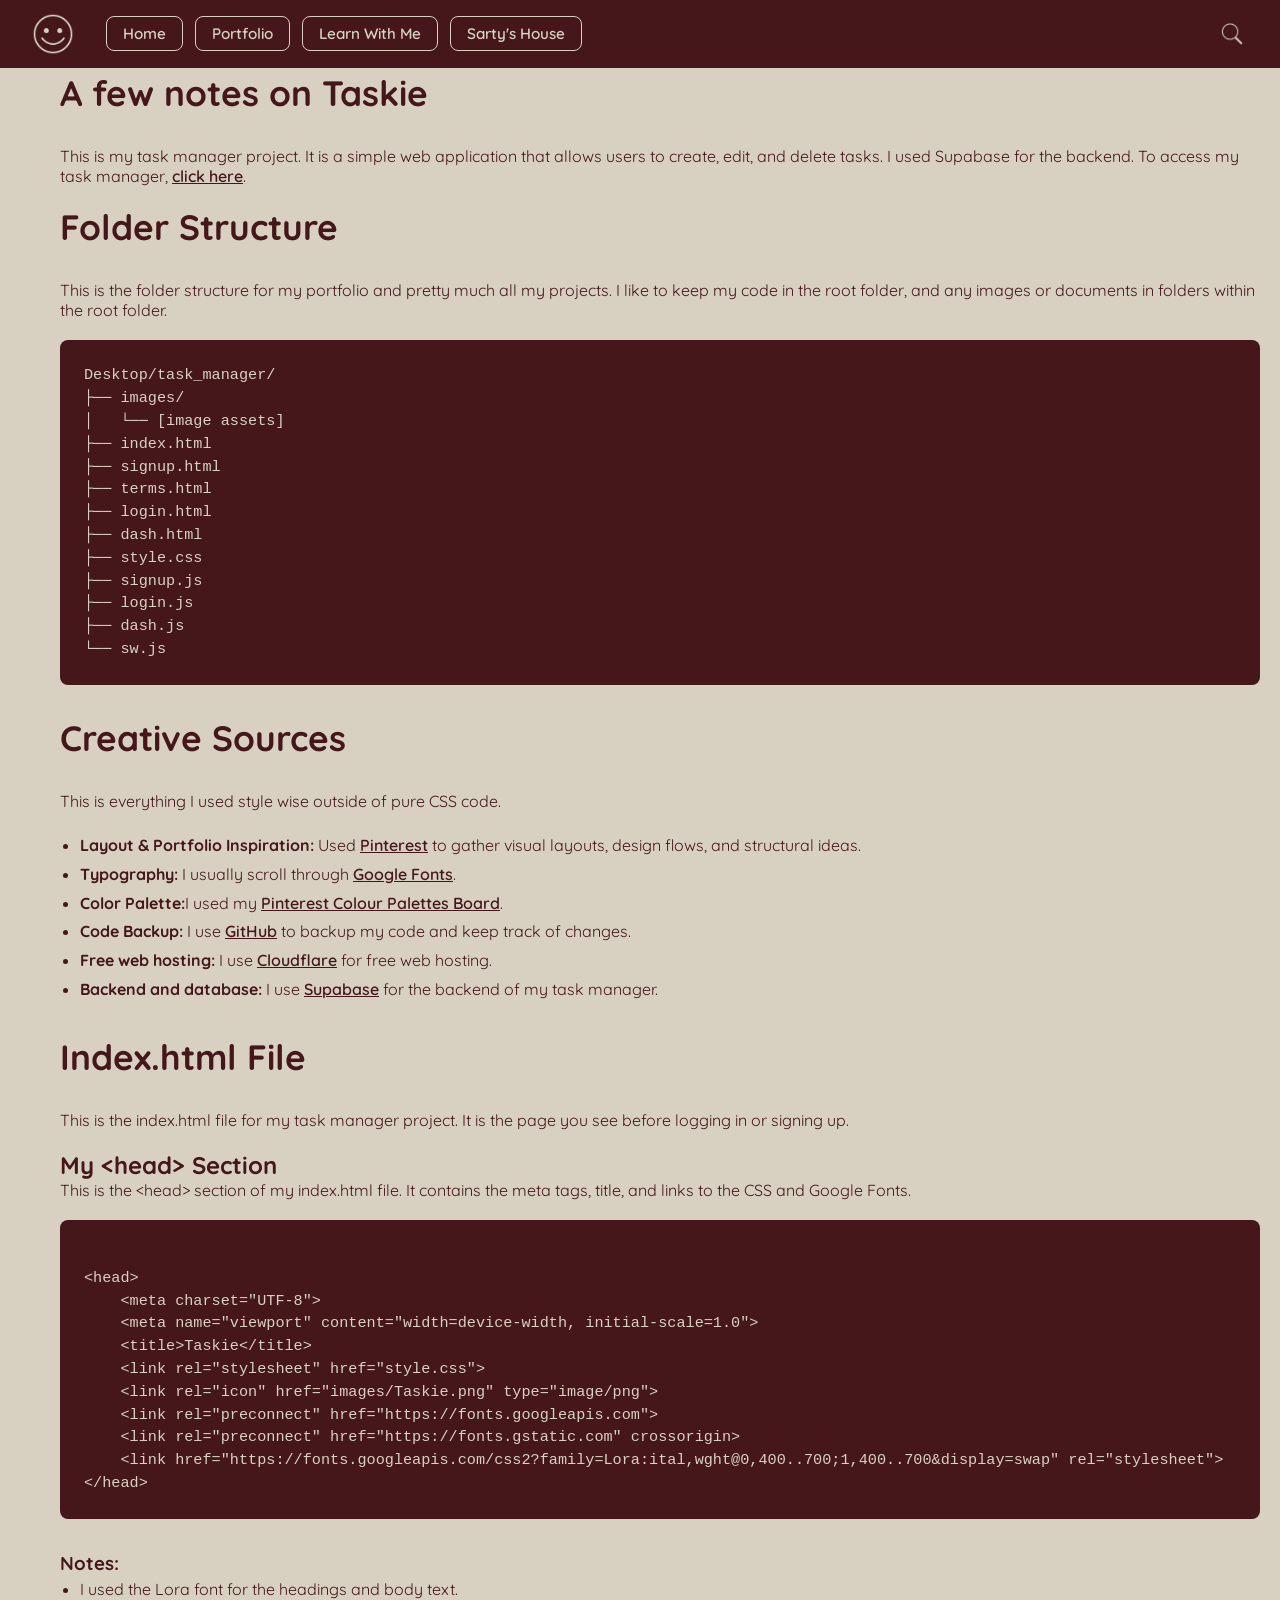
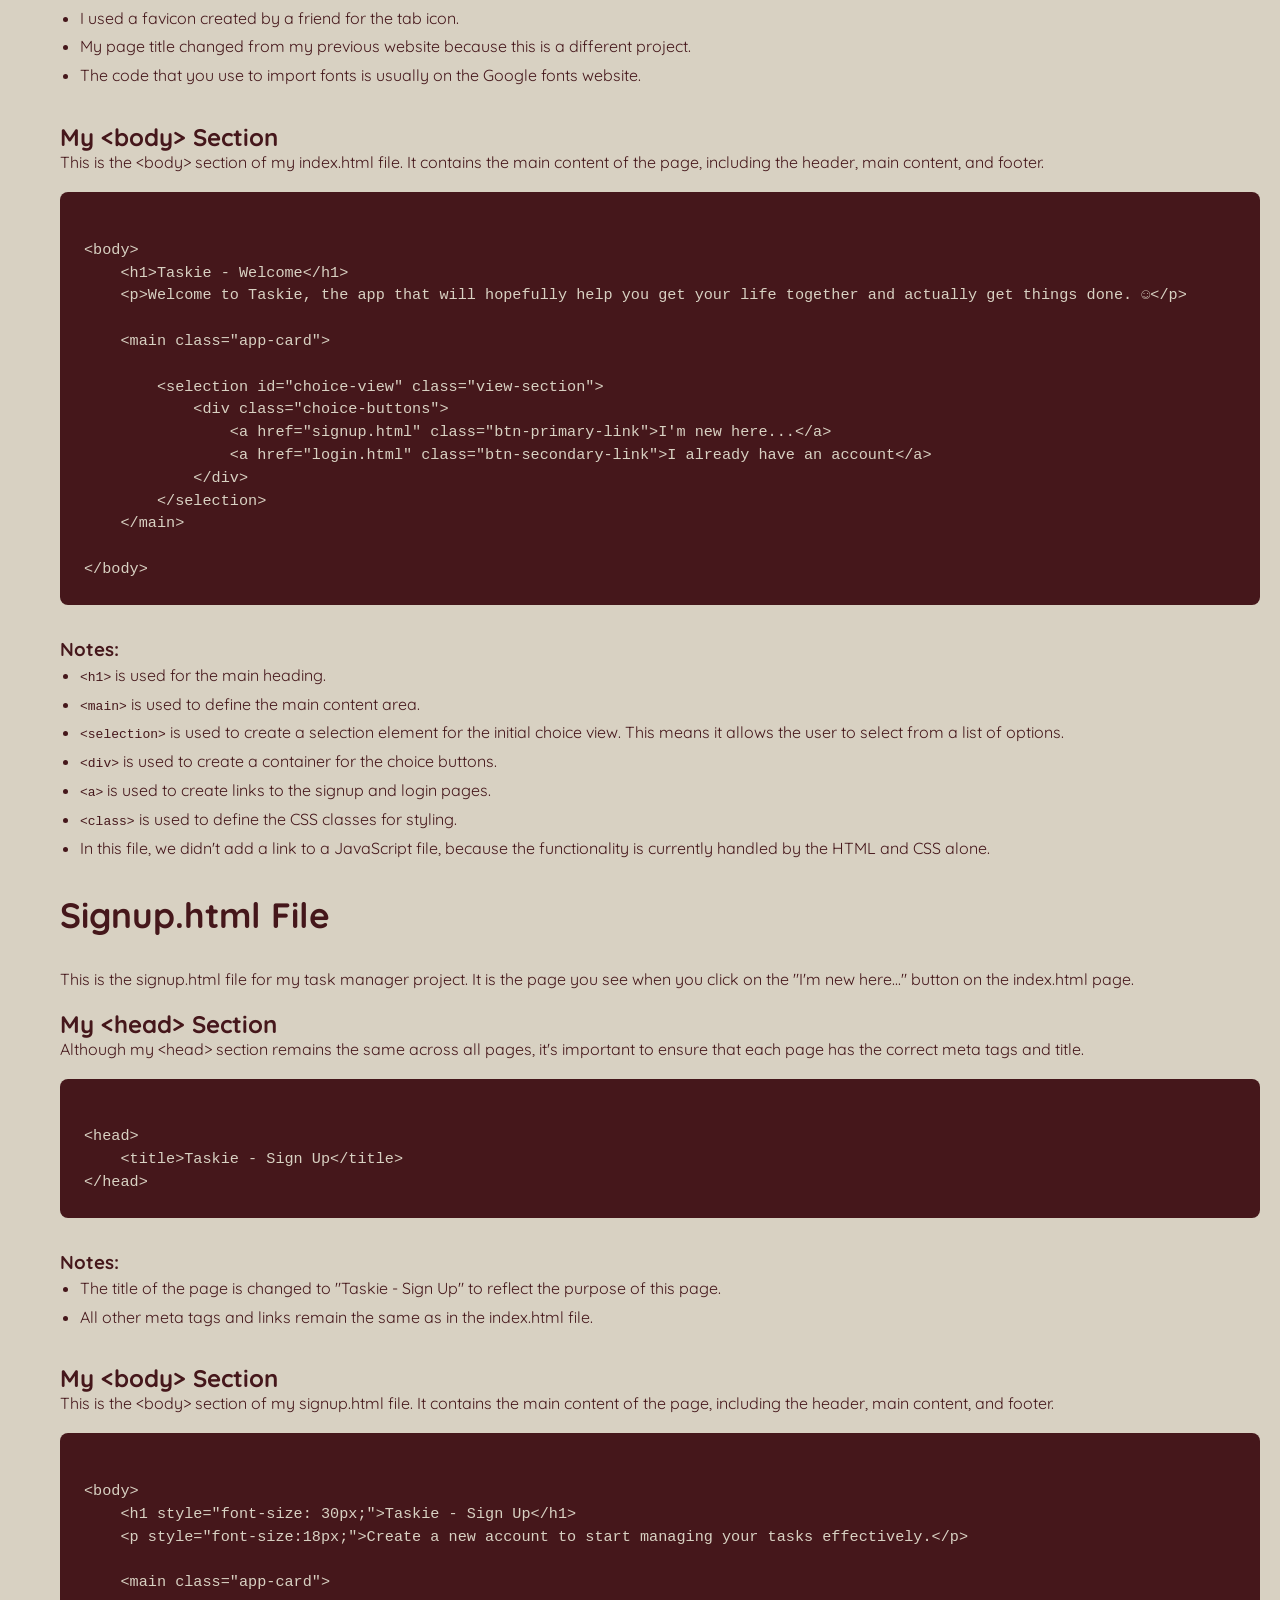
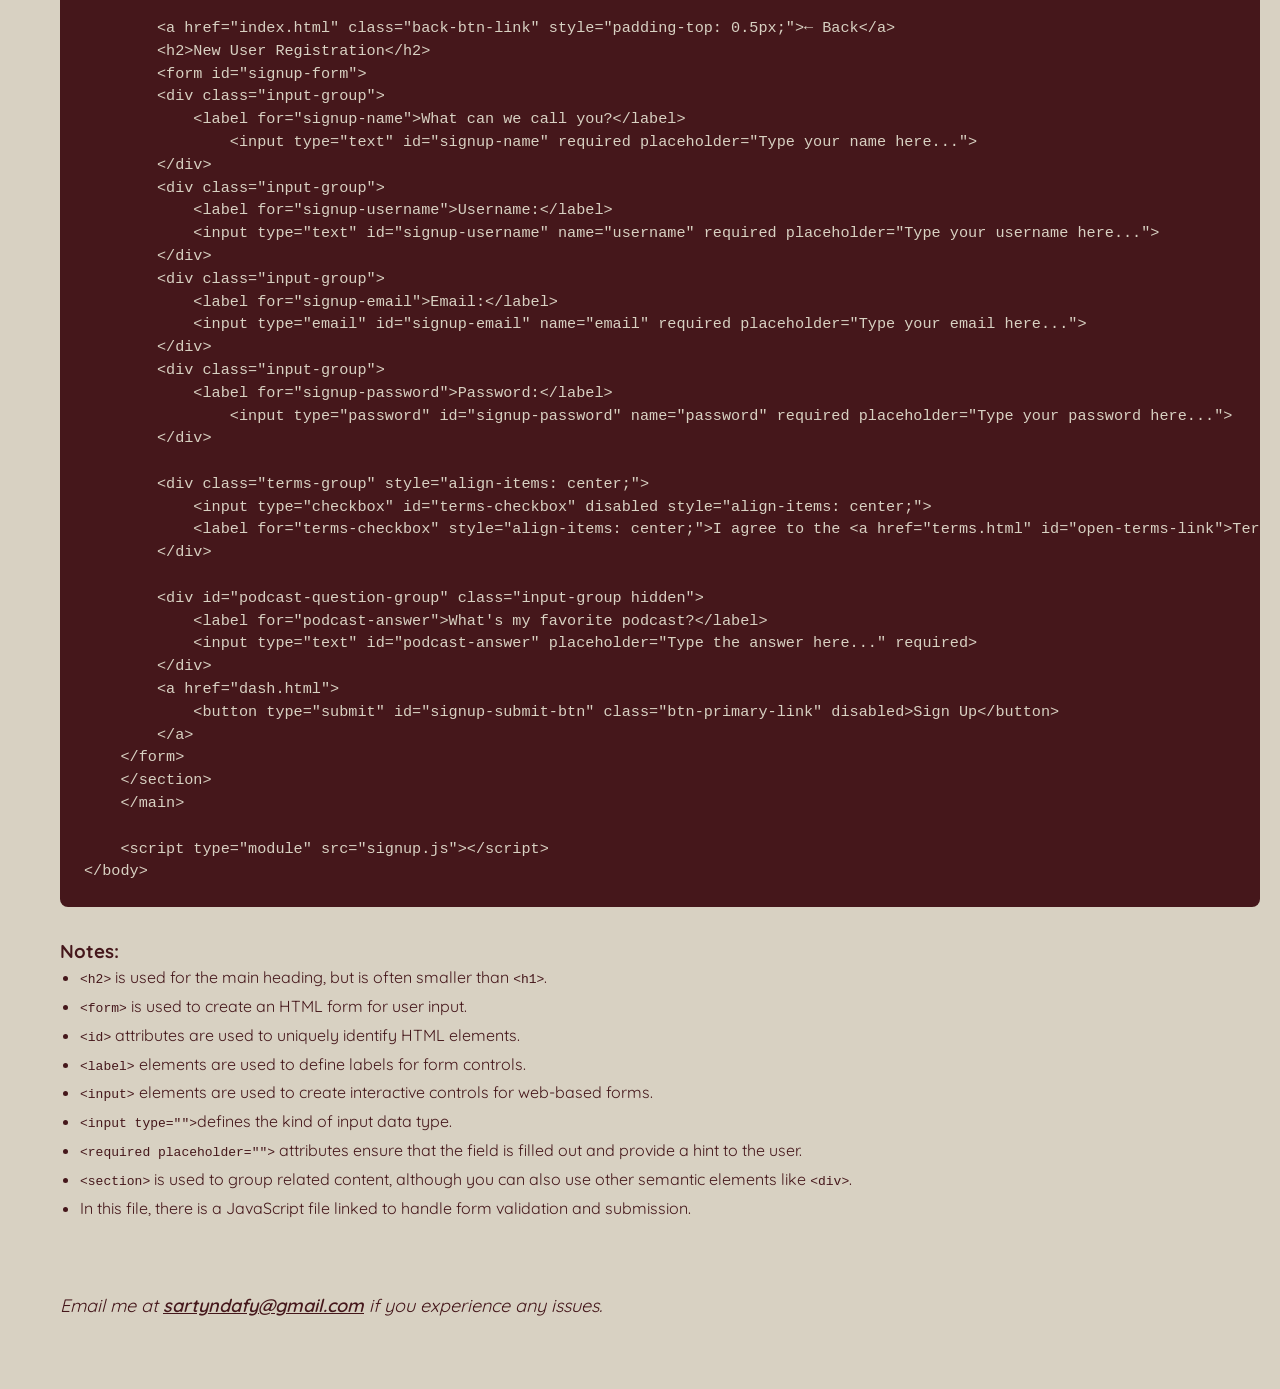
<file: task-manager.html>
<!DOCTYPE html>
<html lang="en">
<head>
    <meta charset="UTF-8">
    <meta name="viewport" content="width=device-width, initial-scale=1.0">
    <title>My Task Manager ☺</title>
    <!-- Favicon -->
    <link rel="icon" type="image/png" href="images/logo/lwm-logo.png" />
    <link rel="stylesheet" href="style.css" />
    <!-- Google Fonts for crisp code & headings -->
    <link rel="preconnect" href="https://fonts.googleapis.com">
    <link rel="preconnect" href="https://fonts.gstatic.com" crossorigin>
    <link href="https://fonts.googleapis.com/css2?family=Quicksand:wght@300..700&display=swap" rel="stylesheet">
</head>
<body>
    <!-- Top navigation bar -->
    <header class="navbar">
        <!-- Logo smiley face image -->
        <div class="nav-brand">
            <img src="images/logo/lwm-beige-logo.png" alt="LWM logo" class="nav-logo">
        </div>
        <!-- Navigation buttons -->
        <nav class="nav-buttons">
            <a href="home.html" class="nav-button">Home</a> 
            <a href="portfolio.html" class="nav-button">Portfolio</a>
            <a href="lwm.html" class="nav-button">Learn With Me </a>
            <a href="sh.html" class="nav-button">Sarty's House</a>
        </nav>
        <!-- Search Container (Place inside your top nav) -->
        <div class="search-container">
            <button id="search-btn" class="search-toggle-btn" aria-label="Search page">
                <img src="images/search/search-beige.png" alt="Search Icon" class="search-icon">
            </button>
            <input type="text" id="search-input" class="search-bar hidden" placeholder="Search page...">
        </div>
    </header>
    <!-- Page content -->
    <main class="content-container">
        <!-- Page title and description -->
        <div class="content">
            <h1 class="page-title">A few notes on Taskie</h1>
            <p style="max-width: fit-content; padding-bottom: 20px;">This is my task manager project. It is a simple web application that allows users to create, edit, and delete tasks. I used Supabase for the backend. To access my task manager, <a href="https://task-manager.sartyndafy.workers.dev" class="regular-links">click here</a>.</p>
        </div>
        <!--Folder Structure-->
        <div>
            <h1 class="page-title">Folder Structure</h1>
            <p style="max-width: fit-content; padding-bottom: 20px;">This is the folder structure for my portfolio and pretty much all my projects. I like to keep my code in the root folder, and any images or documents in folders within the root folder.</p>
            <!-- Direct Code Block (No Card) -->
            <pre class="code-block"><code>Desktop/task_manager/
├── images/
│   └── [image assets]
├── index.html
├── signup.html
├── terms.html
├── login.html
├── dash.html
├── style.css
├── signup.js
├── login.js
├── dash.js
└── sw.js</code></pre>
        </div>
        <!--Creative Sources-->
        <div>
            <h1 class="page-title">Creative Sources</h1>
            <p style="max-width: fit-content; padding-bottom: 20px;">This is everything I used style wise outside of pure CSS code.</p>
            <ul style="list-style-type: disc; padding-left: 20px; line-height: 1.8; margin-bottom: 2rem;">
                <li><strong>Layout & Portfolio Inspiration:</strong> Used <a href="https://www.pinterest.com/search/pins/?q=digital%20portfolio%20ideas&rs=ac&len=17&source_id=ac_QW9eHGaO&eq=digital%20portfolio&etslf=12520" target="_blank" class="regular-links" style="text-decoration: underline;">Pinterest</a> to gather visual layouts, design flows, and structural ideas.</li>
                <li><strong>Typography:</strong> I usually scroll through <a href="https://fonts.google.com/" target="_blank" class="regular-links">Google Fonts</a>.</li>
                <li><strong>Color Palette:</strong>I used my <a href="https://www.pinterest.com/princesssarty/colour-palettes/" target="_blank" class="regular-links">Pinterest Colour Palettes Board</a>.</li>
                <li><strong>Code Backup:</strong> I use <a href="https://github.com/" target="_blank" class="regular-links">GitHub</a> to backup my code and keep track of changes.</li>
                <li><strong>Free web hosting:</strong> I use <a href="https://www.cloudflare.com/" target="_blank" class="regular-links">Cloudflare</a> for free web hosting.</li>
                <li><strong>Backend and database:</strong> I use <a href="https://supabase.com/" target="_blank" class="regular-links">Supabase</a> for the backend of my task manager.</li>
            </ul>
        </div>
        <!--Index.html-->
        <div>
            <h1 class="page-title">Index.html File</h1>
            <p style="max-width: fit-content; padding-bottom: 20px;">This is the index.html file for my task manager project. It is the page you see before logging in or signing up.</p>
            <!--Head section-->
            <div>
                <!--Head section-->
                <h2>My &lt;head&gt; Section</h2>
                <p style="max-width: fit-content; padding-bottom: 20px;">This is the &lt;head&gt; section of my index.html file. It contains the meta tags, title, and links to the CSS and Google Fonts.</p>
                <pre class="code-block"><code>
&lt;head&gt;
    &lt;meta charset="UTF-8"&gt;
    &lt;meta name="viewport" content="width=device-width, initial-scale=1.0"&gt;
    &lt;title&gt;Taskie&lt;/title&gt;
    &lt;link rel="stylesheet" href="style.css"&gt;
    &lt;link rel="icon" href="images/Taskie.png" type="image/png"&gt;
    &lt;link rel="preconnect" href="https://fonts.googleapis.com">
    &lt;link rel="preconnect" href="https://fonts.gstatic.com" crossorigin>
    &lt;link href="https://fonts.googleapis.com/css2?family=Lora:ital,wght@0,400..700;1,400..700&display=swap" rel="stylesheet">
&lt;/head&gt;</code></pre>
                <h3>Notes:</h3>
                <ul style="list-style-type: disc; padding-left: 20px; line-height: 1.8; margin-bottom: 2rem;">
                    <li>I used the Lora font for the headings and body text.</li>
                    <li>I used a favicon created by a friend for the tab icon.</li>
                    <li>My page title changed from my previous website because this is a different project.</li>
                    <li>The code that you use to import fonts is usually on the Google fonts website.</li>
                </ul>
            </div>
            <!--Body section-->
            <div>
                <h2>My &lt;body&gt; Section</h2>
                <p style="max-width: fit-content; padding-bottom: 20px;">This is the &lt;body&gt; section of my index.html file. It contains the main content of the page, including the header, main content, and footer.</p>
                <pre class="code-block"><code>
&lt;body&gt;
    &lt;h1&gt;Taskie - Welcome&lt;/h1&gt;
    &lt;p&gt;Welcome to Taskie, the app that will hopefully help you get your life together and actually get things done. ☺&lt;/p&gt;
        
    &lt;main class="app-card"&gt;
            <!--1. Initial choice view-->
        &lt;selection id="choice-view" class="view-section"&gt;
            &lt;div class="choice-buttons"&gt;
                &lt;a href="signup.html" class="btn-primary-link"&gt;I'm new here...&lt;/a&gt;
                &lt;a href="login.html" class="btn-secondary-link"&gt;I already have an account&lt;/a&gt;
            &lt;/div&gt;
        &lt;/selection&gt;
    &lt;/main&gt;

&lt;/body&gt;</code></pre>
                <h3>Notes:</h3>
                <ul style="list-style-type: disc; padding-left: 20px; line-height: 1.8; margin-bottom: 2rem;">
                    <li><code>&lt;h1&gt;</code> is used for the main heading.</li>
                    <li><code>&lt;main&gt;</code> is used to define the main content area.</li>
                    <li><code>&lt;selection&gt;</code> is used to create a selection element for the initial choice view. This means it allows the user to select from a list of options.</li>
                    <li><code>&lt;div&gt;</code> is used to create a container for the choice buttons.</li>
                    <li><code>&lt;a&gt;</code> is used to create links to the signup and login pages.</li>
                    <li><code>&lt;class&gt;</code> is used to define the CSS classes for styling.</li>
                    <li>In this file, we didn't add a link to a JavaScript file, because the functionality is currently handled by the HTML and CSS alone.</li>
                </ul>
            </div>
        </div>
        <!--Signup.html-->
        <div>
            <h1 class="page-title">Signup.html File</h1>
            <p style="max-width: fit-content; padding-bottom: 20px;">This is the signup.html file for my task manager project. It is the page you see when you click on the "I'm new here..." button on the index.html page.</p>
            <!--Head section-->
            <div>
                <h2>My &lt;head&gt; Section</h2>
                <p style="max-width: fit-content; padding-bottom: 20px;">Although my &lt;head&gt; section remains the same across all pages, it's important to ensure that each page has the correct meta tags and title.</p>
                <pre class="code-block"><code>
&lt;head&gt;
    &lt;title&gt;Taskie - Sign Up&lt;/title&gt;
&lt;/head&gt;</code></pre>
                <h3>Notes:</h3>
                <ul style="list-style-type: disc; padding-left: 20px; line-height: 1.8; margin-bottom: 2rem;">
                    <li>The title of the page is changed to "Taskie - Sign Up" to reflect the purpose of this page.</li>
                    <li>All other meta tags and links remain the same as in the index.html file.</li>
                </ul>
            </div>
            <!--Body section-->
            <div>
                <h2>My &lt;body&gt; Section</h2>
                <p style="max-width: fit-content; padding-bottom: 20px;">This is the &lt;body&gt; section of my signup.html file. It contains the main content of the page, including the header, main content, and footer.</p>
                <pre class="code-block"><code>
&lt;body&gt;
    &lt;h1 style="font-size: 30px;"&gt;Taskie - Sign Up&lt;/h1>
    &lt;p style="font-size:18px;"&gt;Create a new account to start managing your tasks effectively.&lt;/p&gt;

    &lt;main class="app-card"&gt;
    <!-- New user registration view -->
        &lt;a href="index.html" class="back-btn-link" style="padding-top: 0.5px;"&gt;&larr; Back&lt;/a&gt;
        &lt;h2&gt;New User Registration&lt;/h2&gt;
        &lt;form id="signup-form"&gt;
        &lt;div class="input-group"&gt;
            &lt;label for="signup-name"&gt;What can we call you?&lt;/label&gt;
                &lt;input type="text" id="signup-name" required placeholder="Type your name here..."&gt;
        &lt;/div&gt;
        &lt;div class="input-group"&gt;
            &lt;label for="signup-username"&gt;Username:&lt;/label&gt;
            &lt;input type="text" id="signup-username" name="username" required placeholder="Type your username here..."&gt;
        &lt;/div&gt;
        &lt;div class="input-group"&gt;
            &lt;label for="signup-email"&gt;Email:&lt;/label&gt;
            &lt;input type="email" id="signup-email" name="email" required placeholder="Type your email here..."&gt;
        &lt;/div&gt;
        &lt;div class="input-group"&gt;
            &lt;label for="signup-password"&gt;Password:&lt;/label&gt;
                &lt;input type="password" id="signup-password" name="password" required placeholder="Type your password here..."&gt;
        &lt;/div&gt;
        <!-- Terms and Conditions -->
        &lt;div class="terms-group" style="align-items: center;"&gt;
            &lt;input type="checkbox" id="terms-checkbox" disabled style="align-items: center;">
            &lt;label for="terms-checkbox" style="align-items: center;">I agree to the &lt;a href="terms.html" id="open-terms-link"&gt;Terms and Conditions&lt;/a&gt;</label>
        &lt;/div&gt;
        <!--Secret question-->
        &lt;div id="podcast-question-group" class="input-group hidden"&gt;
            &lt;label for="podcast-answer"&gt;What's my favorite podcast?&lt;/label&gt;
            &lt;input type="text" id="podcast-answer" placeholder="Type the answer here..." required&gt;
        &lt;/div&gt;
        &lt;a href="dash.html"&gt;
            &lt;button type="submit" id="signup-submit-btn" class="btn-primary-link" disabled&gt;Sign Up&lt;/button&gt;
        &lt;/a&gt;
    &lt;/form&gt;
    &lt;/section&gt;
    &lt;/main&gt;

    &lt;script type="module" src="signup.js"&gt;&lt;/script&gt;
&lt;/body&gt;</code></pre>
                <h3>Notes:</h3>
                <ul style="list-style-type: disc; padding-left: 20px; line-height: 1.8; margin-bottom: 2rem;">
                    <li><code>&lt;h2&gt;</code> is used for the main heading, but is often smaller than <code>&lt;h1&gt;</code>.</li>
                    <li><code>&lt;form&gt;</code> is used to create an HTML form for user input.</li>
                    <li><code>&lt;id&gt;</code> attributes are used to uniquely identify HTML elements.</li>
                    <li><code>&lt;label&gt;</code> elements are used to define labels for form controls.</li>
                    <li><code>&lt;input&gt;</code> elements are used to create interactive controls for web-based forms.</li>
                    <li><code>&lt;input type=""&gt;</code>defines the kind of input data type.</li>
                    <li><code>&lt;required placeholder=""&gt;</code> attributes ensure that the field is filled out and provide a hint to the user.</li>
                    <li><code>&lt;section&gt;</code> is used to group related content, although you can also use other semantic elements like <code>&lt;div&gt;</code>.</li>
                    <li>In this file, there is a JavaScript file linked to handle form validation and submission.</li>
                </ul>
            </div>
        </div>
        
        
        <address style="font-size: 18px; padding-top: 40px;" title="That's my email address!">Email me at <a href="mailto:sartyndafy@gmail.com" style="color: #45171b;" class="regular-links">sartyndafy@gmail.com</a> if you experience any issues.</address>
    </main>
    <script src="script.js"></script>
</body>
</html>
</file>
<file: style.css>
/* Reset defaults */
* {
  margin: 0;
  padding: 0;
  box-sizing: border-box;
}

/* Default body setup for index.html (keeps it centered) */
body {
  background-color: #d8d1c2;
  color: #45171b;
  font-family: "Quicksand", sans-serif;
  min-height: 100vh;
  display: flex;
  align-items: center;
  justify-content: center;
  padding: 1.5rem;
}

/* Hero container layout for index.html */
.hero-container {
  max-width: 600px;
  width: 100%;
  text-align: center;
}

.hero-content {
  display: flex;
  flex-direction: column;
  align-items: center;
  gap: 1.25rem;
}

.main-heading {
  font-size: 80px;
  font-weight: 800;
  line-height: 1.1;
}

.sub-heading {
  font-size: 40px;
  font-weight: 600;
}

.hero-content p {
  font-size: 1.125rem;
  line-height: 1.6;
  max-width: 480px;
  text-align: center;
}

/* Primary Button Styling for index.html */
.hero-content a {
  display: inline-block;
  margin-top: 0.5rem;
  padding: 0.75rem 2rem;
  background-color: #45171b;
  color: #d8d1c2;
  text-decoration: none;
  font-weight: 600;
  border-radius: 8px;
  transition: opacity 0.2s ease, transform 0.2s ease;
}

.hero-content a:hover {
  opacity: 0.9;
  transform: translateY(-2px);
}

.hero-content a:active {
  transform: translateY(0);
}

/* ==========================================
   TOP NAVIGATION BAR (HOME.HTML)
   ========================================== */
.navbar {
  width: 100%;
  background-color: #45171b; /* Deep burgundy navbar */
  padding: 0.8rem 2rem;
  display: flex;
  justify-content: flex-start;
  gap: 2rem;
  align-items: center;
  position: fixed;
  top: 0;
  left: 0;
  z-index: 1000;
}

.nav-brand {
  display: flex;
  align-items: center;
}

.nav-logo {
  height: 42px;
  width: auto;
  display: block;
}

/* Navigation Buttons Container */
.nav-buttons {
  display: flex;
  gap: 0.75rem;
  flex-wrap: wrap;
}

/* Buttons: Burgundy base with Beige border & text */
.nav-button {
  background-color: #45171b;
  color: #d8d1c2;
  border: 1.5px solid #d8d1c2;
  padding: 0.45rem 1rem;
  border-radius: 8px;
  text-decoration: none;
  font-weight: 600;
  font-size: 0.95rem;
  transition: all 0.25s ease-in-out;
  cursor: pointer;
}

.nav-button:hover {
  background-color: #d8d1c2;
  color: #45171b;
}

/* ==========================================
   PAGE CONTENT & LAYOUT FIX FOR HOME.HTML
   ========================================== */
.page-content {
  /* Clears the fixed navbar top-space cleanly */
  padding-top: 90px;
  padding-left: 2rem;
  padding-right: 2rem;
  width: 100%;
  max-width: 100%; /* Allows full width expansion */
  text-align: left;
}

.page-content h1 {
  margin-top: 0; /* Prevents top white gap above header */
}

/* Inline text link overrides */
.regular-links {
  background-color: transparent;
  border: none;
  padding: 0;
  border-radius: 0;
  text-decoration: underline;
  font-weight: 600;
  display: inline;
  box-shadow: none;
  color: #45171b;
}

.regular-links:hover {
  background-color: transparent;
  color: #45171b;
  text-decoration: underline;
  transform: none;
  box-shadow: none;
}

/* Hover: Fill button with Beige, text switches to Burgundy */
.nav-button:hover {
  background-color: #d8d1c2;
  color: #45171b;
  border-color: #d8d1c2;
  transform: translateY(-2px);
  box-shadow: 0 4px 10px rgba(0, 0, 0, 0.2);
}

.nav-button:active {
  transform: translateY(0);
}

/* --- Page Content Container --- */
.content-container {
  width: 100%;
  max-width: 900;
  margin: 3rem 0 3rem 2.5rem; /* Pushes content closer to the left margin with a clean gap */
  padding: 0 1rem;
}

.page-title {
  font-size: 2.2rem;
  font-weight: 700;
  margin-bottom: 2rem;
  color: #45171b;
  line-height: 1.2;
}

/* --- Unordered Key List --- */
.key-list {
  list-style-type: disc;
  padding-left: 1.5rem;
  display: flex;
  flex-direction: column;
  gap: 1.2rem;
}

.key-list li {
  font-size: 1.15rem;
  line-height: 1.6;
  color: #45171b;
}

/* Styling for bullet point markers */
.key-list li::marker {
  color: #45171b;
  font-size: 1.2rem;
}

/* Make key spans bold and clear */
.key-list span {
  font-weight: 700;
}

html {
    scroll-behavior: smooth;
    scrollbar-color: #45171b #d8d1c2;
    scrollbar-width: auto;
}

/* --- Code Card with Only a Burgundy Border --- */
.snippet-card {
  background-color: transparent; /* No card background color */
  border: 2px solid #45171b;     /* Burgundy border */
  border-radius: 12px;           /* Rounded corners */
  padding: 1.5rem;
  margin-bottom: 2rem;
  box-shadow: none;              /* Removes any shadow */
}

/* Code Block inside the card */
.code-block {
  background-color: transparent; /* Keep code background clean */
  color: #45171b;                /* Burgundy text for code */
  font-family: 'Fira Code', monospace;
  font-size: 0.95rem;
  overflow-x: auto;
  border: none;                  /* No inner border needed */
  padding: 0;
}

/* --- Top Right Search Component --- */
.search-container {
  position: relative;
  display: flex;
  align-items: center;
  gap: 0.5rem;
  margin-left: auto; /* Pushes search to the far right inside flex containers */
}

.search-toggle-btn {
  background: transparent;
  border: none;
  cursor: pointer;
  padding: 0.25rem;
  display: flex;
  align-items: center;
}

.search-icon {
  width: 24px;
  height: 24px;
  object-fit: contain;
}

/* Search Bar Input */
.search-bar {
  background-color: #d8d1c2; /* Warm beige background */
  color: #45171b;            /* Red typed text */
  border: 1.5px solid #45171b;/* Burgundy border */
  border-radius: 6px;
  padding: 0.4rem 0.8rem;
  font-family: inherit;
  font-size: 0.95rem;
  outline: none;
  transition: opacity 0.2s ease;
}

.search-bar::placeholder {
  color: rgba(69, 23, 27, 0.6); /* Slightly faded burgundy placeholder */
}

/* Utility class to show/hide the input */
.search-bar.hidden {
  display: none;
}

/* --- Home Page Specific Layout (home.html) --- */
body.home-body {
  background-color: #d8d1c2;
  color: #45171b;
  font-family: "Quicksand", sans-serif;
  min-height: 100vh;
  display: block; /* Overrides the center flexbox from index.html */
  padding: 0;     /* Removes the outer padding causing the left/top gap */
}

.page-content {
  padding-top: 85px;  /* Clears space cleanly below your fixed navbar */
  padding-left: 2rem; /* Comfortable left breathing room */
  padding-right: 2rem;
  width: 100%;
  max-width: 100%;
  text-align: left;
}

.page-content h1 {
  margin-top: 0;      /* Pulls the main title right up */
}

.code-block {
  background-color: #45171b; 
  color: #d8d1c2; 
  padding: 1.5rem; 
  border-radius: 8px; 
  font-family: monospace; 
  font-size: 0.95rem; 
  line-height: 1.5;
  margin-bottom: 2rem; 
  overflow-x: auto; 
  text-align: left;
}

li {
  max-width: fit-content;
}
</file>
